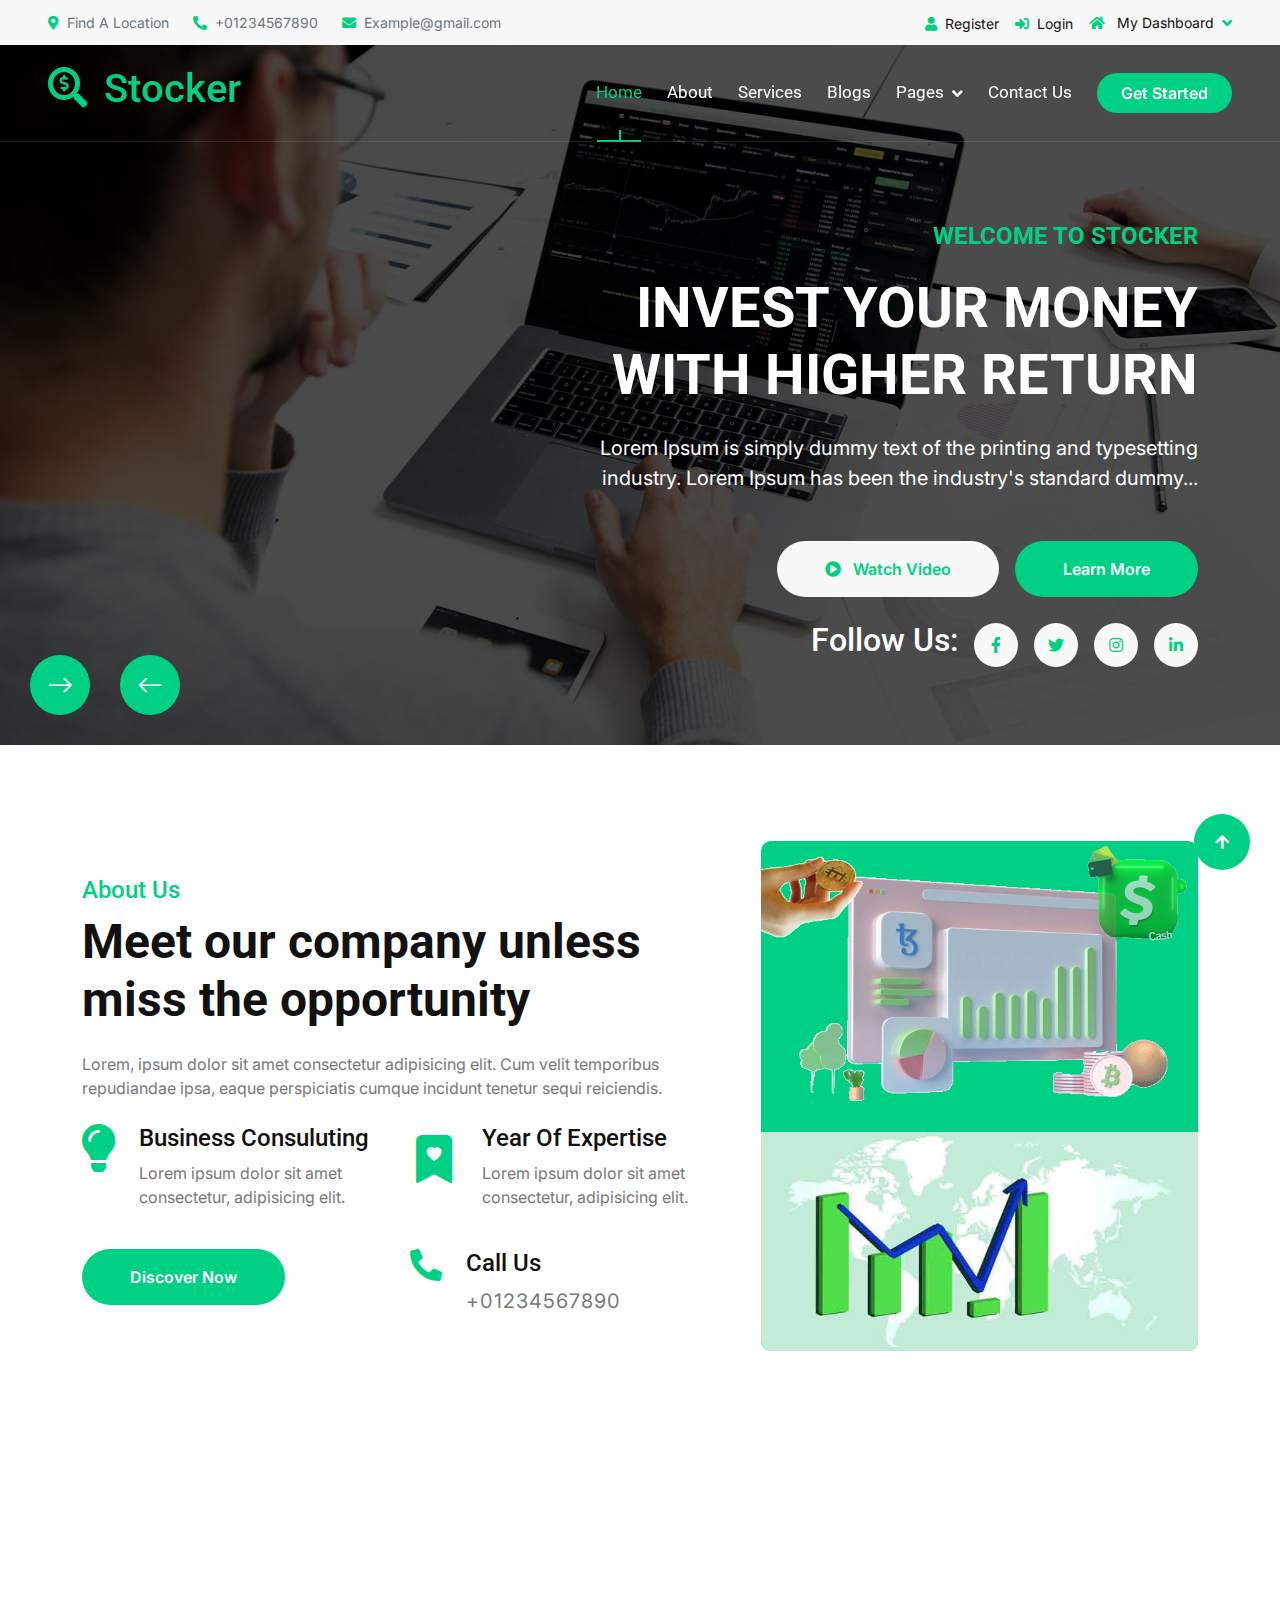
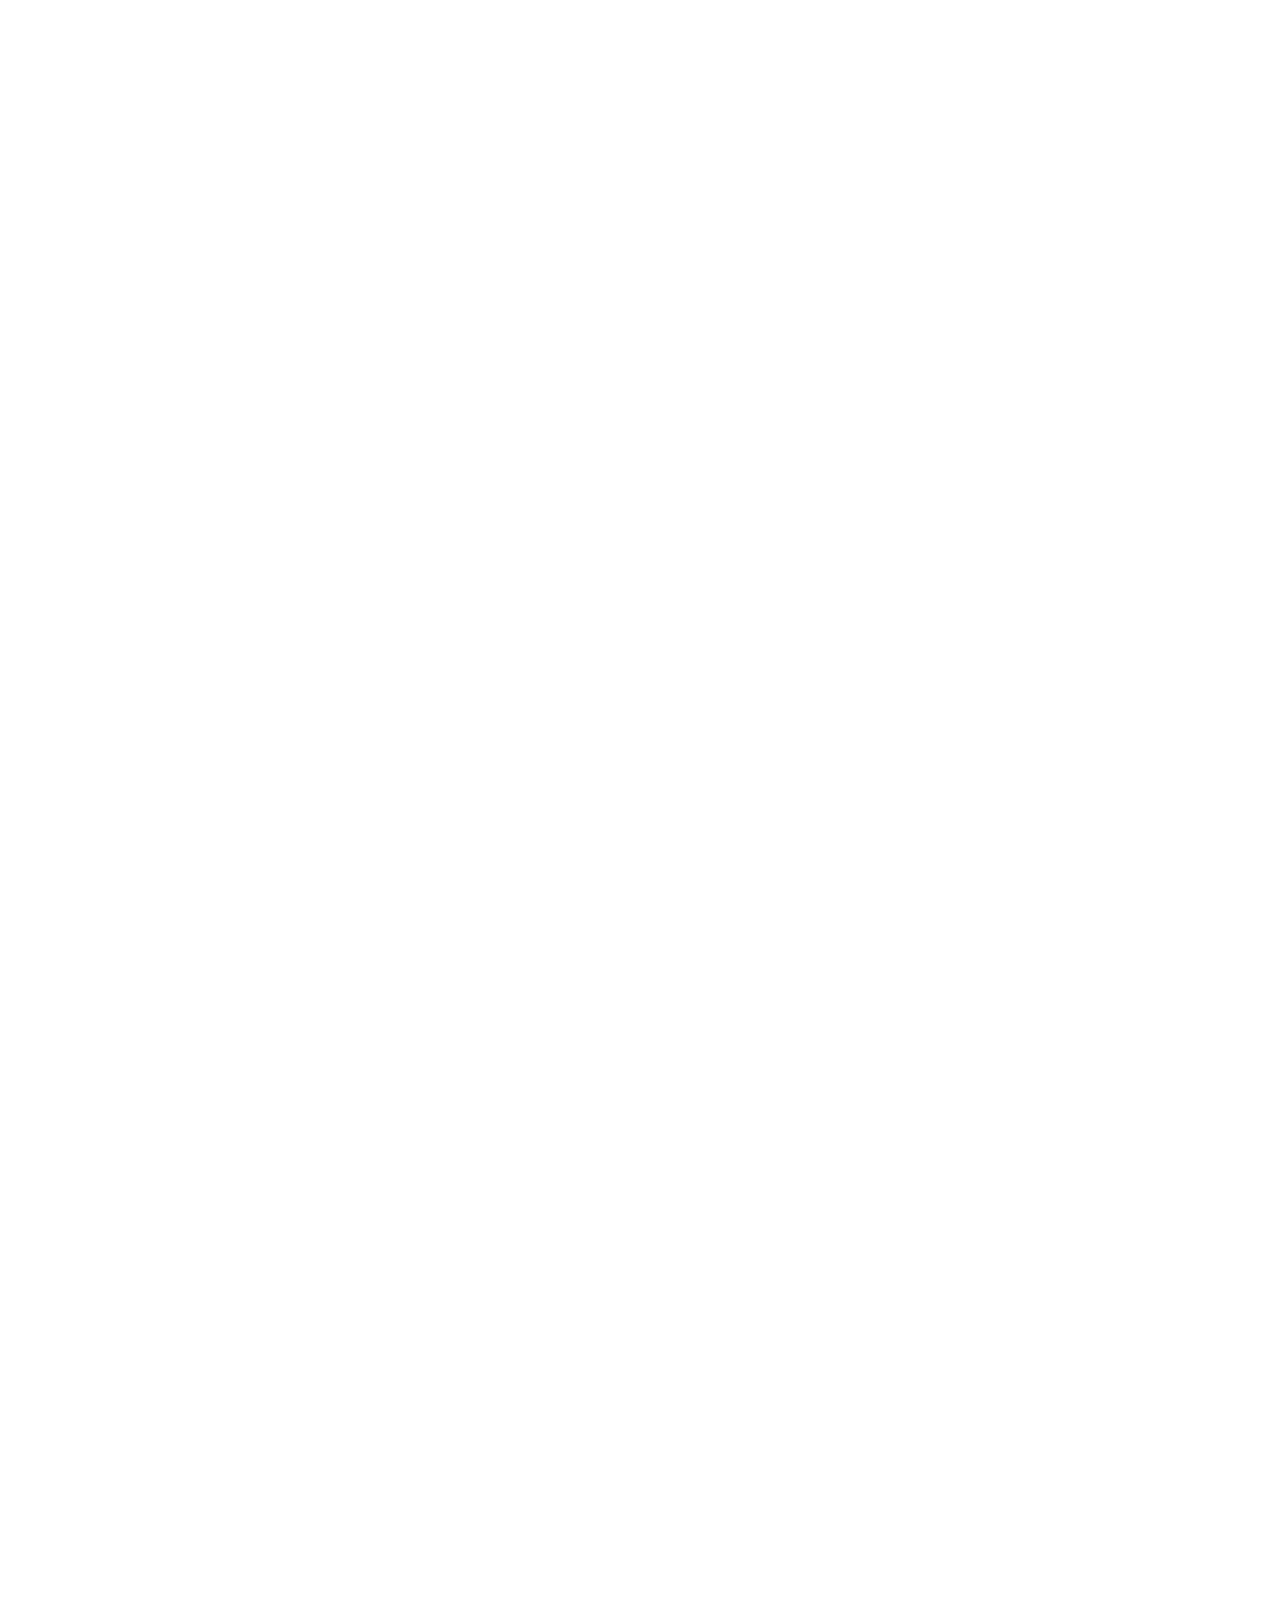
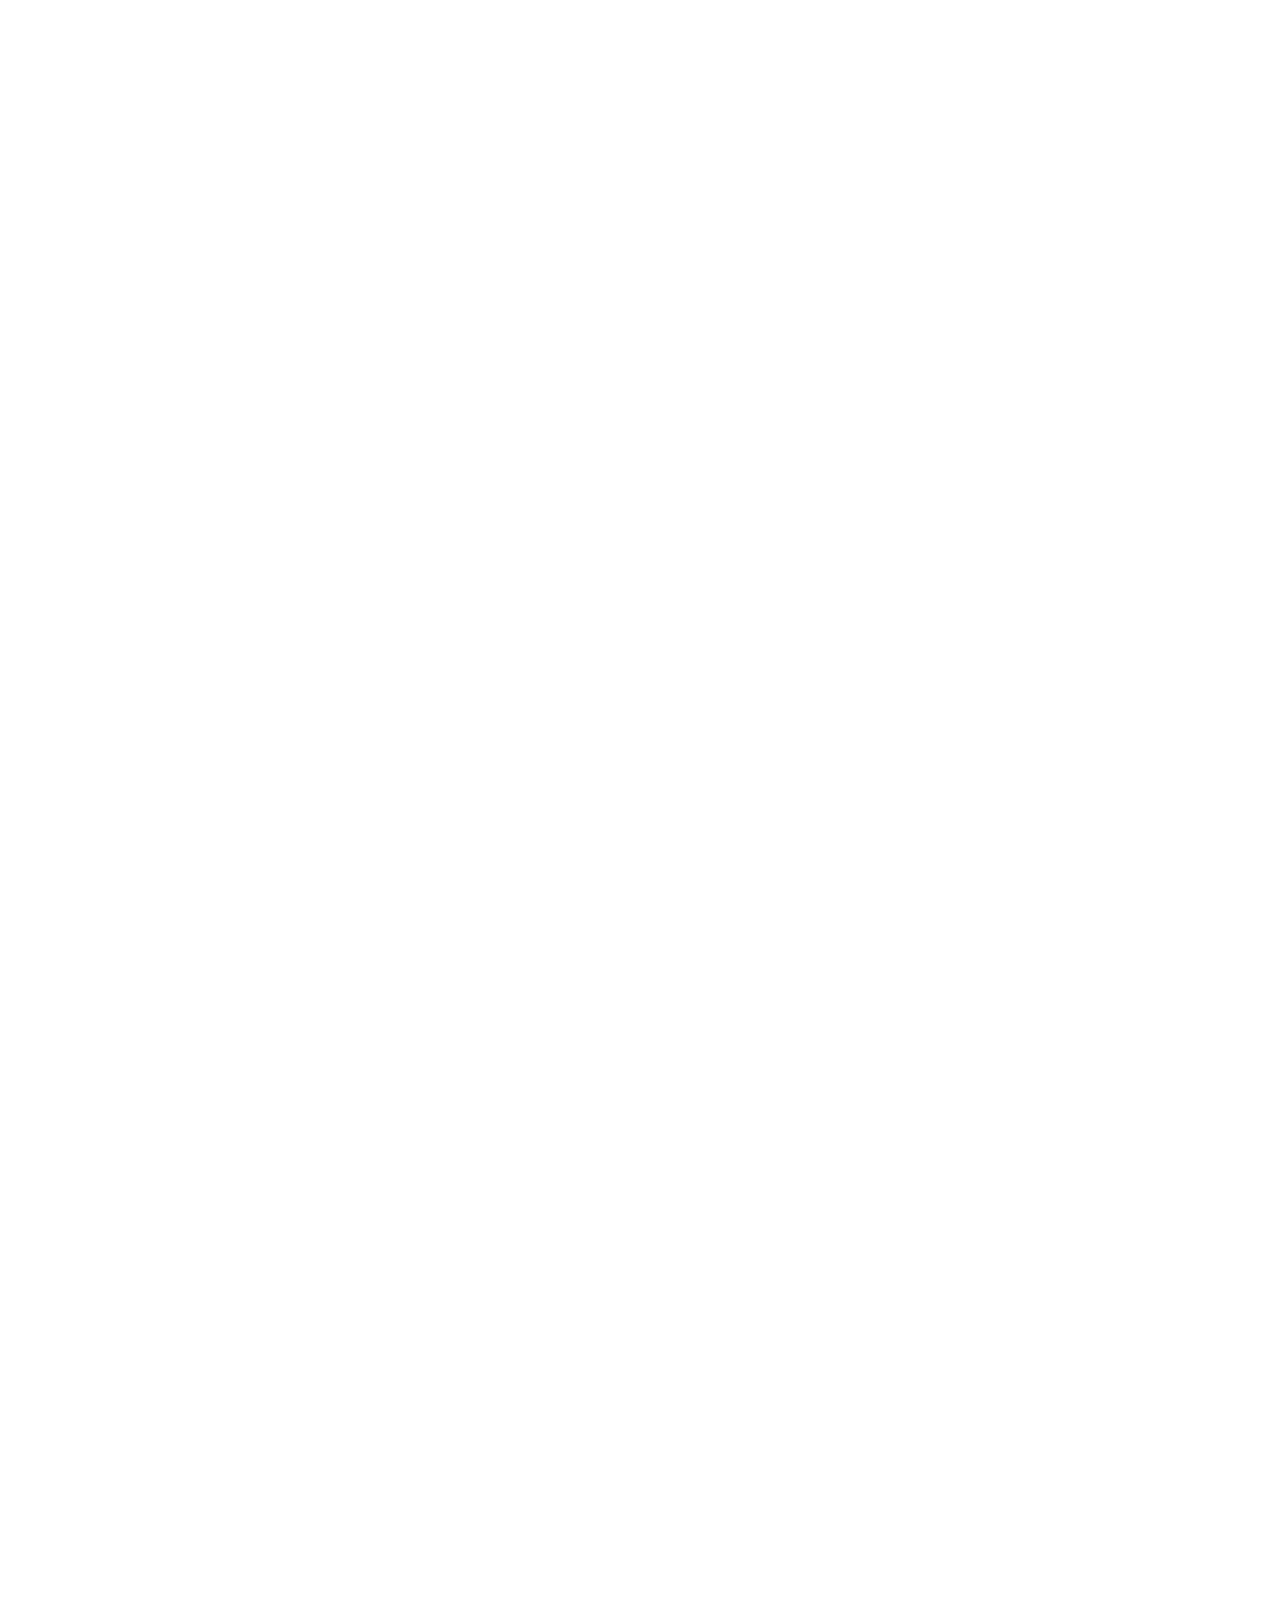
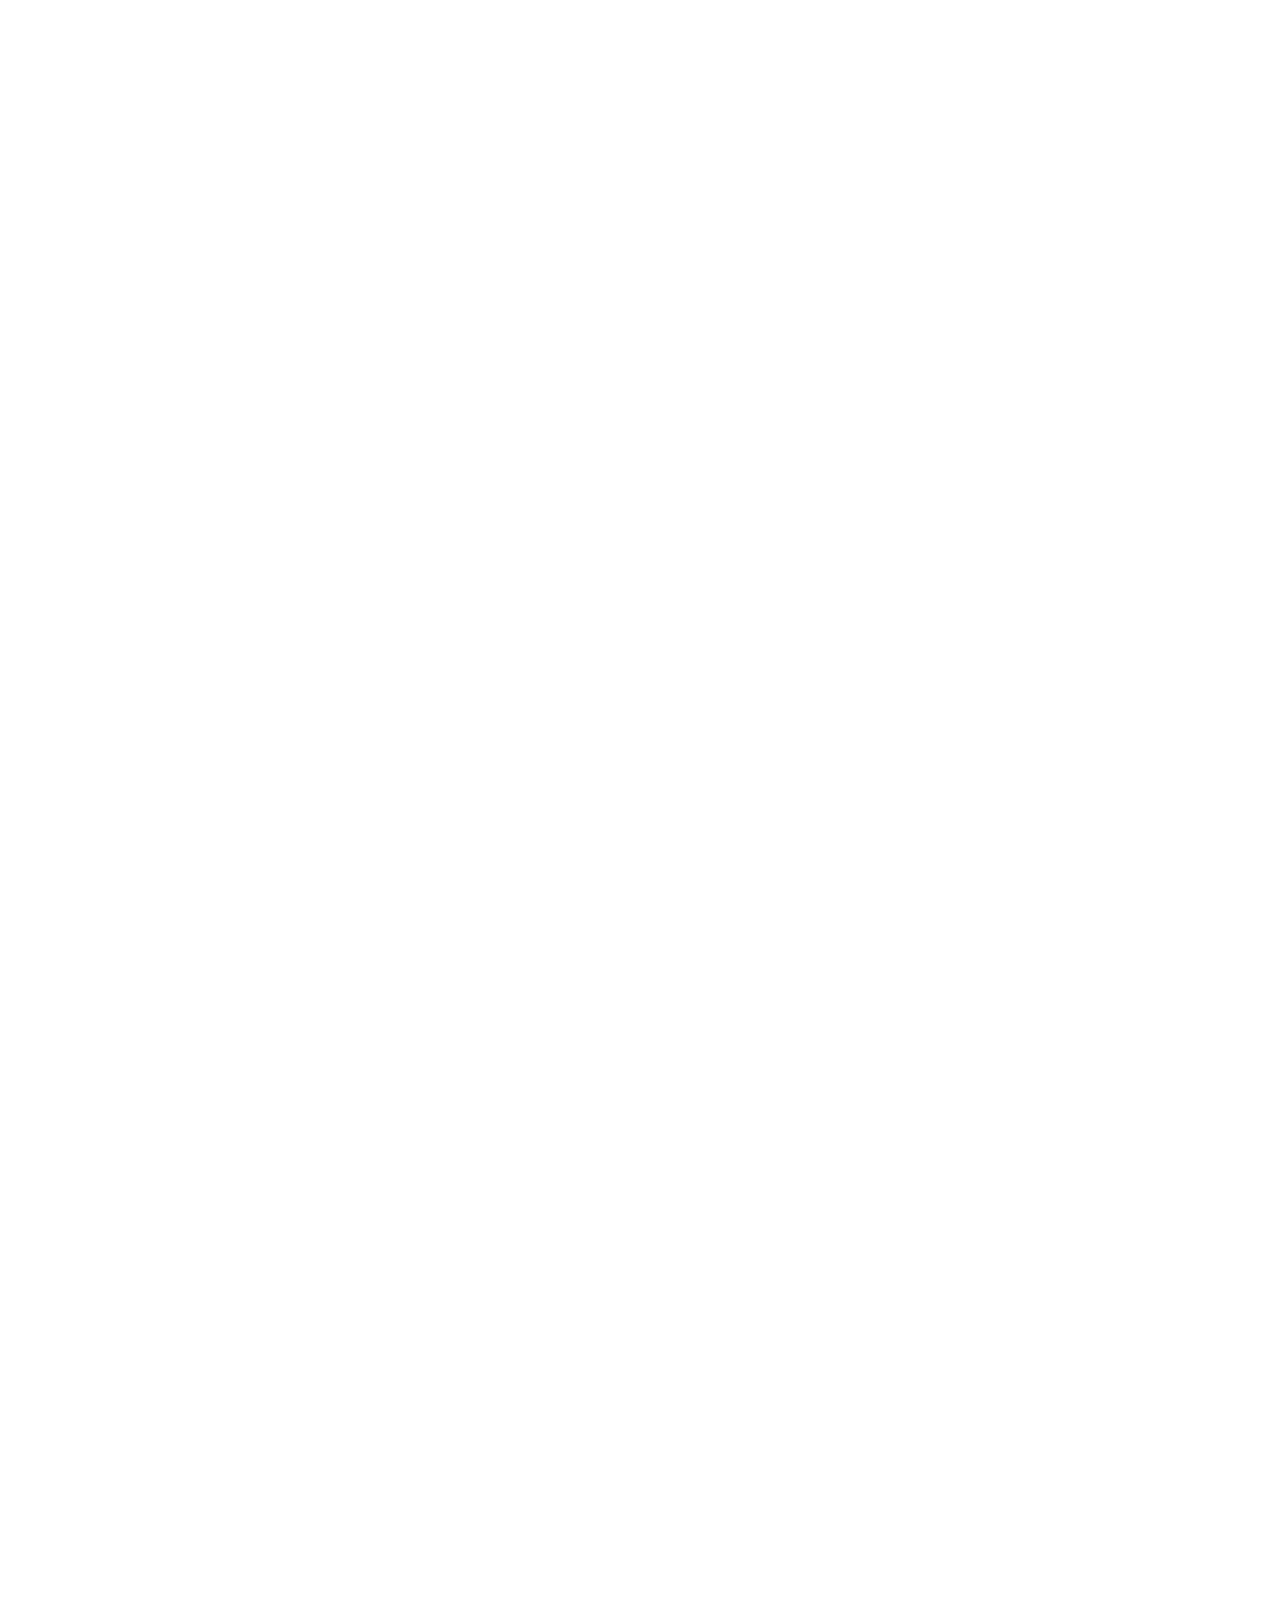
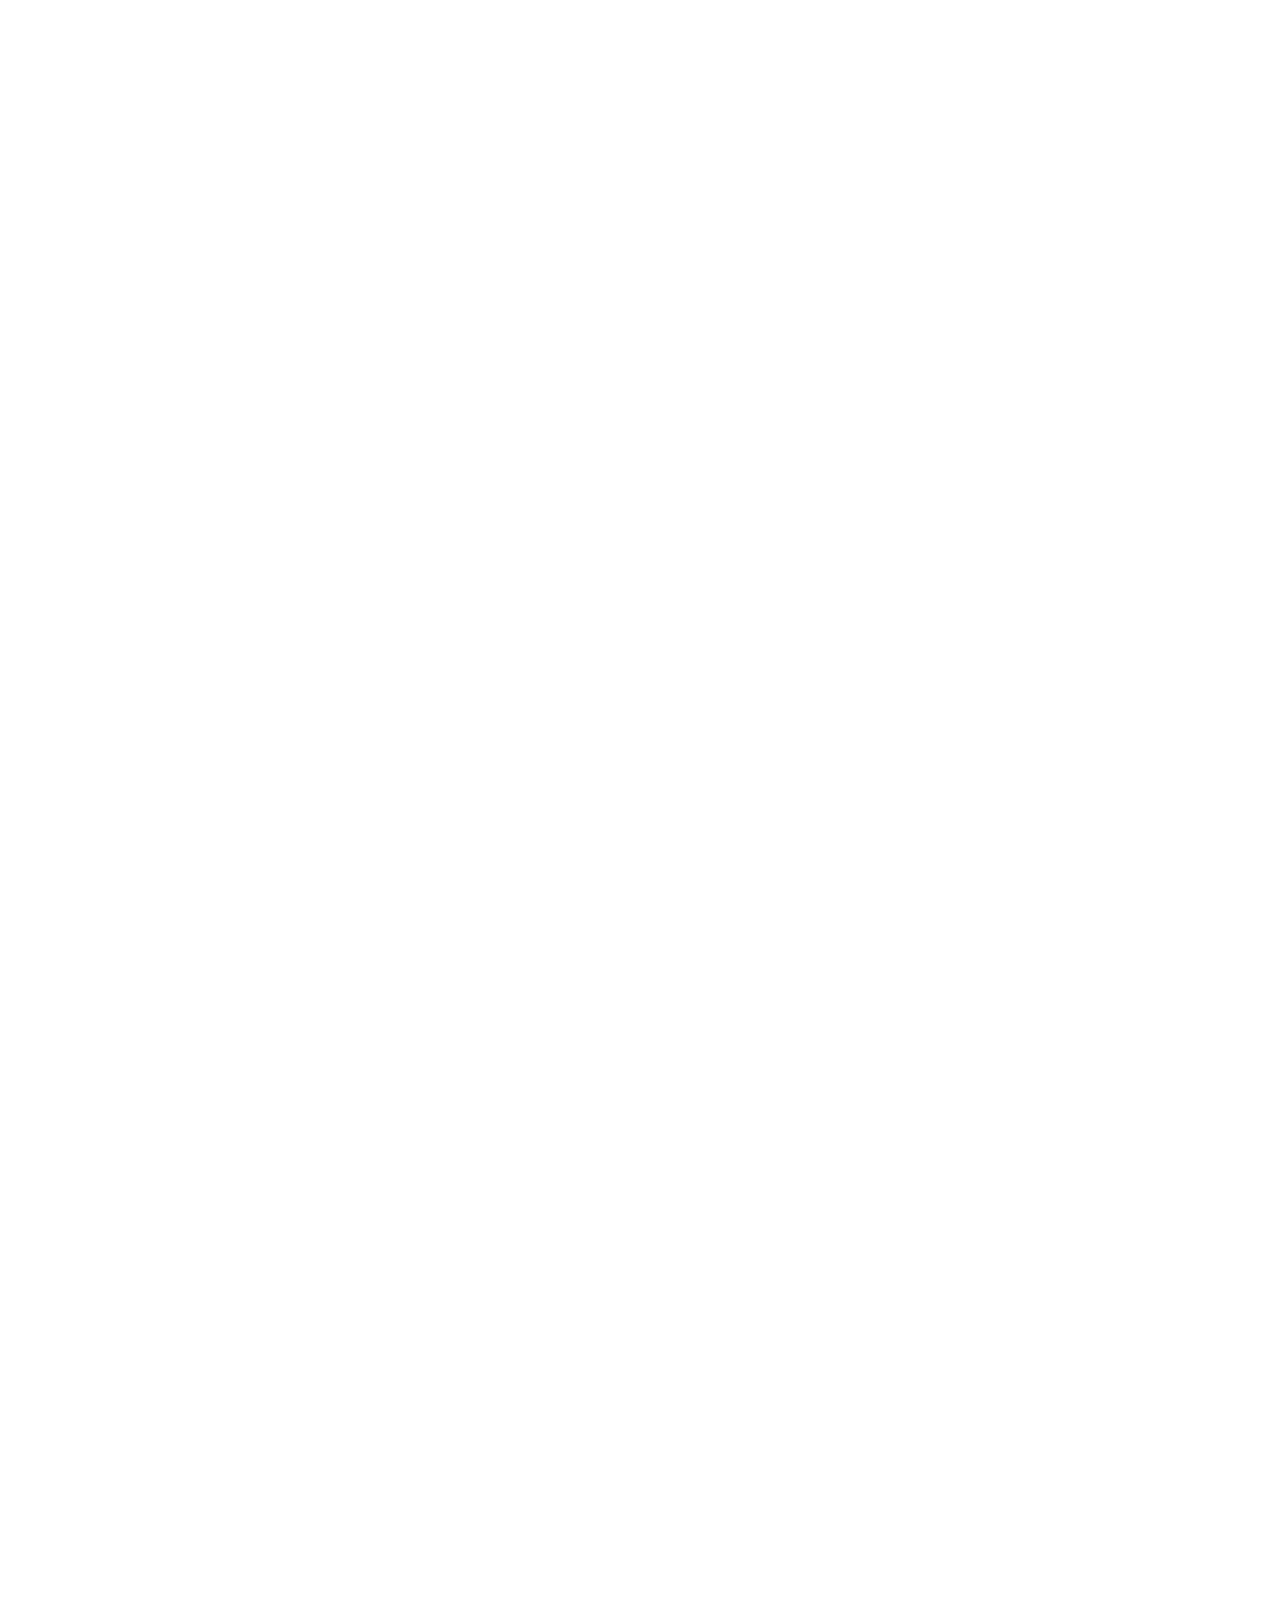
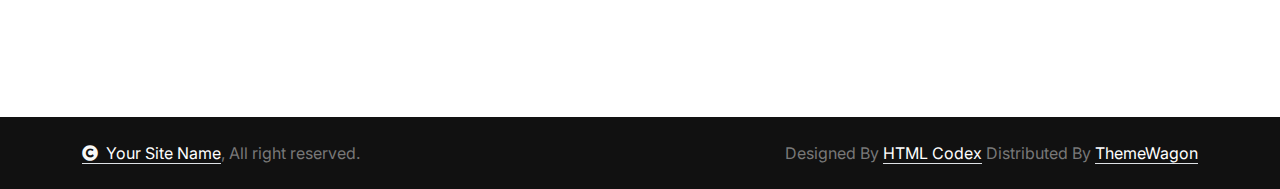
<file: index.html>
<!DOCTYPE html>
<html lang="en">

    <head>
        <meta charset="utf-8">
        <title>Stocker - Stock Market Website Template</title>
        <meta content="width=device-width, initial-scale=1.0" name="viewport">
        <meta content="" name="keywords">
        <meta content="" name="description">

        <!-- Google Web Fonts -->
        <link rel="preconnect" href="https://fonts.googleapis.com">
        <link rel="preconnect" href="https://fonts.gstatic.com" crossorigin>
        <link href="https://fonts.googleapis.com/css2?family=Inter:wght@100..900&family=Roboto:wght@400;500;700;900&display=swap" rel="stylesheet"> 

        <!-- Icon Font Stylesheet -->
        <link rel="stylesheet" href="https://use.fontawesome.com/releases/v5.15.4/css/all.css"/>
        <link href="https://cdn.jsdelivr.net/npm/bootstrap-icons@1.4.1/font/bootstrap-icons.css" rel="stylesheet">

        <!-- Libraries Stylesheet -->
        <link rel="stylesheet" href="lib/animate/animate.min.css"/>
        <link href="lib/lightbox/css/lightbox.min.css" rel="stylesheet">
        <link href="lib/owlcarousel/assets/owl.carousel.min.css" rel="stylesheet">


        <!-- Customized Bootstrap Stylesheet -->
        <link href="css/bootstrap.min.css" rel="stylesheet">

        <!-- Template Stylesheet -->
        <link href="css/style.css" rel="stylesheet">
    </head>

    <body>

        <!-- Spinner Start -->
        <div id="spinner" class="show bg-white position-fixed translate-middle w-100 vh-100 top-50 start-50 d-flex align-items-center justify-content-center">
            <div class="spinner-border text-primary" style="width: 3rem; height: 3rem;" role="status">
                <span class="sr-only">Loading...</span>
            </div>
        </div>
        <!-- Spinner End -->

        <!-- Topbar Start -->
        <div class="container-fluid topbar bg-light px-5 d-none d-lg-block">
            <div class="row gx-0 align-items-center">
                <div class="col-lg-8 text-center text-lg-start mb-2 mb-lg-0">
                    <div class="d-flex flex-wrap">
                        <a href="#" class="text-muted small me-4"><i class="fas fa-map-marker-alt text-primary me-2"></i>Find A Location</a>
                        <a href="tel:+01234567890" class="text-muted small me-4"><i class="fas fa-phone-alt text-primary me-2"></i>+01234567890</a>
                        <a href="mailto:example@gmail.com" class="text-muted small me-0"><i class="fas fa-envelope text-primary me-2"></i>Example@gmail.com</a>
                    </div>
                </div>
                <div class="col-lg-4 text-center text-lg-end">
                    <div class="d-inline-flex align-items-center" style="height: 45px;">
                        <a href="#"><small class="me-3 text-dark"><i class="fa fa-user text-primary me-2"></i>Register</small></a>
                        <a href="#"><small class="me-3 text-dark"><i class="fa fa-sign-in-alt text-primary me-2"></i>Login</small></a>
                        <div class="dropdown">
                            <a href="#" class="dropdown-toggle text-dark" data-bs-toggle="dropdown"><small><i class="fa fa-home text-primary me-2"></i> My Dashboard</small></a>
                            <div class="dropdown-menu rounded">
                                <a href="#" class="dropdown-item"><i class="fas fa-user-alt me-2"></i> My Profile</a>
                                <a href="#" class="dropdown-item"><i class="fas fa-comment-alt me-2"></i> Inbox</a>
                                <a href="#" class="dropdown-item"><i class="fas fa-bell me-2"></i> Notifications</a>
                                <a href="#" class="dropdown-item"><i class="fas fa-cog me-2"></i> Account Settings</a>
                                <a href="#" class="dropdown-item"><i class="fas fa-power-off me-2"></i> Log Out</a>
                            </div>
                        </div>
                    </div>
                </div>
            </div>
        </div>
        <!-- Topbar End -->

        <!-- Navbar & Hero Start -->
        <div class="container-fluid position-relative p-0">
            <nav class="navbar navbar-expand-lg navbar-light px-4 px-lg-5 py-3 py-lg-0">
                <a href="" class="navbar-brand p-0">
                    <h1 class="text-primary"><i class="fas fa-search-dollar me-3"></i>Stocker</h1>
                    <!-- <img src="img/logo.png" alt="Logo"> -->
                </a>
                <button class="navbar-toggler" type="button" data-bs-toggle="collapse" data-bs-target="#navbarCollapse">
                    <span class="fa fa-bars"></span>
                </button>
                <div class="collapse navbar-collapse" id="navbarCollapse">
                    <div class="navbar-nav ms-auto py-0">
                        <a href="index.html" class="nav-item nav-link active">Home</a>
                        <a href="about.html" class="nav-item nav-link">About</a>
                        <a href="service.html" class="nav-item nav-link">Services</a>
                        <a href="blog.html" class="nav-item nav-link">Blogs</a>
                        <div class="nav-item dropdown">
                            <a href="#" class="nav-link" data-bs-toggle="dropdown">
                                <span class="dropdown-toggle">Pages</span>
                            </a>
                            <div class="dropdown-menu m-0">
                                <a href="feature.html" class="dropdown-item">Our Features</a>
                                <a href="team.html" class="dropdown-item">Our team</a>
                                <a href="testimonial.html" class="dropdown-item">Testimonial</a>
                                <a href="offer.html" class="dropdown-item">Our offer</a>
                                <a href="FAQ.html" class="dropdown-item">FAQs</a>
                                <a href="404.html" class="dropdown-item">404 Page</a>
                            </div>
                        </div>
                        <a href="contact.html" class="nav-item nav-link">Contact Us</a>
                    </div>
                    <a href="#" class="btn btn-primary rounded-pill py-2 px-4 my-3 my-lg-0 flex-shrink-0">Get Started</a>
                </div>
            </nav>

            <!-- Carousel Start -->
            <div class="header-carousel owl-carousel">
                <div class="header-carousel-item">
                    <img src="img/carousel-1.jpg" class="img-fluid w-100" alt="Image">
                    <div class="carousel-caption">
                        <div class="container">
                            <div class="row gy-0 gx-5">
                                <div class="col-lg-0 col-xl-5"></div>
                                <div class="col-xl-7 animated fadeInLeft">
                                    <div class="text-sm-center text-md-end">
                                        <h4 class="text-primary text-uppercase fw-bold mb-4">Welcome To Stocker</h4>
                                        <h1 class="display-4 text-uppercase text-white mb-4">Invest your money with higher return</h1>
                                        <p class="mb-5 fs-5">Lorem Ipsum is simply dummy text of the printing and typesetting industry. Lorem Ipsum has been the industry's standard dummy... 
                                        </p>
                                        <div class="d-flex justify-content-center justify-content-md-end flex-shrink-0 mb-4">
                                            <a class="btn btn-light rounded-pill py-3 px-4 px-md-5 me-2" href="#"><i class="fas fa-play-circle me-2"></i> Watch Video</a>
                                            <a class="btn btn-primary rounded-pill py-3 px-4 px-md-5 ms-2" href="#">Learn More</a>
                                        </div>
                                        <div class="d-flex align-items-center justify-content-center justify-content-md-end">
                                            <h2 class="text-white me-2">Follow Us:</h2>
                                            <div class="d-flex justify-content-end ms-2">
                                                <a class="btn btn-md-square btn-light rounded-circle me-2" href=""><i class="fab fa-facebook-f"></i></a>
                                                <a class="btn btn-md-square btn-light rounded-circle mx-2" href=""><i class="fab fa-twitter"></i></a>
                                                <a class="btn btn-md-square btn-light rounded-circle mx-2" href=""><i class="fab fa-instagram"></i></a>
                                                <a class="btn btn-md-square btn-light rounded-circle ms-2" href=""><i class="fab fa-linkedin-in"></i></a>
                                            </div>
                                        </div>
                                    </div>
                                </div>
                            </div>
                        </div>
                    </div>
                </div>
                <div class="header-carousel-item">
                    <img src="img/carousel-2.jpg" class="img-fluid w-100" alt="Image">
                    <div class="carousel-caption">
                        <div class="container">
                            <div class="row g-5">
                                <div class="col-12 animated fadeInUp">
                                    <div class="text-center">
                                        <h4 class="text-primary text-uppercase fw-bold mb-4">Welcome To Stocker</h4>
                                        <h1 class="display-4 text-uppercase text-white mb-4">Invest your money with higher return</h1>
                                        <p class="mb-5 fs-5">Lorem Ipsum is simply dummy text of the printing and typesetting industry. Lorem Ipsum has been the industry's standard dummy... 
                                        </p>
                                        <div class="d-flex justify-content-center flex-shrink-0 mb-4">
                                            <a class="btn btn-light rounded-pill py-3 px-4 px-md-5 me-2" href="#"><i class="fas fa-play-circle me-2"></i> Watch Video</a>
                                            <a class="btn btn-primary rounded-pill py-3 px-4 px-md-5 ms-2" href="#">Learn More</a>
                                        </div>
                                        <div class="d-flex align-items-center justify-content-center">
                                            <h2 class="text-white me-2">Follow Us:</h2>
                                            <div class="d-flex justify-content-end ms-2">
                                                <a class="btn btn-md-square btn-light rounded-circle me-2" href=""><i class="fab fa-facebook-f"></i></a>
                                                <a class="btn btn-md-square btn-light rounded-circle mx-2" href=""><i class="fab fa-twitter"></i></a>
                                                <a class="btn btn-md-square btn-light rounded-circle mx-2" href=""><i class="fab fa-instagram"></i></a>
                                                <a class="btn btn-md-square btn-light rounded-circle ms-2" href=""><i class="fab fa-linkedin-in"></i></a>
                                            </div>
                                        </div>
                                    </div>
                                </div>
                            </div>
                        </div>
                    </div>
                </div>
            </div>
            <!-- Carousel End -->
        </div>
        <!-- Navbar & Hero End -->


        <!-- Abvout Start -->
        <div class="container-fluid about py-5">
            <div class="container py-5">
                <div class="row g-5 align-items-center">
                    <div class="col-xl-7 wow fadeInLeft" data-wow-delay="0.2s">
                        <div>
                            <h4 class="text-primary">About Us</h4>
                            <h1 class="display-5 mb-4">Meet our company unless miss the opportunity</h1>
                            <p class="mb-4">Lorem, ipsum dolor sit amet consectetur adipisicing elit. Cum velit temporibus repudiandae ipsa, eaque perspiciatis cumque incidunt tenetur sequi reiciendis.
                            </p>
                            <div class="row g-4">
                                <div class="col-md-6 col-lg-6 col-xl-6">
                                    <div class="d-flex">
                                        <div><i class="fas fa-lightbulb fa-3x text-primary"></i></div>
                                        <div class="ms-4">
                                            <h4>Business Consuluting</h4>
                                            <p>Lorem ipsum dolor sit amet consectetur, adipisicing elit.</p>
                                        </div>
                                    </div>
                                </div>
                                <div class="col-md-6 col-lg-6 col-xl-6">
                                    <div class="d-flex">
                                        <div><i class="bi bi-bookmark-heart-fill fa-3x text-primary"></i></div>
                                        <div class="ms-4">
                                            <h4>Year Of Expertise</h4>
                                            <p>Lorem ipsum dolor sit amet consectetur, adipisicing elit.</p>
                                        </div>
                                    </div>
                                </div>
                                <div class="col-sm-6">
                                    <a href="#" class="btn btn-primary rounded-pill py-3 px-5 flex-shrink-0">Discover Now</a>
                                </div>
                                <div class="col-sm-6">
                                    <div class="d-flex">
                                        <i class="fas fa-phone-alt fa-2x text-primary me-4"></i>
                                        <div>
                                            <h4>Call Us</h4>
                                            <p class="mb-0 fs-5" style="letter-spacing: 1px;">+01234567890</p>
                                        </div>
                                    </div>
                                </div>
                            </div>
                        </div>
                    </div>
                    <div class="col-xl-5 wow fadeInRight" data-wow-delay="0.2s">
                        <div class="bg-primary rounded position-relative overflow-hidden">
                            <img src="img/about-2.png" class="img-fluid rounded w-100" alt="">
                            
                            <div class="" style="position: absolute; top: -15px; right: -15px;">
                                <img src="img/about-3.png" class="img-fluid" style="width: 150px; height: 150px; opacity: 0.7;" alt="">
                            </div>
                            <div class="" style="position: absolute; top: -20px; left: 10px; transform: rotate(90deg);">
                                <img src="img/about-4.png" class="img-fluid" style="width: 100px; height: 150px; opacity: 0.9;" alt="">
                            </div>
                            <div class="rounded-bottom">
                                <img src="img/about-5.jpg" class="img-fluid rounded-bottom w-100" alt="">
                            </div>
                        </div>
                    </div>
                </div>
            </div>
        </div>
        <!-- About End -->

        <!-- Services Start -->
        <div class="container-fluid service pb-5">
            <div class="container pb-5">
                <div class="text-center mx-auto pb-5 wow fadeInUp" data-wow-delay="0.2s" style="max-width: 800px;">
                    <h4 class="text-primary">Our Services</h4>
                    <h1 class="display-5 mb-4">We Services provided best offer</h1>
                    <p class="mb-0">Lorem ipsum dolor, sit amet consectetur adipisicing elit. Tenetur adipisci facilis cupiditate recusandae aperiam temporibus corporis itaque quis facere, numquam, ad culpa deserunt sint dolorem autem obcaecati, ipsam mollitia hic.
                    </p>
                </div>
                <div class="row g-4">
                    <div class="col-md-6 col-lg-4 wow fadeInUp" data-wow-delay="0.2s">
                        <div class="service-item">
                            <div class="service-img">
                                <img src="img/service-1.jpg" class="img-fluid rounded-top w-100" alt="Image">
                            </div>
                            <div class="rounded-bottom p-4">
                                <a href="#" class="h4 d-inline-block mb-4"> Strategy Consulting</a>
                                <p class="mb-4">Lorem ipsum dolor sit amet consectetur adipisicing elit. Tenetur, sint? Excepturi facilis neque nesciunt similique officiis veritatis,
                                </p>
                                <a class="btn btn-primary rounded-pill py-2 px-4" href="#">Learn More</a>
                            </div>
                        </div>
                    </div>
                    <div class="col-md-6 col-lg-4 wow fadeInUp" data-wow-delay="0.4s">
                        <div class="service-item">
                            <div class="service-img">
                                <img src="img/service-2.jpg" class="img-fluid rounded-top w-100" alt="Image">
                            </div>
                            <div class="rounded-bottom p-4">
                                <a href="#" class="h4 d-inline-block mb-4">Financial Advisory</a>
                                <p class="mb-4">Lorem ipsum dolor sit amet consectetur adipisicing elit. Tenetur, sint? Excepturi facilis neque nesciunt similique officiis veritatis,
                                </p>
                                <a class="btn btn-primary rounded-pill py-2 px-4" href="#">Learn More</a>
                            </div>
                        </div>
                    </div>
                    <div class="col-md-6 col-lg-4 wow fadeInUp" data-wow-delay="0.6s">
                        <div class="service-item">
                            <div class="service-img">
                                <img src="img/service-3.jpg" class="img-fluid rounded-top w-100" alt="Image">
                            </div>
                            <div class="rounded-bottom p-4">
                                <a href="#" class="h4 d-inline-block mb-4">Managements</a>
                                <p class="mb-4">Lorem ipsum dolor sit amet consectetur adipisicing elit. Tenetur, sint? Excepturi facilis neque nesciunt similique officiis veritatis,
                                </p>
                                <a class="btn btn-primary rounded-pill py-2 px-4" href="#">Learn More</a>
                            </div>
                        </div>
                    </div>
                    <div class="col-md-6 col-lg-4 wow fadeInUp" data-wow-delay="0.2s">
                        <div class="service-item">
                            <div class="service-img">
                                <img src="img/service-4.jpg" class="img-fluid rounded-top w-100" alt="Image">
                            </div>
                            <div class="rounded-bottom p-4">
                                <a href="#" class="h4 d-inline-block mb-4">Supply Optimization</a>
                                <p class="mb-4">Lorem ipsum dolor sit amet consectetur adipisicing elit. Tenetur, sint? Excepturi facilis neque nesciunt similique officiis veritatis,
                                </p>
                                <a class="btn btn-primary rounded-pill py-2 px-4" href="#">Learn More</a>
                            </div>
                        </div>
                    </div>
                    <div class="col-md-6 col-lg-4 wow fadeInUp" data-wow-delay="0.4s">
                        <div class="service-item">
                            <div class="service-img">
                                <img src="img/service-5.jpg" class="img-fluid rounded-top w-100" alt="Image">
                            </div>
                            <div class="rounded-bottom p-4">
                                <a href="#" class="h4 d-inline-block mb-4">Hr Consulting</a>
                                <p class="mb-4">Lorem ipsum dolor sit amet consectetur adipisicing elit. Tenetur, sint? Excepturi facilis neque nesciunt similique officiis veritatis,
                                </p>
                                <a class="btn btn-primary rounded-pill py-2 px-4" href="#">Learn More</a>
                            </div>
                        </div>
                    </div>
                    <div class="col-md-6 col-lg-4 wow fadeInUp" data-wow-delay="0.6s">
                        <div class="service-item">
                            <div class="service-img">
                                <img src="img/service-6.jpg" class="img-fluid rounded-top w-100" alt="Image">
                            </div>
                            <div class="rounded-bottom p-4">
                                <a href="#" class="h4 d-inline-block mb-4">Marketing Consulting</a>
                                <p class="mb-4">Lorem ipsum dolor sit amet consectetur adipisicing elit. Tenetur, sint? Excepturi facilis neque nesciunt similique officiis veritatis,
                                </p>
                                <a class="btn btn-primary rounded-pill py-2 px-4" href="#">Learn More</a>
                            </div>
                        </div>
                    </div>
                </div>
            </div>
        </div>
        <!-- Services End -->

        <!-- Features Start -->
        <div class="container-fluid feature pb-5">
            <div class="container pb-5">
                <div class="text-center mx-auto pb-5 wow fadeInUp" data-wow-delay="0.2s" style="max-width: 800px;">
                    <h4 class="text-primary">Our Features</h4>
                    <h1 class="display-5 mb-4">Connecting businesses, ideas, and people for greater impact.</h1>
                    <p class="mb-0">Lorem ipsum dolor, sit amet consectetur adipisicing elit. Tenetur adipisci facilis cupiditate recusandae aperiam temporibus corporis itaque quis facere, numquam, ad culpa deserunt sint dolorem autem obcaecati, ipsam mollitia hic.
                    </p>
                </div>
                <div class="row g-4">
                    <div class="col-md-6 col-lg-6 col-xl-3 wow fadeInUp" data-wow-delay="0.2s">
                        <div class="feature-item p-4">
                            <div class="feature-icon p-4 mb-4">
                                <i class="fas fa-chart-line fa-4x text-primary"></i>
                            </div>
                            <h4>Global Management</h4>
                            <p class="mb-4">Lorem ipsum dolor sit amet consectetur adipisicing elit. Ea hic laborum odit pariatur...
                            </p>
                            <a class="btn btn-primary rounded-pill py-2 px-4" href="#">Learn More</a>
                        </div>
                    </div>
                    <div class="col-md-6 col-lg-6 col-xl-3 wow fadeInUp" data-wow-delay="0.4s">
                        <div class="feature-item p-4">
                            <div class="feature-icon p-4 mb-4">
                                <i class="fas fa-university fa-4x text-primary"></i>
                            </div>
                            <h4>Corporate Banking</h4>
                            <p class="mb-4">Lorem ipsum dolor sit amet consectetur adipisicing elit. Ea hic laborum odit pariatur...
                            </p>
                            <a class="btn btn-primary rounded-pill py-2 px-4" href="#">Learn More</a>
                        </div>
                    </div>
                    <div class="col-md-6 col-lg-6 col-xl-3 wow fadeInUp" data-wow-delay="0.6s">
                        <div class="feature-item p-4">
                            <div class="feature-icon p-4 mb-4">
                                <i class="fas fa-file-alt fa-4x text-primary"></i>
                            </div>
                            <h4>Asset Management</h4>
                            <p class="mb-4">Lorem ipsum dolor sit amet consectetur adipisicing elit. Ea hic laborum odit pariatur...
                            </p>
                            <a class="btn btn-primary rounded-pill py-2 px-4" href="#">Learn More</a>
                        </div>
                    </div>
                    <div class="col-md-6 col-lg-6 col-xl-3 wow fadeInUp" data-wow-delay="0.8s">
                        <div class="feature-item p-4">
                            <div class="feature-icon p-4 mb-4">
                                <i class="fas fa-hand-holding-usd fa-4x text-primary"></i>
                            </div>
                            <h4>Investment Bank</h4>
                            <p class="mb-4">Lorem ipsum dolor sit amet consectetur adipisicing elit. Ea hic laborum odit pariatur...
                            </p>
                            <a class="btn btn-primary rounded-pill py-2 px-4" href="#">Learn More</a>
                        </div>
                    </div>
                </div>
            </div>
        </div>
        <!-- Features End -->


        <!-- Offer Start -->
        <div class="container-fluid offer-section pb-5">
            <div class="container pb-5">
                <div class="text-center mx-auto pb-5 wow fadeInUp" data-wow-delay="0.2s" style="max-width: 800px;">
                    <h4 class="text-primary">Our Offer</h4>
                    <h1 class="display-5 mb-4">Benefits We offer</h1>
                    <p class="mb-0">Lorem ipsum dolor, sit amet consectetur adipisicing elit. Tenetur adipisci facilis cupiditate recusandae aperiam temporibus corporis itaque quis facere, numquam, ad culpa deserunt sint dolorem autem obcaecati, ipsam mollitia hic.
                    </p>
                </div>
                <div class="row g-5 align-items-center">
                    <div class="col-xl-5 wow fadeInLeft" data-wow-delay="0.2s">
                        <div class="nav nav-pills bg-light rounded p-5">
                            <a class="accordion-link p-4 active mb-4" data-bs-toggle="pill" href="#collapseOne">
                                <h5 class="mb-0">Lending money for investment of your new projects</h5>
                            </a>
                            <a class="accordion-link p-4 mb-4" data-bs-toggle="pill" href="#collapseTwo">
                                <h5 class="mb-0">Lending money for investment of your new projects</h5>
                            </a>
                            <a class="accordion-link p-4 mb-4" data-bs-toggle="pill" href="#collapseThree">
                                <h5 class="mb-0">Mobile payment is more flexible and easy for all investors</h5>
                            </a>
                            <a class="accordion-link p-4 mb-0" data-bs-toggle="pill" href="#collapseFour">
                                <h5 class="mb-0">all transaction is kept free for the member of pro traders</h5>
                            </a>
                        </div>
                    </div>
                    <div class="col-xl-7 wow fadeInRight" data-wow-delay="0.4s">
                        <div class="tab-content">
                            <div id="collapseOne" class="tab-pane fade show p-0 active">
                                <div class="row g-4">
                                    <div class="col-md-7">
                                        <img src="img/offer-1.jpg" class="img-fluid w-100 rounded" alt="">
                                    </div>
                                    <div class="col-md-5">
                                        <h1 class="display-5 mb-4">The stock market provides a venue...</h1>
                                        <p class="mb-4">Lorem ipsum dolor sit amet consectetur adipisicing elit. Corporis amet sequi molestiae tenetur eum mollitia, blanditiis, magnam illo magni error dolore unde perspiciatis tempore et totam corrupti dignissimos aut praesentium?
                                        </p>
                                        <a class="btn btn-primary rounded-pill py-2 px-4" href="#">Learn More</a>
                                    </div>
                                </div>
                            </div>
                            <div id="collapseTwo" class="tab-pane fade show p-0">
                                <div class="row g-4">
                                    <div class="col-md-7">
                                        <img src="img/offer-2.jpg" class="img-fluid w-100 rounded" alt="">
                                    </div>
                                    <div class="col-md-5">
                                        <h1 class="display-5 mb-4">The stock market provides a venue...</h1>
                                        <p class="mb-4">Lorem ipsum dolor sit amet consectetur adipisicing elit. Corporis amet sequi molestiae tenetur eum mollitia, blanditiis, magnam illo magni error dolore unde perspiciatis tempore et totam corrupti dignissimos aut praesentium?
                                        </p>
                                        <a class="btn btn-primary rounded-pill py-2 px-4" href="#">Learn More</a>
                                    </div>
                                </div>
                            </div>
                            <div id="collapseThree" class="tab-pane fade show p-0">
                                <div class="row g-4">
                                    <div class="col-md-7">
                                        <img src="img/offer-3.jpg" class="img-fluid w-100 rounded" alt="">
                                    </div>
                                    <div class="col-md-5">
                                        <h1 class="display-5 mb-4">The stock market provides a venue...</h1>
                                        <p class="mb-4">Lorem ipsum dolor sit amet consectetur adipisicing elit. Corporis amet sequi molestiae tenetur eum mollitia, blanditiis, magnam illo magni error dolore unde perspiciatis tempore et totam corrupti dignissimos aut praesentium?
                                        </p>
                                        <a class="btn btn-primary rounded-pill py-2 px-4" href="#">Learn More</a>
                                    </div>
                                </div>
                            </div>
                            <div id="collapseFour" class="tab-pane fade show p-0">
                                <div class="row g-4">
                                    <div class="col-md-7">
                                        <img src="img/offer-4.jpg" class="img-fluid w-100 rounded" alt="">
                                    </div>
                                    <div class="col-md-5">
                                        <h1 class="display-5 mb-4">The stock market provides a venue...</h1>
                                        <p class="mb-4">Lorem ipsum dolor sit amet consectetur adipisicing elit. Corporis amet sequi molestiae tenetur eum mollitia, blanditiis, magnam illo magni error dolore unde perspiciatis tempore et totam corrupti dignissimos aut praesentium?
                                        </p>
                                        <a class="btn btn-primary rounded-pill py-2 px-4" href="#">Learn More</a>
                                    </div>
                                </div>
                            </div>
                        </div>
                    </div>
                </div>
            </div>
        </div>
        <!-- Offer End -->

        <!-- Blog Start -->
        <div class="container-fluid blog pb-5">
            <div class="container pb-5">
                <div class="text-center mx-auto pb-5 wow fadeInUp" data-wow-delay="0.2s" style="max-width: 800px;">
                    <h4 class="text-primary">Our Blog & News</h4>
                    <h1 class="display-5 mb-4">Articles For Pro Traders</h1>
                    <p class="mb-0">Lorem ipsum dolor, sit amet consectetur adipisicing elit. Tenetur adipisci facilis cupiditate recusandae aperiam temporibus corporis itaque quis facere, numquam, ad culpa deserunt sint dolorem autem obcaecati, ipsam mollitia hic.
                    </p>
                </div>
                <div class="owl-carousel blog-carousel wow fadeInUp" data-wow-delay="0.2s">
                    <div class="blog-item p-4">
                        <div class="blog-img mb-4">
                            <img src="img/service-1.jpg" class="img-fluid w-100 rounded" alt="">
                            <div class="blog-title">
                                <a href="#" class="btn">Dividend Stocks</a>
                            </div>
                        </div>
                        <a href="#" class="h4 d-inline-block mb-3">Options Trading Business?</a>
                        <p class="mb-4">Lorem, ipsum dolor sit amet consectetur adipisicing elit. Dolore aut aliquam suscipit error corporis accusamus labore....
                        </p>
                        <div class="d-flex align-items-center">
                            <img src="img/testimonial-1.jpg" class="img-fluid rounded-circle" style="width: 60px; height: 60px;" alt="">
                            <div class="ms-3">
                                <h5>Admin</h5>
                                <p class="mb-0">October 9, 2025</p>
                            </div>
                        </div>
                    </div>
                    <div class="blog-item p-4">
                        <div class="blog-img mb-4">
                            <img src="img/service-2.jpg" class="img-fluid w-100 rounded" alt="">
                            <div class="blog-title">
                                <a href="#" class="btn">Non-Dividend Stocks</a>
                            </div>
                        </div>
                        <a href="#" class="h4 d-inline-block mb-3">Options Trading Business?</a>
                        <p class="mb-4">Lorem, ipsum dolor sit amet consectetur adipisicing elit. Dolore aut aliquam suscipit error corporis accusamus labore....
                        </p>
                        <div class="d-flex align-items-center">
                            <img src="img/testimonial-2.jpg" class="img-fluid rounded-circle" style="width: 60px; height: 60px;" alt="">
                            <div class="ms-3">
                                <h5>Admin</h5>
                                <p class="mb-0">October 9, 2025</p>
                            </div>
                        </div>
                    </div>
                    <div class="blog-item p-4">
                        <div class="blog-img mb-4">
                            <img src="img/service-3.jpg" class="img-fluid w-100 rounded" alt="">
                            <div class="blog-title">
                                <a href="#" class="btn">Dividend Stocks</a>
                            </div>
                        </div>
                        <a href="#" class="h4 d-inline-block mb-3">Options Trading Business?</a>
                        <p class="mb-4">Lorem, ipsum dolor sit amet consectetur adipisicing elit. Dolore aut aliquam suscipit error corporis accusamus labore....
                        </p>
                        <div class="d-flex align-items-center">
                            <img src="img/testimonial-3.jpg" class="img-fluid rounded-circle" style="width: 60px; height: 60px;" alt="">
                            <div class="ms-3">
                                <h5>Admin</h5>
                                <p class="mb-0">October 9, 2025</p>
                            </div>
                        </div>
                    </div>
                    <div class="blog-item p-4">
                        <div class="blog-img mb-4">
                            <img src="img/service-4.jpg" class="img-fluid w-100 rounded" alt="">
                            <div class="blog-title">
                                <a href="#" class="btn">Non-Dividend Stocks</a>
                            </div>
                        </div>
                        <a href="#" class="h4 d-inline-block mb-3">Options Trading Business?</a>
                        <p class="mb-4">Lorem, ipsum dolor sit amet consectetur adipisicing elit. Dolore aut aliquam suscipit error corporis accusamus labore....
                        </p>
                        <div class="d-flex align-items-center">
                            <img src="img/testimonial-1.jpg" class="img-fluid rounded-circle" style="width: 60px; height: 60px;" alt="">
                            <div class="ms-3">
                                <h5>Admin</h5>
                                <p class="mb-0">October 9, 2025</p>
                            </div>
                        </div>
                    </div>
                </div>
            </div>
        </div>
        <!-- Blog End -->


        <!-- FAQs Start -->
        <div class="container-fluid faq-section pb-5">
            <div class="container pb-5 overflow-hidden">
                <div class="text-center mx-auto pb-5 wow fadeInUp" data-wow-delay="0.2s" style="max-width: 800px;">
                    <h4 class="text-primary">FAQs</h4>
                    <h1 class="display-5 mb-4">Frequently Asked Questions</h1>
                    <p class="mb-0">Lorem ipsum dolor, sit amet consectetur adipisicing elit. Tenetur adipisci facilis cupiditate recusandae aperiam temporibus corporis itaque quis facere, numquam, ad culpa deserunt sint dolorem autem obcaecati, ipsam mollitia hic.
                    </p>
                </div>
                <div class="row g-5 align-items-center">
                    <div class="col-lg-6 wow fadeInLeft" data-wow-delay="0.2s">
                        <div class="accordion accordion-flush bg-light rounded p-5" id="accordionFlushSection">
                            <div class="accordion-item rounded-top">
                                <h2 class="accordion-header" id="flush-headingOne">
                                    <button class="accordion-button collapsed rounded-top" type="button" data-bs-toggle="collapse" data-bs-target="#flush-collapseOne" aria-expanded="false" aria-controls="flush-collapseOne">
                                    What Does This Tool Do?
                                    </button>
                                </h2>
                                <div id="flush-collapseOne" class="accordion-collapse collapse" aria-labelledby="flush-headingOne" data-bs-parent="#accordionFlushSection">
                                    <div class="accordion-body">Placeholder content for this accordion, which is intended to demonstrate the <code>.accordion-flush</code> class. This is the first item's accordion body.</div>
                                </div>
                            </div>
                            <div class="accordion-item">
                                <h2 class="accordion-header" id="flush-headingTwo">
                                    <button class="accordion-button collapsed" type="button" data-bs-toggle="collapse" data-bs-target="#flush-collapseTwo" aria-expanded="false" aria-controls="flush-collapseTwo">
                                    What Are The Disadvantages Of Online Trading?
                                    </button>
                                </h2>
                                <div id="flush-collapseTwo" class="accordion-collapse collapse" aria-labelledby="flush-headingTwo" data-bs-parent="#accordionFlushSection">
                                    <div class="accordion-body">Placeholder content for this accordion, which is intended to demonstrate the <code>.accordion-flush</code> class. This is the second item's accordion body. Let's imagine this being filled with some actual content.</div>
                                </div>
                            </div>
                            <div class="accordion-item">
                                <h2 class="accordion-header" id="flush-headingThree">
                                    <button class="accordion-button collapsed" type="button" data-bs-toggle="collapse" data-bs-target="#flush-collapseThree" aria-expanded="false" aria-controls="flush-collapseThree">
                                    Is Online Trading Safe?
                                    </button>
                                </h2>
                                <div id="flush-collapseThree" class="accordion-collapse collapse" aria-labelledby="flush-headingThree" data-bs-parent="#accordionFlushSection">
                                    <div class="accordion-body">Placeholder content for this accordion, which is intended to demonstrate the <code>.accordion-flush</code> class. This is the second item's accordion body. Let's imagine this being filled with some actual content.</div>
                                </div>
                            </div>
                            <div class="accordion-item">
                                <h2 class="accordion-header" id="flush-headingFour">
                                    <button class="accordion-button collapsed" type="button" data-bs-toggle="collapse" data-bs-target="#flush-collapseFour" aria-expanded="false" aria-controls="flush-collapseFour">
                                    What Is Online Trading, And How Dose It Work?
                                    </button>
                                </h2>
                                <div id="flush-collapseFour" class="accordion-collapse collapse" aria-labelledby="flush-headingFour" data-bs-parent="#accordionFlushSection">
                                    <div class="accordion-body">Placeholder content for this accordion, which is intended to demonstrate the <code>.accordion-flush</code> class. This is the second item's accordion body. Let's imagine this being filled with some actual content.</div>
                                </div>
                            </div>
                            <div class="accordion-item">
                                <h2 class="accordion-header" id="flush-headingFive">
                                    <button class="accordion-button collapsed" type="button" data-bs-toggle="collapse" data-bs-target="#flush-collapseFive" aria-expanded="false" aria-controls="flush-collapseFive">
                                    Which App Is Best For Online Trading?
                                    </button>
                                </h2>
                                <div id="flush-collapseFive" class="accordion-collapse collapse" aria-labelledby="flush-headingFive" data-bs-parent="#accordionFlushSection">
                                    <div class="accordion-body">Placeholder content for this accordion, which is intended to demonstrate the <code>.accordion-flush</code> class. This is the second item's accordion body. Let's imagine this being filled with some actual content.</div>
                                </div>
                            </div>
                            <div class="accordion-item rounded-bottom">
                                <h2 class="accordion-header" id="flush-headingSix">
                                    <button class="accordion-button collapsed" type="button" data-bs-toggle="collapse" data-bs-target="#flush-collapseSix" aria-expanded="false" aria-controls="flush-collapseSix">
                                    How To Create A Trading Account?
                                    </button>
                                </h2>
                                <div id="flush-collapseSix" class="accordion-collapse collapse" aria-labelledby="flush-headingSix" data-bs-parent="#accordionFlushSection">
                                    <div class="accordion-body">Placeholder content for this accordion, which is intended to demonstrate the <code>.accordion-flush</code> class. This is the third item's accordion body. Nothing more exciting happening here in terms of content, but just filling up the space to make it look, at least at first glance, a bit more representative of how this would look in a real-world application.</div>
                                </div>
                            </div>
                        </div>
                    </div>
                    <div class="col-lg-6 wow fadeInRight" data-wow-delay="0.2s">
                        <div class="bg-primary rounded">
                            <img src="img/about-2.png" class="img-fluid w-100" alt="">
                        </div>
                    </div>
                </div>
            </div>
        </div>
        <!-- FAQs End -->


        <!-- Team Start -->
        <div class="container-fluid team pb-5">
            <div class="container pb-5">
                <div class="text-center mx-auto pb-5 wow fadeInUp" data-wow-delay="0.2s" style="max-width: 800px;">
                    <h4 class="text-primary">Our Team</h4>
                    <h1 class="display-5 mb-4">Meet Our Advisers</h1>
                    <p class="mb-0">Lorem ipsum dolor, sit amet consectetur adipisicing elit. Tenetur adipisci facilis cupiditate recusandae aperiam temporibus corporis itaque quis facere, numquam, ad culpa deserunt sint dolorem autem obcaecati, ipsam mollitia hic.
                    </p>
                </div>
                <div class="row g-4">
                    <div class="col-md-6 col-lg-6 col-xl-3 wow fadeInUp" data-wow-delay="0.2s">
                        <div class="team-item">
                            <div class="team-img">
                                <img src="img/team-1.jpg" class="img-fluid" alt="">
                            </div>
                            <div class="team-title">
                                <h4 class="mb-0">David James</h4>
                                <p class="mb-0">Profession</p>
                            </div>
                            <div class="team-icon">
                                <a class="btn btn-primary btn-sm-square rounded-circle me-3" href=""><i class="fab fa-facebook-f"></i></a>
                                <a class="btn btn-primary btn-sm-square rounded-circle me-3" href=""><i class="fab fa-twitter"></i></a>
                                <a class="btn btn-primary btn-sm-square rounded-circle me-3" href=""><i class="fab fa-linkedin-in"></i></a>
                                <a class="btn btn-primary btn-sm-square rounded-circle me-0" href=""><i class="fab fa-instagram"></i></a>
                            </div>
                        </div>
                    </div>
                    <div class="col-md-6 col-lg-6 col-xl-3 wow fadeInUp" data-wow-delay="0.4s">
                        <div class="team-item">
                            <div class="team-img">
                                <img src="img/team-2.jpg" class="img-fluid" alt="">
                            </div>
                            <div class="team-title">
                                <h4 class="mb-0">David James</h4>
                                <p class="mb-0">Profession</p>
                            </div>
                            <div class="team-icon">
                                <a class="btn btn-primary btn-sm-square rounded-circle me-3" href=""><i class="fab fa-facebook-f"></i></a>
                                <a class="btn btn-primary btn-sm-square rounded-circle me-3" href=""><i class="fab fa-twitter"></i></a>
                                <a class="btn btn-primary btn-sm-square rounded-circle me-3" href=""><i class="fab fa-linkedin-in"></i></a>
                                <a class="btn btn-primary btn-sm-square rounded-circle me-0" href=""><i class="fab fa-instagram"></i></a>
                            </div>
                        </div>
                    </div>
                    <div class="col-md-6 col-lg-6 col-xl-3 wow fadeInUp" data-wow-delay="0.6s">
                        <div class="team-item">
                            <div class="team-img">
                                <img src="img/team-3.jpg" class="img-fluid" alt="">
                            </div>
                            <div class="team-title">
                                <h4 class="mb-0">David James</h4>
                                <p class="mb-0">Profession</p>
                            </div>
                            <div class="team-icon">
                                <a class="btn btn-primary btn-sm-square rounded-circle me-3" href=""><i class="fab fa-facebook-f"></i></a>
                                <a class="btn btn-primary btn-sm-square rounded-circle me-3" href=""><i class="fab fa-twitter"></i></a>
                                <a class="btn btn-primary btn-sm-square rounded-circle me-3" href=""><i class="fab fa-linkedin-in"></i></a>
                                <a class="btn btn-primary btn-sm-square rounded-circle me-0" href=""><i class="fab fa-instagram"></i></a>
                            </div>
                        </div>
                    </div>
                    <div class="col-md-6 col-lg-6 col-xl-3 wow fadeInUp" data-wow-delay="0.8s">
                        <div class="team-item">
                            <div class="team-img">
                                <img src="img/team-4.jpg" class="img-fluid" alt="">
                            </div>
                            <div class="team-title">
                                <h4 class="mb-0">David James</h4>
                                <p class="mb-0">Profession</p>
                            </div>
                            <div class="team-icon">
                                <a class="btn btn-primary btn-sm-square rounded-circle me-3" href=""><i class="fab fa-facebook-f"></i></a>
                                <a class="btn btn-primary btn-sm-square rounded-circle me-3" href=""><i class="fab fa-twitter"></i></a>
                                <a class="btn btn-primary btn-sm-square rounded-circle me-3" href=""><i class="fab fa-linkedin-in"></i></a>
                                <a class="btn btn-primary btn-sm-square rounded-circle me-0" href=""><i class="fab fa-instagram"></i></a>
                            </div>
                        </div>
                    </div>
                </div>
            </div>
        </div>
        <!-- Team End -->

        <!-- Testimonial Start -->
        <div class="container-fluid testimonial pb-5">
            <div class="container pb-5">
                <div class="text-center mx-auto pb-5 wow fadeInUp" data-wow-delay="0.2s" style="max-width: 800px;">
                    <h4 class="text-primary">Testimonial</h4>
                    <h1 class="display-5 mb-4">Our Clients Riviews</h1>
                    <p class="mb-0">Lorem ipsum dolor, sit amet consectetur adipisicing elit. Tenetur adipisci facilis cupiditate recusandae aperiam temporibus corporis itaque quis facere, numquam, ad culpa deserunt sint dolorem autem obcaecati, ipsam mollitia hic.
                    </p>
                </div>
                <div class="owl-carousel testimonial-carousel wow fadeInUp" data-wow-delay="0.2s">
                    <div class="testimonial-item">
                        <div class="testimonial-quote-left">
                            <i class="fas fa-quote-left fa-2x"></i>
                        </div>
                        <div class="testimonial-img">
                            <img src="img/testimonial-1.jpg" class="img-fluid" alt="Image">
                        </div>
                        <div class="testimonial-text">
                            <p class="mb-0">Lorem ipsum dolor sit amet consectetur adipisicing elit. Facilis blanditiis excepturi quisquam temporibus voluptatum reprehenderit culpa, quasi corrupti laborum accusamus.
                            </p>
                        </div>
                        <div class="testimonial-title">
                            <div>
                                <h4 class="mb-0">Person Name</h4>
                                <p class="mb-0">Profession</p>
                            </div>
                            <div class="d-flex text-primary">
                                <i class="fas fa-star"></i>
                                <i class="fas fa-star"></i>
                                <i class="fas fa-star"></i>
                                <i class="fas fa-star"></i>
                                <i class="fas fa-star"></i>
                            </div>
                        </div>
                        <div class="testimonial-quote-right">
                            <i class="fas fa-quote-right fa-2x"></i>
                        </div>
                    </div>
                    <div class="testimonial-item">
                        <div class="testimonial-quote-left">
                            <i class="fas fa-quote-left fa-2x"></i>
                        </div>
                        <div class="testimonial-img">
                            <img src="img/testimonial-2.jpg" class="img-fluid" alt="Image">
                        </div>
                        <div class="testimonial-text">
                            <p class="mb-0">Lorem ipsum dolor sit amet consectetur adipisicing elit. Facilis blanditiis excepturi quisquam temporibus voluptatum reprehenderit culpa, quasi corrupti laborum accusamus.
                            </p>
                        </div>
                        <div class="testimonial-title">
                            <div>
                                <h4 class="mb-0">Person Name</h4>
                                <p class="mb-0">Profession</p>
                            </div>
                            <div class="d-flex text-primary">
                                <i class="fas fa-star"></i>
                                <i class="fas fa-star"></i>
                                <i class="fas fa-star"></i>
                                <i class="fas fa-star"></i>
                                <i class="fas fa-star"></i>
                            </div>
                        </div>
                        <div class="testimonial-quote-right">
                            <i class="fas fa-quote-right fa-2x"></i>
                        </div>
                    </div>
                    <div class="testimonial-item">
                        <div class="testimonial-quote-left">
                            <i class="fas fa-quote-left fa-2x"></i>
                        </div>
                        <div class="testimonial-img">
                            <img src="img/testimonial-3.jpg" class="img-fluid" alt="Image">
                        </div>
                        <div class="testimonial-text">
                            <p class="mb-0">Lorem ipsum dolor sit amet consectetur adipisicing elit. Facilis blanditiis excepturi quisquam temporibus voluptatum reprehenderit culpa, quasi corrupti laborum accusamus.
                            </p>
                        </div>
                        <div class="testimonial-title">
                            <div>
                                <h4 class="mb-0">Person Name</h4>
                                <p class="mb-0">Profession</p>
                            </div>
                            <div class="d-flex text-primary">
                                <i class="fas fa-star"></i>
                                <i class="fas fa-star"></i>
                                <i class="fas fa-star"></i>
                                <i class="fas fa-star"></i>
                                <i class="fas fa-star"></i>
                            </div>
                        </div>
                        <div class="testimonial-quote-right">
                            <i class="fas fa-quote-right fa-2x"></i>
                        </div>
                    </div>
                    <div class="testimonial-item">
                        <div class="testimonial-quote-left">
                            <i class="fas fa-quote-left fa-2x"></i>
                        </div>
                        <div class="testimonial-img">
                            <img src="img/testimonial-2.jpg" class="img-fluid" alt="Image">
                        </div>
                        <div class="testimonial-text">
                            <p class="mb-0">Lorem ipsum dolor sit amet consectetur adipisicing elit. Facilis blanditiis excepturi quisquam temporibus voluptatum reprehenderit culpa, quasi corrupti laborum accusamus.
                            </p>
                        </div>
                        <div class="testimonial-title">
                            <div>
                                <h4 class="mb-0">Person Name</h4>
                                <p class="mb-0">Profession</p>
                            </div>
                            <div class="d-flex text-primary">
                                <i class="fas fa-star"></i>
                                <i class="fas fa-star"></i>
                                <i class="fas fa-star"></i>
                                <i class="fas fa-star"></i>
                                <i class="fas fa-star"></i>
                            </div>
                        </div>
                        <div class="testimonial-quote-right">
                            <i class="fas fa-quote-right fa-2x"></i>
                        </div>
                    </div>
                </div>
            </div>
        </div>
        <!-- Testimonial End -->

        <!-- Footer Start -->
        <div class="container-fluid footer py-5 wow fadeIn" data-wow-delay="0.2s">
            <div class="container py-5 border-start-0 border-end-0" style="border: 1px solid; border-color: rgb(255, 255, 255, 0.08);">
                <div class="row g-5">
                    <div class="col-md-6 col-lg-6 col-xl-4">
                        <div class="footer-item">
                            <a href="index.html" class="p-0">
                                <h4 class="text-white"><i class="fas fa-search-dollar me-3"></i>Stocker</h4>
                                <!-- <img src="img/logo.png" alt="Logo"> -->
                            </a>
                            <p class="mb-4">Dolor amet sit justo amet elitr clita ipsum elitr est.Lorem ipsum dolor sit amet, consectetur adipiscing...</p>
                            <div class="d-flex">
                                <a href="#" class="bg-primary d-flex rounded align-items-center py-2 px-3 me-2">
                                    <i class="fas fa-apple-alt text-white"></i>
                                    <div class="ms-3">
                                        <small class="text-white">Download on the</small>
                                        <h6 class="text-white">App Store</h6>
                                    </div>
                                </a>
                                <a href="#" class="bg-dark d-flex rounded align-items-center py-2 px-3 ms-2">
                                    <i class="fas fa-play text-primary"></i>
                                    <div class="ms-3">
                                        <small class="text-white">Get it on</small>
                                        <h6 class="text-white">Google Play</h6>
                                    </div>
                                </a>
                            </div>
                        </div>
                    </div>
                    <div class="col-md-6 col-lg-6 col-xl-2">
                        <div class="footer-item">
                            <h4 class="text-white mb-4">Quick Links</h4>
                            <a href="#"><i class="fas fa-angle-right me-2"></i> About Us</a>
                            <a href="#"><i class="fas fa-angle-right me-2"></i> Feature</a>
                            <a href="#"><i class="fas fa-angle-right me-2"></i> Attractions</a>
                            <a href="#"><i class="fas fa-angle-right me-2"></i> Tickets</a>
                            <a href="#"><i class="fas fa-angle-right me-2"></i> Blog</a>
                            <a href="#"><i class="fas fa-angle-right me-2"></i> Contact us</a>
                        </div>
                    </div>
                    <div class="col-md-6 col-lg-6 col-xl-3">
                        <div class="footer-item">
                            <h4 class="text-white mb-4">Support</h4>
                            <a href="#"><i class="fas fa-angle-right me-2"></i> Privacy Policy</a>
                            <a href="#"><i class="fas fa-angle-right me-2"></i> Terms & Conditions</a>
                            <a href="#"><i class="fas fa-angle-right me-2"></i> Disclaimer</a>
                            <a href="#"><i class="fas fa-angle-right me-2"></i> Support</a>
                            <a href="#"><i class="fas fa-angle-right me-2"></i> FAQ</a>
                            <a href="#"><i class="fas fa-angle-right me-2"></i> Help</a>
                        </div>
                    </div>
                    <div class="col-md-6 col-lg-6 col-xl-3">
                        <div class="footer-item">
                            <h4 class="text-white mb-4">Contact Info</h4>
                            <div class="d-flex align-items-center">
                                <i class="fas fa-map-marker-alt text-primary me-3"></i>
                                <p class="text-white mb-0">123 Street New York.USA</p>
                            </div>
                            <div class="d-flex align-items-center">
                                <i class="fas fa-envelope text-primary me-3"></i>
                                <p class="text-white mb-0">info@example.com</p>
                            </div>
                            <div class="d-flex align-items-center">
                                <i class="fa fa-phone-alt text-primary me-3"></i>
                                <p class="text-white mb-0">(+012) 3456 7890</p>
                            </div>
                            <div class="d-flex align-items-center mb-4">
                                <i class="fab fa-firefox-browser text-primary me-3"></i>
                                <p class="text-white mb-0">Yoursite@ex.com</p>
                            </div>
                            <div class="d-flex">
                                <a class="btn btn-primary btn-sm-square rounded-circle me-3" href="#"><i class="fab fa-facebook-f text-white"></i></a>
                                <a class="btn btn-primary btn-sm-square rounded-circle me-3" href="#"><i class="fab fa-twitter text-white"></i></a>
                                <a class="btn btn-primary btn-sm-square rounded-circle me-3" href="#"><i class="fab fa-instagram text-white"></i></a>
                                <a class="btn btn-primary btn-sm-square rounded-circle me-0" href="#"><i class="fab fa-linkedin-in text-white"></i></a>
                            </div>
                        </div>
                    </div>
                </div>
            </div>
        </div>
        <!-- Footer End -->
        
        <!-- Copyright Start -->
        <div class="container-fluid copyright py-4">
            <div class="container">
                <div class="row g-4 align-items-center">
                    <div class="col-md-6 text-center text-md-start mb-md-0">
                        <span class="text-body"><a href="#" class="border-bottom text-white"><i class="fas fa-copyright text-light me-2"></i>Your Site Name</a>, All right reserved.</span>
                    </div>
                    <div class="col-md-6 text-center text-md-end text-body">
                        <!--/*** This template is free as long as you keep the below author’s credit link/attribution link/backlink. ***/-->
                        <!--/*** If you'd like to use the template without the below author’s credit link/attribution link/backlink, ***/-->
                        <!--/*** you can purchase the Credit Removal License from "https://htmlcodex.com/credit-removal". ***/-->
                        Designed By <a class="border-bottom text-white" href="https://htmlcodex.com">HTML Codex</a> Distributed By <a class="border-bottom text-white" href="https://themewagon.com">ThemeWagon</a>
                    </div>
                </div>
            </div>
        </div>
        <!-- Copyright End -->


        <!-- Back to Top -->
        <a href="#" class="btn btn-primary btn-lg-square rounded-circle back-to-top"><i class="fa fa-arrow-up"></i></a>   

        
        <!-- JavaScript Libraries -->
        <script src="https://ajax.googleapis.com/ajax/libs/jquery/3.6.4/jquery.min.js"></script>
        <script src="https://cdn.jsdelivr.net/npm/bootstrap@5.0.0/dist/js/bootstrap.bundle.min.js"></script>
        <script src="lib/wow/wow.min.js"></script>
        <script src="lib/easing/easing.min.js"></script>
        <script src="lib/waypoints/waypoints.min.js"></script>
        <script src="lib/counterup/counterup.min.js"></script>
        <script src="lib/lightbox/js/lightbox.min.js"></script>
        <script src="lib/owlcarousel/owl.carousel.min.js"></script>
        

        <!-- Template Javascript -->
        <script src="js/main.js"></script>
    </body>

</html>
</file>
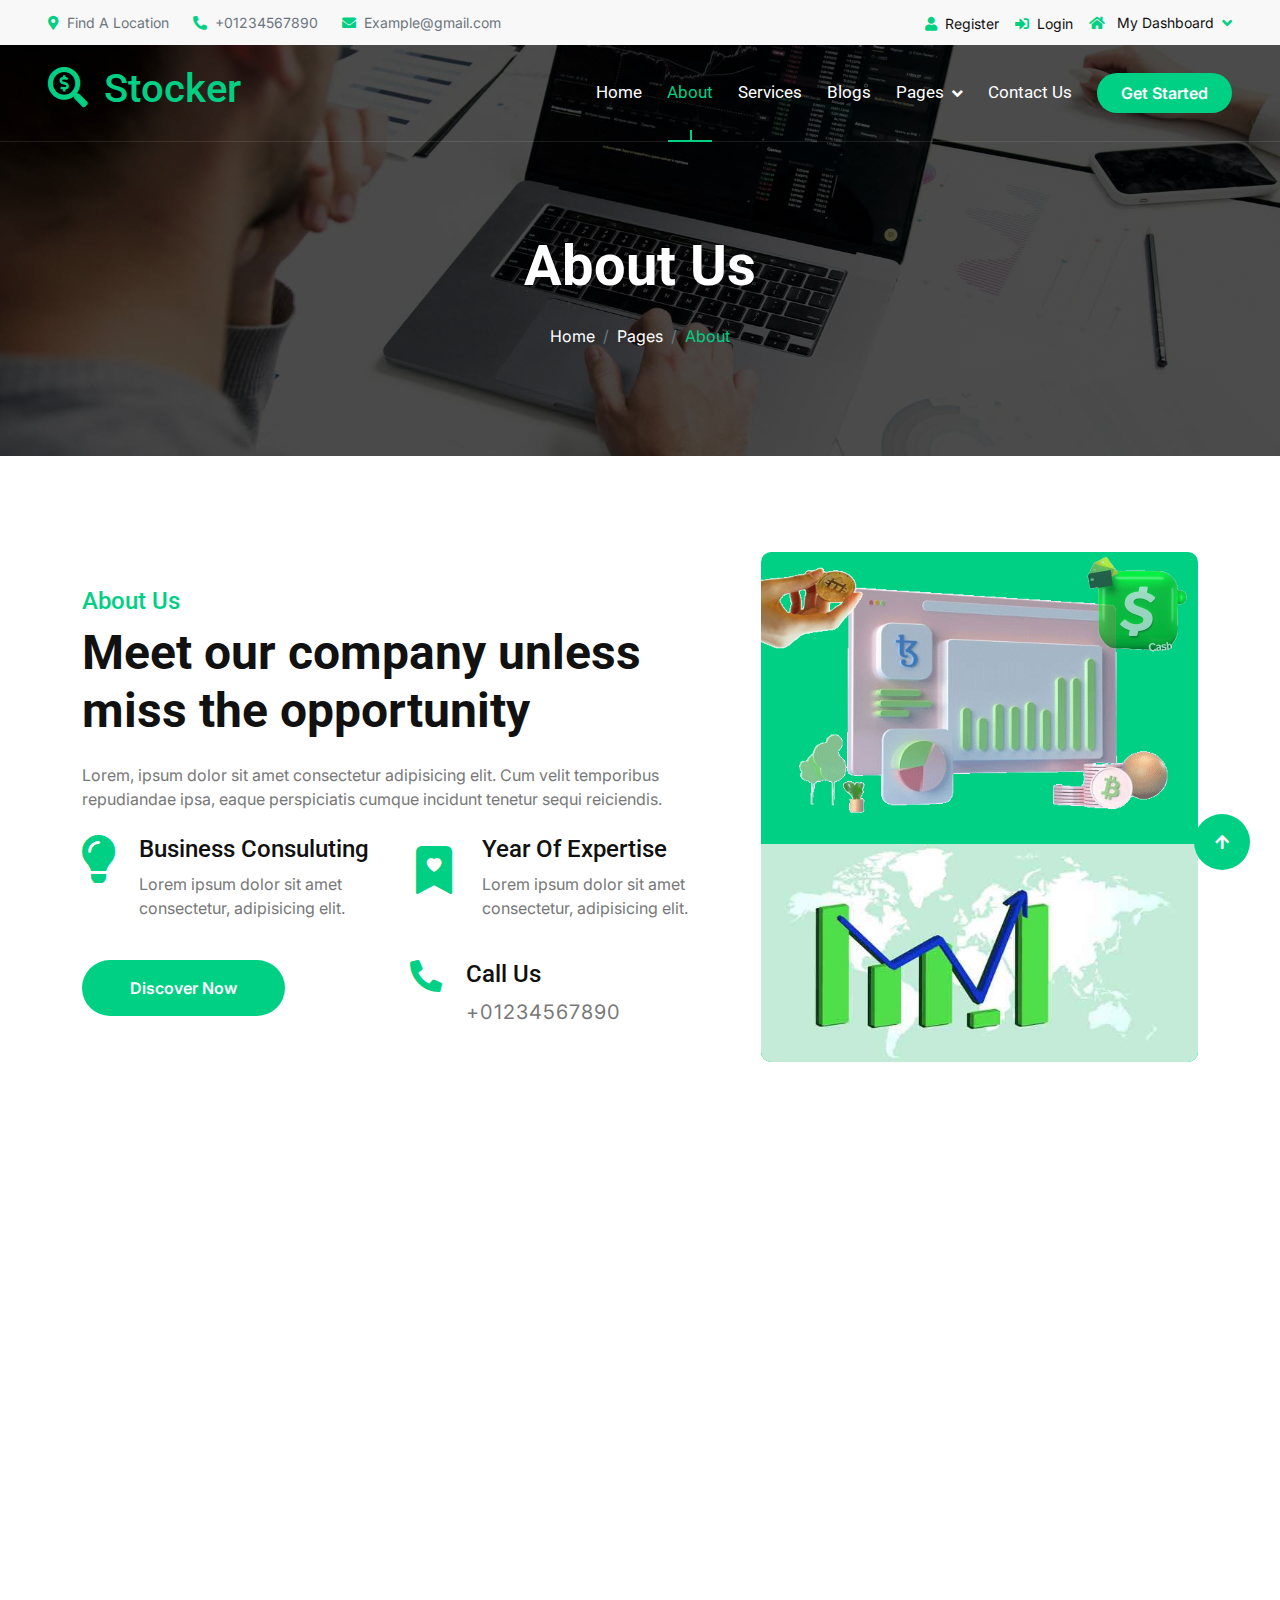
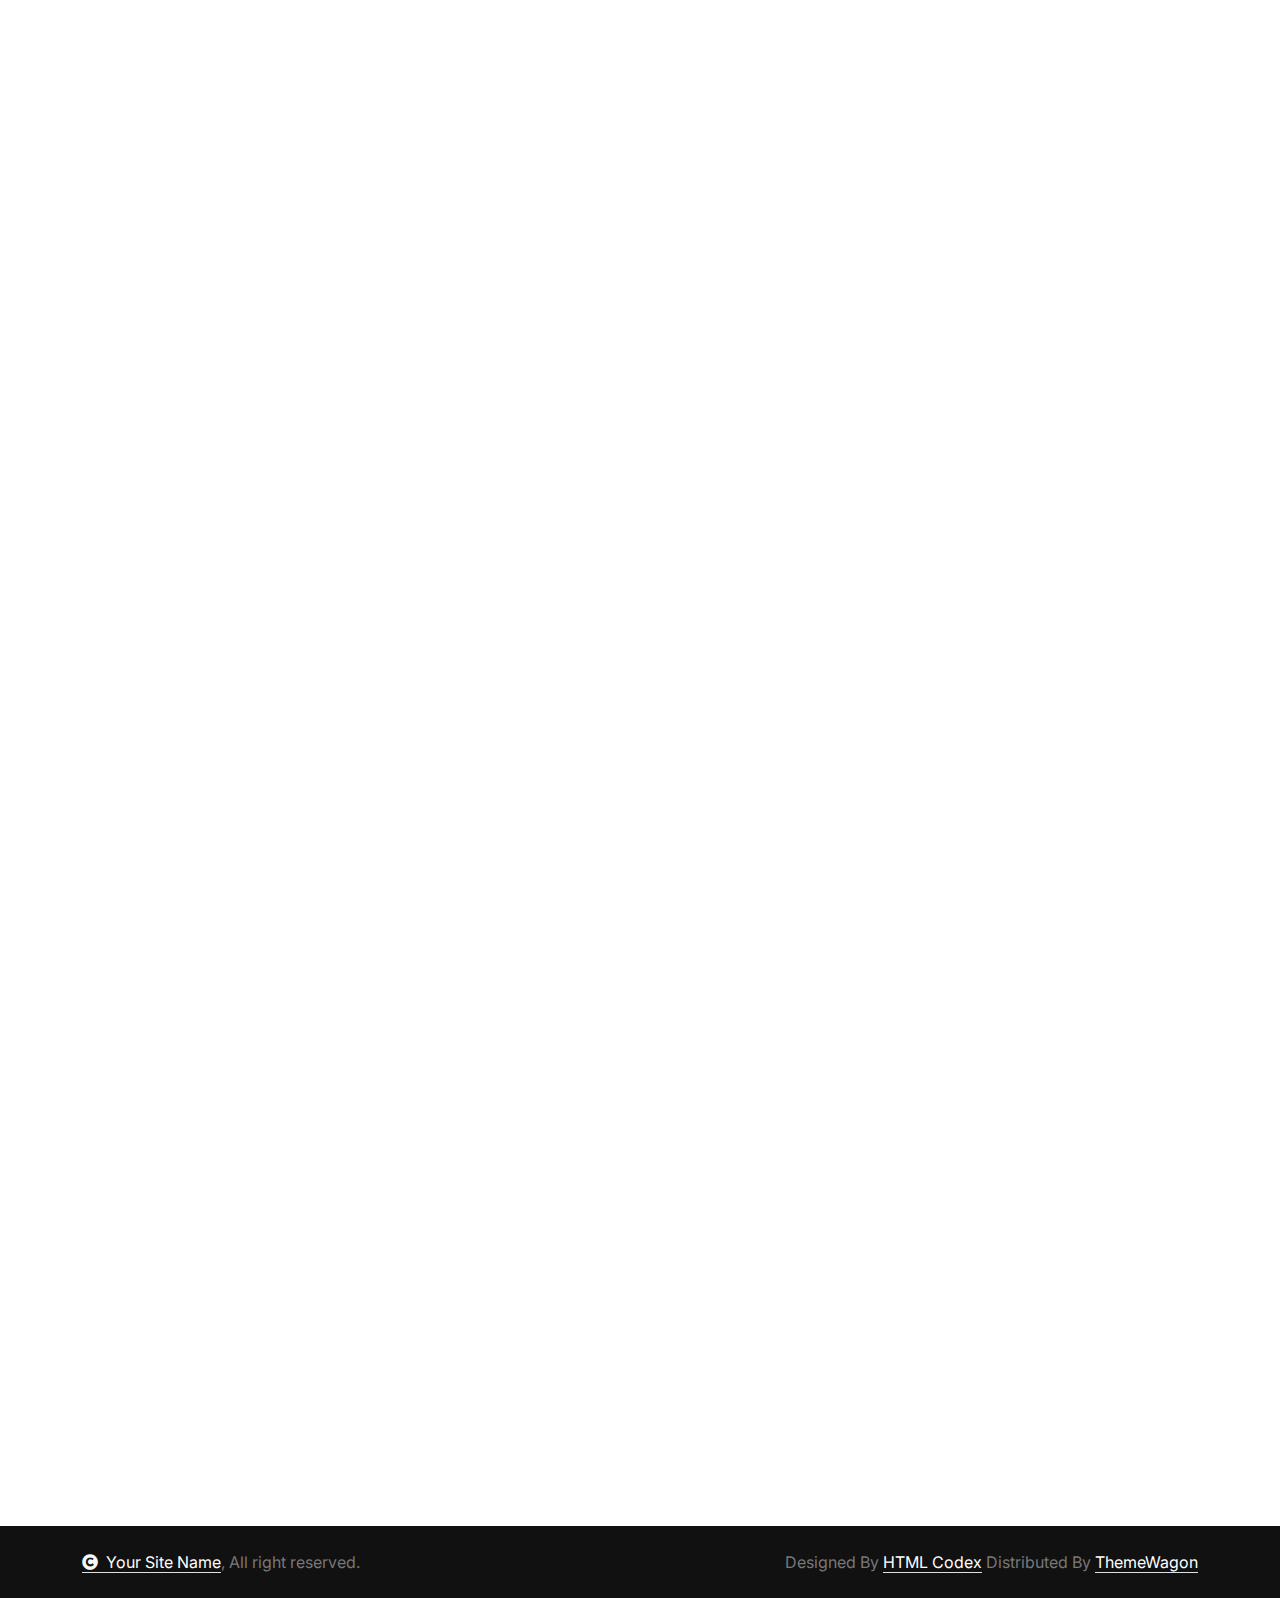
<file: about.html>
<!DOCTYPE html>
<html lang="en">

    <head>
        <meta charset="utf-8">
        <title>Stocker - Stock Market Website Template</title>
        <meta content="width=device-width, initial-scale=1.0" name="viewport">
        <meta content="" name="keywords">
        <meta content="" name="description">

        <!-- Google Web Fonts -->
        <link rel="preconnect" href="https://fonts.googleapis.com">
        <link rel="preconnect" href="https://fonts.gstatic.com" crossorigin>
        <link href="https://fonts.googleapis.com/css2?family=Inter:wght@100..900&family=Roboto:wght@400;500;700;900&display=swap" rel="stylesheet"> 

        <!-- Icon Font Stylesheet -->
        <link rel="stylesheet" href="https://use.fontawesome.com/releases/v5.15.4/css/all.css"/>
        <link href="https://cdn.jsdelivr.net/npm/bootstrap-icons@1.4.1/font/bootstrap-icons.css" rel="stylesheet">

        <!-- Libraries Stylesheet -->
        <link href="lib/animate/animate.min.css" rel="stylesheet">
        <link href="lib/lightbox/css/lightbox.min.css" rel="stylesheet">
        <link href="lib/owlcarousel/assets/owl.carousel.min.css" rel="stylesheet">


        <!-- Customized Bootstrap Stylesheet -->
        <link href="css/bootstrap.min.css" rel="stylesheet">

        <!-- Template Stylesheet -->
        <link href="css/style.css" rel="stylesheet">
    </head>

    <body>

        <!-- Spinner Start -->
        <div id="spinner" class="show bg-white position-fixed translate-middle w-100 vh-100 top-50 start-50 d-flex align-items-center justify-content-center">
            <div class="spinner-border text-primary" style="width: 3rem; height: 3rem;" role="status">
                <span class="sr-only">Loading...</span>
            </div>
        </div>
        <!-- Spinner End -->

        <!-- Topbar Start -->
        <div class="container-fluid topbar bg-light px-5 d-none d-lg-block">
            <div class="row gx-0 align-items-center">
                <div class="col-lg-8 text-center text-lg-start mb-2 mb-lg-0">
                    <div class="d-flex flex-wrap">
                        <a href="#" class="text-muted small me-4"><i class="fas fa-map-marker-alt text-primary me-2"></i>Find A Location</a>
                        <a href="tel:+01234567890" class="text-muted small me-4"><i class="fas fa-phone-alt text-primary me-2"></i>+01234567890</a>
                        <a href="mailto:example@gmail.com" class="text-muted small me-0"><i class="fas fa-envelope text-primary me-2"></i>Example@gmail.com</a>
                    </div>
                </div>
                <div class="col-lg-4 text-center text-lg-end">
                    <div class="d-inline-flex align-items-center" style="height: 45px;">
                        <a href="#"><small class="me-3 text-dark"><i class="fa fa-user text-primary me-2"></i>Register</small></a>
                        <a href="#"><small class="me-3 text-dark"><i class="fa fa-sign-in-alt text-primary me-2"></i>Login</small></a>
                        <div class="dropdown">
                            <a href="#" class="dropdown-toggle text-dark" data-bs-toggle="dropdown"><small><i class="fa fa-home text-primary me-2"></i> My Dashboard</small></a>
                            <div class="dropdown-menu rounded">
                                <a href="#" class="dropdown-item"><i class="fas fa-user-alt me-2"></i> My Profile</a>
                                <a href="#" class="dropdown-item"><i class="fas fa-comment-alt me-2"></i> Inbox</a>
                                <a href="#" class="dropdown-item"><i class="fas fa-bell me-2"></i> Notifications</a>
                                <a href="#" class="dropdown-item"><i class="fas fa-cog me-2"></i> Account Settings</a>
                                <a href="#" class="dropdown-item"><i class="fas fa-power-off me-2"></i> Log Out</a>
                            </div>
                        </div>
                    </div>
                </div>
            </div>
        </div>
        <!-- Topbar End -->

        <!-- Navbar & Hero Start -->
        <div class="container-fluid position-relative p-0">
            <nav class="navbar navbar-expand-lg navbar-light px-4 px-lg-5 py-3 py-lg-0">
                <a href="" class="navbar-brand p-0">
                    <h1 class="text-primary"><i class="fas fa-search-dollar me-3"></i>Stocker</h1>
                    <!-- <img src="img/logo.png" alt="Logo"> -->
                </a>
                <button class="navbar-toggler" type="button" data-bs-toggle="collapse" data-bs-target="#navbarCollapse">
                    <span class="fa fa-bars"></span>
                </button>
                <div class="collapse navbar-collapse" id="navbarCollapse">
                    <div class="navbar-nav ms-auto py-0">
                        <a href="index.html" class="nav-item nav-link">Home</a>
                        <a href="about.html" class="nav-item nav-link active">About</a>
                        <a href="service.html" class="nav-item nav-link">Services</a>
                        <a href="blog.html" class="nav-item nav-link">Blogs</a>
                        <div class="nav-item dropdown">
                            <a href="#" class="nav-link" data-bs-toggle="dropdown">
                                <span class="dropdown-toggle">Pages</span>
                            </a>
                            <div class="dropdown-menu m-0">
                                <a href="feature.html" class="dropdown-item">Our Features</a>
                                <a href="team.html" class="dropdown-item">Our team</a>
                                <a href="testimonial.html" class="dropdown-item">Testimonial</a>
                                <a href="offer.html" class="dropdown-item">Our offer</a>
                                <a href="FAQ.html" class="dropdown-item">FAQs</a>
                                <a href="404.html" class="dropdown-item">404 Page</a>
                            </div>
                        </div>
                        <a href="contact.html" class="nav-item nav-link">Contact Us</a>
                    </div>
                    <a href="#" class="btn btn-primary rounded-pill py-2 px-4 my-3 my-lg-0 flex-shrink-0">Get Started</a>
                </div>
            </nav>

            <!-- Header Start -->
            <div class="container-fluid bg-breadcrumb">
                <div class="container text-center py-5" style="max-width: 900px;">
                    <h4 class="text-white display-4 mb-4 wow fadeInDown" data-wow-delay="0.1s">About Us</h4>
                    <ol class="breadcrumb d-flex justify-content-center mb-0 wow fadeInDown" data-wow-delay="0.3s">
                        <li class="breadcrumb-item"><a href="index.html">Home</a></li>
                        <li class="breadcrumb-item"><a href="#">Pages</a></li>
                        <li class="breadcrumb-item active text-primary">About</li>
                    </ol>    
                </div>
            </div>
            <!-- Header End -->
        </div>
        <!-- Navbar & Hero End -->


        <!-- Abvout Start -->
        <div class="container-fluid about py-5">
            <div class="container py-5">
                <div class="row g-5 align-items-center">
                    <div class="col-xl-7 wow fadeInLeft" data-wow-delay="0.2s">
                        <div>
                            <h4 class="text-primary">About Us</h4>
                            <h1 class="display-5 mb-4">Meet our company unless miss the opportunity</h1>
                            <p class="mb-4">Lorem, ipsum dolor sit amet consectetur adipisicing elit. Cum velit temporibus repudiandae ipsa, eaque perspiciatis cumque incidunt tenetur sequi reiciendis.
                            </p>
                            <div class="row g-4">
                                <div class="col-md-6 col-lg-6 col-xl-6">
                                    <div class="d-flex">
                                        <div><i class="fas fa-lightbulb fa-3x text-primary"></i></div>
                                        <div class="ms-4">
                                            <h4>Business Consuluting</h4>
                                            <p>Lorem ipsum dolor sit amet consectetur, adipisicing elit.</p>
                                        </div>
                                    </div>
                                </div>
                                <div class="col-md-6 col-lg-6 col-xl-6">
                                    <div class="d-flex">
                                        <div><i class="bi bi-bookmark-heart-fill fa-3x text-primary"></i></div>
                                        <div class="ms-4">
                                            <h4>Year Of Expertise</h4>
                                            <p>Lorem ipsum dolor sit amet consectetur, adipisicing elit.</p>
                                        </div>
                                    </div>
                                </div>
                                <div class="col-sm-6">
                                    <a href="#" class="btn btn-primary rounded-pill py-3 px-5 flex-shrink-0">Discover Now</a>
                                </div>
                                <div class="col-sm-6">
                                    <div class="d-flex">
                                        <i class="fas fa-phone-alt fa-2x text-primary me-4"></i>
                                        <div>
                                            <h4>Call Us</h4>
                                            <p class="mb-0 fs-5" style="letter-spacing: 1px;">+01234567890</p>
                                        </div>
                                    </div>
                                </div>
                            </div>
                        </div>
                    </div>
                    <div class="col-xl-5 wow fadeInRight" data-wow-delay="0.2s">
                        <div class="bg-primary rounded position-relative overflow-hidden">
                            <img src="img/about-2.png" class="img-fluid rounded w-100" alt="">
                            
                            <div class="" style="position: absolute; top: -15px; right: -15px;">
                                <img src="img/about-3.png" class="img-fluid" style="width: 150px; height: 150px; opacity: 0.7;" alt="">
                            </div>
                            <div class="" style="position: absolute; top: -20px; left: 10px; transform: rotate(90deg);">
                                <img src="img/about-4.png" class="img-fluid" style="width: 100px; height: 150px; opacity: 0.9;" alt="">
                            </div>
                            <div class="rounded-bottom">
                                <img src="img/about-5.jpg" class="img-fluid rounded-bottom w-100" alt="">
                            </div>
                        </div>
                    </div>
                </div>
            </div>
        </div>
        <!-- About End -->

        <!-- Features Start -->
        <div class="container-fluid feature pb-5">
            <div class="container pb-5">
                <div class="text-center mx-auto pb-5 wow fadeInUp" data-wow-delay="0.2s" style="max-width: 800px;">
                    <h4 class="text-primary">Our Features</h4>
                    <h1 class="display-5 mb-4">Connecting businesses, ideas, and people for greater impact.</h1>
                    <p class="mb-0">Lorem ipsum dolor, sit amet consectetur adipisicing elit. Tenetur adipisci facilis cupiditate recusandae aperiam temporibus corporis itaque quis facere, numquam, ad culpa deserunt sint dolorem autem obcaecati, ipsam mollitia hic.
                    </p>
                </div>
                <div class="row g-4">
                    <div class="col-md-6 col-lg-6 col-xl-3 wow fadeInUp" data-wow-delay="0.2s">
                        <div class="feature-item p-4">
                            <div class="feature-icon p-4 mb-4">
                                <i class="fas fa-chart-line fa-4x text-primary"></i>
                            </div>
                            <h4>Global Management</h4>
                            <p class="mb-4">Lorem ipsum dolor sit amet consectetur adipisicing elit. Ea hic laborum odit pariatur...
                            </p>
                            <a class="btn btn-primary rounded-pill py-2 px-4" href="#">Learn More</a>
                        </div>
                    </div>
                    <div class="col-md-6 col-lg-6 col-xl-3 wow fadeInUp" data-wow-delay="0.4s">
                        <div class="feature-item p-4">
                            <div class="feature-icon p-4 mb-4">
                                <i class="fas fa-university fa-4x text-primary"></i>
                            </div>
                            <h4>Corporate Banking</h4>
                            <p class="mb-4">Lorem ipsum dolor sit amet consectetur adipisicing elit. Ea hic laborum odit pariatur...
                            </p>
                            <a class="btn btn-primary rounded-pill py-2 px-4" href="#">Learn More</a>
                        </div>
                    </div>
                    <div class="col-md-6 col-lg-6 col-xl-3 wow fadeInUp" data-wow-delay="0.6s">
                        <div class="feature-item p-4">
                            <div class="feature-icon p-4 mb-4">
                                <i class="fas fa-file-alt fa-4x text-primary"></i>
                            </div>
                            <h4>Asset Management</h4>
                            <p class="mb-4">Lorem ipsum dolor sit amet consectetur adipisicing elit. Ea hic laborum odit pariatur...
                            </p>
                            <a class="btn btn-primary rounded-pill py-2 px-4" href="#">Learn More</a>
                        </div>
                    </div>
                    <div class="col-md-6 col-lg-6 col-xl-3 wow fadeInUp" data-wow-delay="0.8s">
                        <div class="feature-item p-4">
                            <div class="feature-icon p-4 mb-4">
                                <i class="fas fa-hand-holding-usd fa-4x text-primary"></i>
                            </div>
                            <h4>Investment Bank</h4>
                            <p class="mb-4">Lorem ipsum dolor sit amet consectetur adipisicing elit. Ea hic laborum odit pariatur...
                            </p>
                            <a class="btn btn-primary rounded-pill py-2 px-4" href="#">Learn More</a>
                        </div>
                    </div>
                </div>
            </div>
        </div>
        <!-- Features End -->

        <!-- Team Start -->
        <div class="container-fluid team pb-5">
            <div class="container pb-5">
                <div class="text-center mx-auto pb-5 wow fadeInUp" data-wow-delay="0.2s" style="max-width: 800px;">
                    <h4 class="text-primary">Our Team</h4>
                    <h1 class="display-5 mb-4">Meet Our Advisers</h1>
                    <p class="mb-0">Lorem ipsum dolor, sit amet consectetur adipisicing elit. Tenetur adipisci facilis cupiditate recusandae aperiam temporibus corporis itaque quis facere, numquam, ad culpa deserunt sint dolorem autem obcaecati, ipsam mollitia hic.
                    </p>
                </div>
                <div class="row g-4">
                    <div class="col-md-6 col-lg-6 col-xl-3 wow fadeInUp" data-wow-delay="0.2s">
                        <div class="team-item">
                            <div class="team-img">
                                <img src="img/team-1.jpg" class="img-fluid" alt="">
                            </div>
                            <div class="team-title">
                                <h4 class="mb-0">David James</h4>
                                <p class="mb-0">Profession</p>
                            </div>
                            <div class="team-icon">
                                <a class="btn btn-primary btn-sm-square rounded-circle me-3" href=""><i class="fab fa-facebook-f"></i></a>
                                <a class="btn btn-primary btn-sm-square rounded-circle me-3" href=""><i class="fab fa-twitter"></i></a>
                                <a class="btn btn-primary btn-sm-square rounded-circle me-3" href=""><i class="fab fa-linkedin-in"></i></a>
                                <a class="btn btn-primary btn-sm-square rounded-circle me-0" href=""><i class="fab fa-instagram"></i></a>
                            </div>
                        </div>
                    </div>
                    <div class="col-md-6 col-lg-6 col-xl-3 wow fadeInUp" data-wow-delay="0.4s">
                        <div class="team-item">
                            <div class="team-img">
                                <img src="img/team-2.jpg" class="img-fluid" alt="">
                            </div>
                            <div class="team-title">
                                <h4 class="mb-0">David James</h4>
                                <p class="mb-0">Profession</p>
                            </div>
                            <div class="team-icon">
                                <a class="btn btn-primary btn-sm-square rounded-circle me-3" href=""><i class="fab fa-facebook-f"></i></a>
                                <a class="btn btn-primary btn-sm-square rounded-circle me-3" href=""><i class="fab fa-twitter"></i></a>
                                <a class="btn btn-primary btn-sm-square rounded-circle me-3" href=""><i class="fab fa-linkedin-in"></i></a>
                                <a class="btn btn-primary btn-sm-square rounded-circle me-0" href=""><i class="fab fa-instagram"></i></a>
                            </div>
                        </div>
                    </div>
                    <div class="col-md-6 col-lg-6 col-xl-3 wow fadeInUp" data-wow-delay="0.6s">
                        <div class="team-item">
                            <div class="team-img">
                                <img src="img/team-3.jpg" class="img-fluid" alt="">
                            </div>
                            <div class="team-title">
                                <h4 class="mb-0">David James</h4>
                                <p class="mb-0">Profession</p>
                            </div>
                            <div class="team-icon">
                                <a class="btn btn-primary btn-sm-square rounded-circle me-3" href=""><i class="fab fa-facebook-f"></i></a>
                                <a class="btn btn-primary btn-sm-square rounded-circle me-3" href=""><i class="fab fa-twitter"></i></a>
                                <a class="btn btn-primary btn-sm-square rounded-circle me-3" href=""><i class="fab fa-linkedin-in"></i></a>
                                <a class="btn btn-primary btn-sm-square rounded-circle me-0" href=""><i class="fab fa-instagram"></i></a>
                            </div>
                        </div>
                    </div>
                    <div class="col-md-6 col-lg-6 col-xl-3 wow fadeInUp" data-wow-delay="0.8s">
                        <div class="team-item">
                            <div class="team-img">
                                <img src="img/team-4.jpg" class="img-fluid" alt="">
                            </div>
                            <div class="team-title">
                                <h4 class="mb-0">David James</h4>
                                <p class="mb-0">Profession</p>
                            </div>
                            <div class="team-icon">
                                <a class="btn btn-primary btn-sm-square rounded-circle me-3" href=""><i class="fab fa-facebook-f"></i></a>
                                <a class="btn btn-primary btn-sm-square rounded-circle me-3" href=""><i class="fab fa-twitter"></i></a>
                                <a class="btn btn-primary btn-sm-square rounded-circle me-3" href=""><i class="fab fa-linkedin-in"></i></a>
                                <a class="btn btn-primary btn-sm-square rounded-circle me-0" href=""><i class="fab fa-instagram"></i></a>
                            </div>
                        </div>
                    </div>
                </div>
            </div>
        </div>
        <!-- Team End -->

        <!-- Footer Start -->
        <div class="container-fluid footer py-5 wow fadeIn" data-wow-delay="0.2s">
            <div class="container py-5 border-start-0 border-end-0" style="border: 1px solid; border-color: rgb(255, 255, 255, 0.08);">
                <div class="row g-5">
                    <div class="col-md-6 col-lg-6 col-xl-4">
                        <div class="footer-item">
                            <a href="index.html" class="p-0">
                                <h4 class="text-white"><i class="fas fa-search-dollar me-3"></i>Stocker</h4>
                                <!-- <img src="img/logo.png" alt="Logo"> -->
                            </a>
                            <p class="mb-4">Dolor amet sit justo amet elitr clita ipsum elitr est.Lorem ipsum dolor sit amet, consectetur adipiscing...</p>
                            <div class="d-flex">
                                <a href="#" class="bg-primary d-flex rounded align-items-center py-2 px-3 me-2">
                                    <i class="fas fa-apple-alt text-white"></i>
                                    <div class="ms-3">
                                        <small class="text-white">Download on the</small>
                                        <h6 class="text-white">App Store</h6>
                                    </div>
                                </a>
                                <a href="#" class="bg-dark d-flex rounded align-items-center py-2 px-3 ms-2">
                                    <i class="fas fa-play text-primary"></i>
                                    <div class="ms-3">
                                        <small class="text-white">Get it on</small>
                                        <h6 class="text-white">Google Play</h6>
                                    </div>
                                </a>
                            </div>
                        </div>
                    </div>
                    <div class="col-md-6 col-lg-6 col-xl-2">
                        <div class="footer-item">
                            <h4 class="text-white mb-4">Quick Links</h4>
                            <a href="#"><i class="fas fa-angle-right me-2"></i> About Us</a>
                            <a href="#"><i class="fas fa-angle-right me-2"></i> Feature</a>
                            <a href="#"><i class="fas fa-angle-right me-2"></i> Attractions</a>
                            <a href="#"><i class="fas fa-angle-right me-2"></i> Tickets</a>
                            <a href="#"><i class="fas fa-angle-right me-2"></i> Blog</a>
                            <a href="#"><i class="fas fa-angle-right me-2"></i> Contact us</a>
                        </div>
                    </div>
                    <div class="col-md-6 col-lg-6 col-xl-3">
                        <div class="footer-item">
                            <h4 class="text-white mb-4">Support</h4>
                            <a href="#"><i class="fas fa-angle-right me-2"></i> Privacy Policy</a>
                            <a href="#"><i class="fas fa-angle-right me-2"></i> Terms & Conditions</a>
                            <a href="#"><i class="fas fa-angle-right me-2"></i> Disclaimer</a>
                            <a href="#"><i class="fas fa-angle-right me-2"></i> Support</a>
                            <a href="#"><i class="fas fa-angle-right me-2"></i> FAQ</a>
                            <a href="#"><i class="fas fa-angle-right me-2"></i> Help</a>
                        </div>
                    </div>
                    <div class="col-md-6 col-lg-6 col-xl-3">
                        <div class="footer-item">
                            <h4 class="text-white mb-4">Contact Info</h4>
                            <div class="d-flex align-items-center">
                                <i class="fas fa-map-marker-alt text-primary me-3"></i>
                                <p class="text-white mb-0">123 Street New York.USA</p>
                            </div>
                            <div class="d-flex align-items-center">
                                <i class="fas fa-envelope text-primary me-3"></i>
                                <p class="text-white mb-0">info@example.com</p>
                            </div>
                            <div class="d-flex align-items-center">
                                <i class="fa fa-phone-alt text-primary me-3"></i>
                                <p class="text-white mb-0">(+012) 3456 7890</p>
                            </div>
                            <div class="d-flex align-items-center mb-4">
                                <i class="fab fa-firefox-browser text-primary me-3"></i>
                                <p class="text-white mb-0">Yoursite@ex.com</p>
                            </div>
                            <div class="d-flex">
                                <a class="btn btn-primary btn-sm-square rounded-circle me-3" href="#"><i class="fab fa-facebook-f text-white"></i></a>
                                <a class="btn btn-primary btn-sm-square rounded-circle me-3" href="#"><i class="fab fa-twitter text-white"></i></a>
                                <a class="btn btn-primary btn-sm-square rounded-circle me-3" href="#"><i class="fab fa-instagram text-white"></i></a>
                                <a class="btn btn-primary btn-sm-square rounded-circle me-0" href="#"><i class="fab fa-linkedin-in text-white"></i></a>
                            </div>
                        </div>
                    </div>
                </div>
            </div>
        </div>
        <!-- Footer End -->
        
        <!-- Copyright Start -->
        <div class="container-fluid copyright py-4">
            <div class="container">
                <div class="row g-4 align-items-center">
                    <div class="col-md-6 text-center text-md-start mb-md-0">
                        <span class="text-body"><a href="#" class="border-bottom text-white"><i class="fas fa-copyright text-light me-2"></i>Your Site Name</a>, All right reserved.</span>
                    </div>
                    <div class="col-md-6 text-center text-md-end text-body">
                        <!--/*** This template is free as long as you keep the below author’s credit link/attribution link/backlink. ***/-->
                        <!--/*** If you'd like to use the template without the below author’s credit link/attribution link/backlink, ***/-->
                        <!--/*** you can purchase the Credit Removal License from "https://htmlcodex.com/credit-removal". ***/-->
                        Designed By <a class="border-bottom text-white" href="https://htmlcodex.com">HTML Codex</a> Distributed By <a class="border-bottom text-white" href="https://themewagon.com">ThemeWagon</a>
                    </div>
                </div>
            </div>
        </div>
        <!-- Copyright End -->


        <!-- Back to Top -->
        <a href="#" class="btn btn-primary btn-lg-square rounded-circle back-to-top"><i class="fa fa-arrow-up"></i></a>   

        
        <!-- JavaScript Libraries -->
        <script src="https://ajax.googleapis.com/ajax/libs/jquery/3.6.4/jquery.min.js"></script>
        <script src="https://cdn.jsdelivr.net/npm/bootstrap@5.0.0/dist/js/bootstrap.bundle.min.js"></script>
        <script src="lib/wow/wow.min.js"></script>
        <script src="lib/easing/easing.min.js"></script>
        <script src="lib/waypoints/waypoints.min.js"></script>
        <script src="lib/counterup/counterup.min.js"></script>
        <script src="lib/lightbox/js/lightbox.min.js"></script>
        <script src="lib/owlcarousel/owl.carousel.min.js"></script>
        

        <!-- Template Javascript -->
        <script src="js/main.js"></script>
    </body>

</html>
</file>
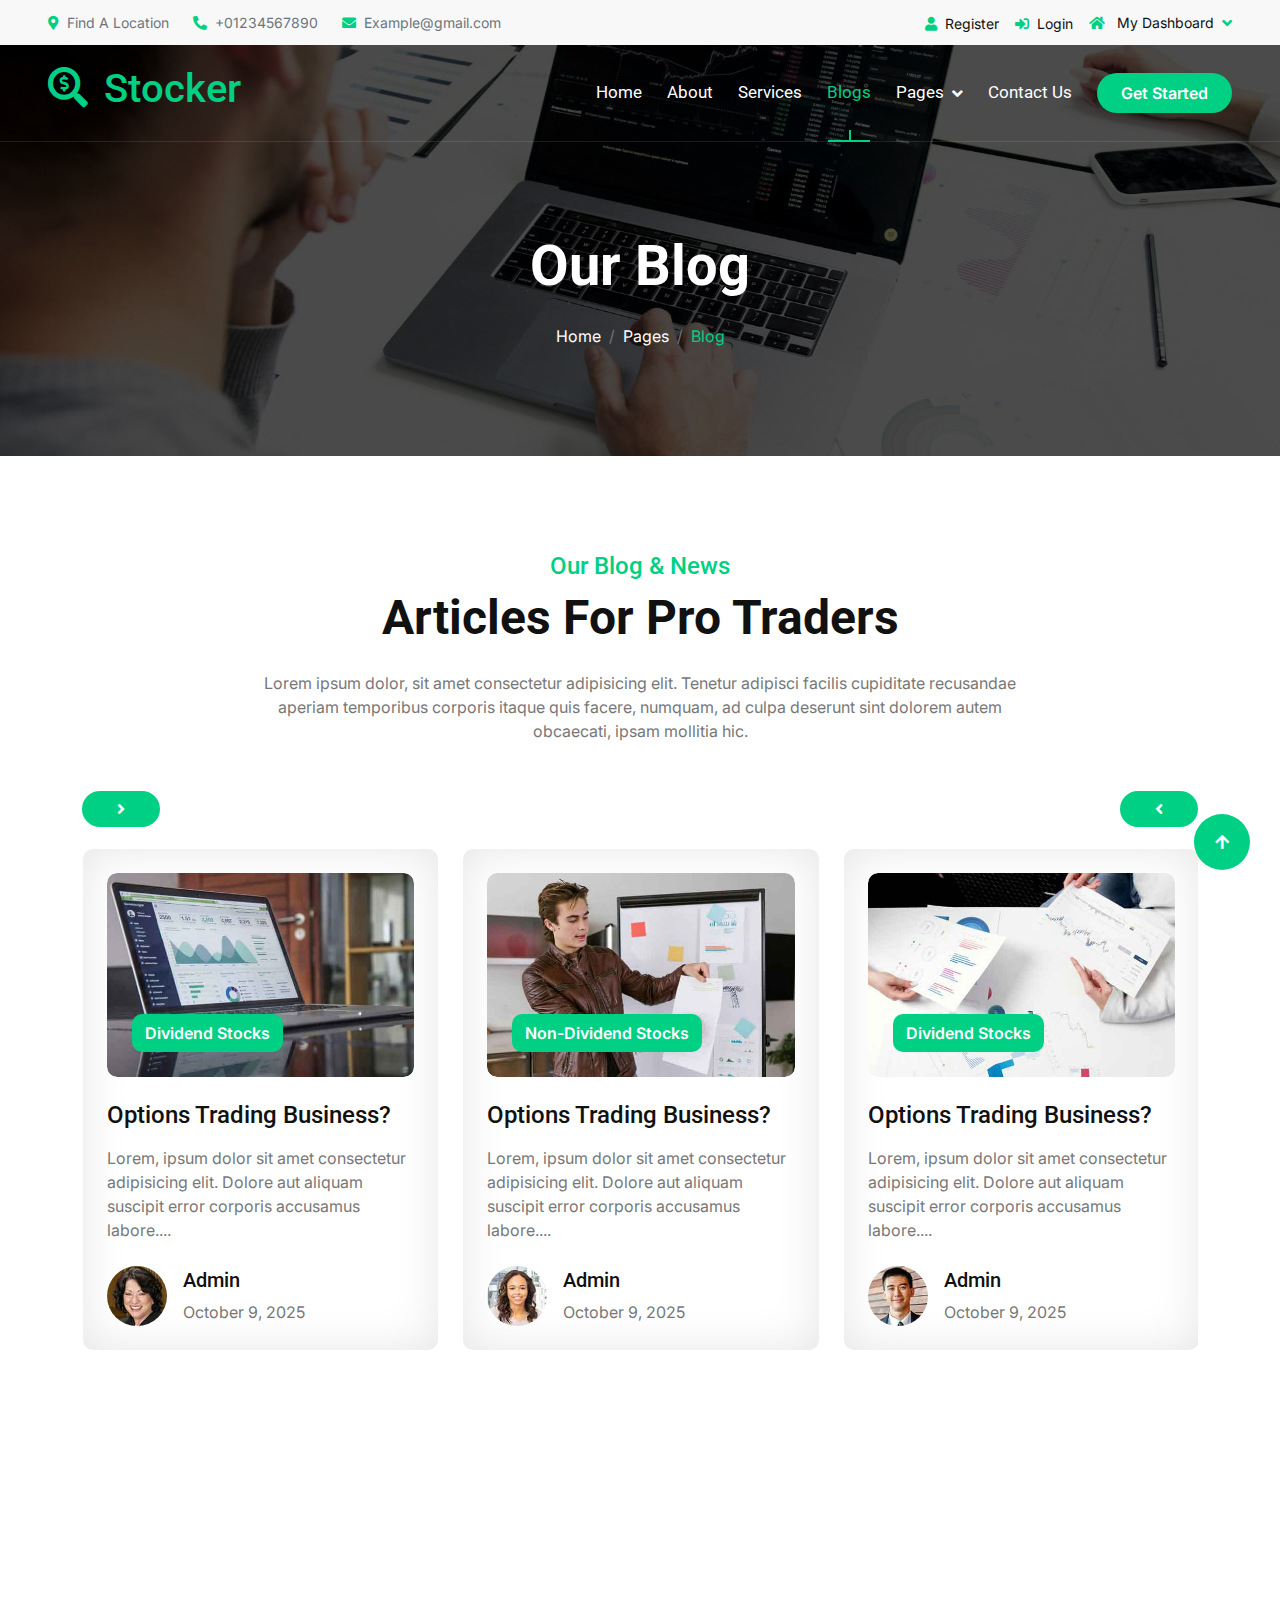
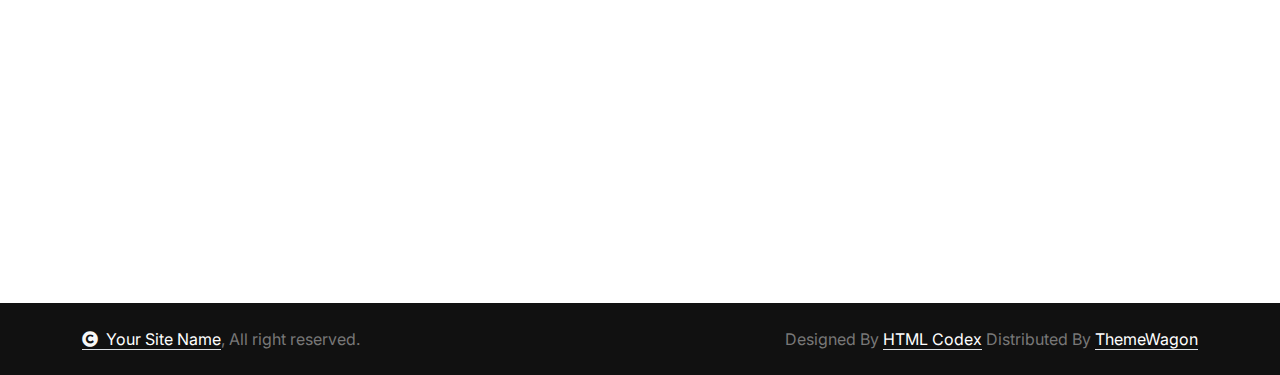
<file: blog.html>
<!DOCTYPE html>
<html lang="en">

    <head>
        <meta charset="utf-8">
        <title>Stocker - Stock Market Website Template</title>
        <meta content="width=device-width, initial-scale=1.0" name="viewport">
        <meta content="" name="keywords">
        <meta content="" name="description">

        <!-- Google Web Fonts -->
        <link rel="preconnect" href="https://fonts.googleapis.com">
        <link rel="preconnect" href="https://fonts.gstatic.com" crossorigin>
        <link href="https://fonts.googleapis.com/css2?family=Inter:wght@100..900&family=Roboto:wght@400;500;700;900&display=swap" rel="stylesheet"> 

        <!-- Icon Font Stylesheet -->
        <link rel="stylesheet" href="https://use.fontawesome.com/releases/v5.15.4/css/all.css"/>
        <link href="https://cdn.jsdelivr.net/npm/bootstrap-icons@1.4.1/font/bootstrap-icons.css" rel="stylesheet">

        <!-- Libraries Stylesheet -->
        <link href="lib/animate/animate.min.css" rel="stylesheet">
        <link href="lib/lightbox/css/lightbox.min.css" rel="stylesheet">
        <link href="lib/owlcarousel/assets/owl.carousel.min.css" rel="stylesheet">


        <!-- Customized Bootstrap Stylesheet -->
        <link href="css/bootstrap.min.css" rel="stylesheet">

        <!-- Template Stylesheet -->
        <link href="css/style.css" rel="stylesheet">
    </head>

    <body>

        <!-- Spinner Start -->
        <div id="spinner" class="show bg-white position-fixed translate-middle w-100 vh-100 top-50 start-50 d-flex align-items-center justify-content-center">
            <div class="spinner-border text-primary" style="width: 3rem; height: 3rem;" role="status">
                <span class="sr-only">Loading...</span>
            </div>
        </div>
        <!-- Spinner End -->

        <!-- Topbar Start -->
        <div class="container-fluid topbar bg-light px-5 d-none d-lg-block">
            <div class="row gx-0 align-items-center">
                <div class="col-lg-8 text-center text-lg-start mb-2 mb-lg-0">
                    <div class="d-flex flex-wrap">
                        <a href="#" class="text-muted small me-4"><i class="fas fa-map-marker-alt text-primary me-2"></i>Find A Location</a>
                        <a href="tel:+01234567890" class="text-muted small me-4"><i class="fas fa-phone-alt text-primary me-2"></i>+01234567890</a>
                        <a href="mailto:example@gmail.com" class="text-muted small me-0"><i class="fas fa-envelope text-primary me-2"></i>Example@gmail.com</a>
                    </div>
                </div>
                <div class="col-lg-4 text-center text-lg-end">
                    <div class="d-inline-flex align-items-center" style="height: 45px;">
                        <a href="#"><small class="me-3 text-dark"><i class="fa fa-user text-primary me-2"></i>Register</small></a>
                        <a href="#"><small class="me-3 text-dark"><i class="fa fa-sign-in-alt text-primary me-2"></i>Login</small></a>
                        <div class="dropdown">
                            <a href="#" class="dropdown-toggle text-dark" data-bs-toggle="dropdown"><small><i class="fa fa-home text-primary me-2"></i> My Dashboard</small></a>
                            <div class="dropdown-menu rounded">
                                <a href="#" class="dropdown-item"><i class="fas fa-user-alt me-2"></i> My Profile</a>
                                <a href="#" class="dropdown-item"><i class="fas fa-comment-alt me-2"></i> Inbox</a>
                                <a href="#" class="dropdown-item"><i class="fas fa-bell me-2"></i> Notifications</a>
                                <a href="#" class="dropdown-item"><i class="fas fa-cog me-2"></i> Account Settings</a>
                                <a href="#" class="dropdown-item"><i class="fas fa-power-off me-2"></i> Log Out</a>
                            </div>
                        </div>
                    </div>
                </div>
            </div>
        </div>
        <!-- Topbar End -->

        <!-- Navbar & Hero Start -->
        <div class="container-fluid position-relative p-0">
            <nav class="navbar navbar-expand-lg navbar-light px-4 px-lg-5 py-3 py-lg-0">
                <a href="" class="navbar-brand p-0">
                    <h1 class="text-primary"><i class="fas fa-search-dollar me-3"></i>Stocker</h1>
                    <!-- <img src="img/logo.png" alt="Logo"> -->
                </a>
                <button class="navbar-toggler" type="button" data-bs-toggle="collapse" data-bs-target="#navbarCollapse">
                    <span class="fa fa-bars"></span>
                </button>
                <div class="collapse navbar-collapse" id="navbarCollapse">
                    <div class="navbar-nav ms-auto py-0">
                        <a href="index.html" class="nav-item nav-link">Home</a>
                        <a href="about.html" class="nav-item nav-link">About</a>
                        <a href="service.html" class="nav-item nav-link">Services</a>
                        <a href="blog.html" class="nav-item nav-link active">Blogs</a>
                        <div class="nav-item dropdown">
                            <a href="#" class="nav-link" data-bs-toggle="dropdown">
                                <span class="dropdown-toggle">Pages</span>
                            </a>
                            <div class="dropdown-menu m-0">
                                <a href="feature.html" class="dropdown-item">Our Features</a>
                                <a href="team.html" class="dropdown-item">Our team</a>
                                <a href="testimonial.html" class="dropdown-item">Testimonial</a>
                                <a href="offer.html" class="dropdown-item">Our offer</a>
                                <a href="FAQ.html" class="dropdown-item">FAQs</a>
                                <a href="404.html" class="dropdown-item">404 Page</a>
                            </div>
                        </div>
                        <a href="contact.html" class="nav-item nav-link">Contact Us</a>
                    </div>
                    <a href="#" class="btn btn-primary rounded-pill py-2 px-4 my-3 my-lg-0 flex-shrink-0">Get Started</a>
                </div>
            </nav>

            <!-- Header Start -->
            <div class="container-fluid bg-breadcrumb">
                <div class="container text-center py-5" style="max-width: 900px;">
                    <h4 class="text-white display-4 mb-4 wow fadeInDown" data-wow-delay="0.1s">Our Blog</h4>
                    <ol class="breadcrumb d-flex justify-content-center mb-0 wow fadeInDown" data-wow-delay="0.3s">
                        <li class="breadcrumb-item"><a href="index.html">Home</a></li>
                        <li class="breadcrumb-item"><a href="#">Pages</a></li>
                        <li class="breadcrumb-item active text-primary">Blog</li>
                    </ol>    
                </div>
            </div>
            <!-- Header End -->
        </div>
        <!-- Navbar & Hero End -->


        <!-- Blog Start -->
        <div class="container-fluid blog py-5">
            <div class="container py-5">
                <div class="text-center mx-auto pb-5 wow fadeInUp" data-wow-delay="0.2s" style="max-width: 800px;">
                    <h4 class="text-primary">Our Blog & News</h4>
                    <h1 class="display-5 mb-4">Articles For Pro Traders</h1>
                    <p class="mb-0">Lorem ipsum dolor, sit amet consectetur adipisicing elit. Tenetur adipisci facilis cupiditate recusandae aperiam temporibus corporis itaque quis facere, numquam, ad culpa deserunt sint dolorem autem obcaecati, ipsam mollitia hic.
                    </p>
                </div>
                <div class="owl-carousel blog-carousel wow fadeInUp" data-wow-delay="0.2s">
                    <div class="blog-item p-4">
                        <div class="blog-img mb-4">
                            <img src="img/service-1.jpg" class="img-fluid w-100 rounded" alt="">
                            <div class="blog-title">
                                <a href="#" class="btn">Dividend Stocks</a>
                            </div>
                        </div>
                        <a href="#" class="h4 d-inline-block mb-3">Options Trading Business?</a>
                        <p class="mb-4">Lorem, ipsum dolor sit amet consectetur adipisicing elit. Dolore aut aliquam suscipit error corporis accusamus labore....
                        </p>
                        <div class="d-flex align-items-center">
                            <img src="img/testimonial-1.jpg" class="img-fluid rounded-circle" style="width: 60px; height: 60px;" alt="">
                            <div class="ms-3">
                                <h5>Admin</h5>
                                <p class="mb-0">October 9, 2025</p>
                            </div>
                        </div>
                    </div>
                    <div class="blog-item p-4">
                        <div class="blog-img mb-4">
                            <img src="img/service-2.jpg" class="img-fluid w-100 rounded" alt="">
                            <div class="blog-title">
                                <a href="#" class="btn">Non-Dividend Stocks</a>
                            </div>
                        </div>
                        <a href="#" class="h4 d-inline-block mb-3">Options Trading Business?</a>
                        <p class="mb-4">Lorem, ipsum dolor sit amet consectetur adipisicing elit. Dolore aut aliquam suscipit error corporis accusamus labore....
                        </p>
                        <div class="d-flex align-items-center">
                            <img src="img/testimonial-2.jpg" class="img-fluid rounded-circle" style="width: 60px; height: 60px;" alt="">
                            <div class="ms-3">
                                <h5>Admin</h5>
                                <p class="mb-0">October 9, 2025</p>
                            </div>
                        </div>
                    </div>
                    <div class="blog-item p-4">
                        <div class="blog-img mb-4">
                            <img src="img/service-3.jpg" class="img-fluid w-100 rounded" alt="">
                            <div class="blog-title">
                                <a href="#" class="btn">Dividend Stocks</a>
                            </div>
                        </div>
                        <a href="#" class="h4 d-inline-block mb-3">Options Trading Business?</a>
                        <p class="mb-4">Lorem, ipsum dolor sit amet consectetur adipisicing elit. Dolore aut aliquam suscipit error corporis accusamus labore....
                        </p>
                        <div class="d-flex align-items-center">
                            <img src="img/testimonial-3.jpg" class="img-fluid rounded-circle" style="width: 60px; height: 60px;" alt="">
                            <div class="ms-3">
                                <h5>Admin</h5>
                                <p class="mb-0">October 9, 2025</p>
                            </div>
                        </div>
                    </div>
                    <div class="blog-item p-4">
                        <div class="blog-img mb-4">
                            <img src="img/service-4.jpg" class="img-fluid w-100 rounded" alt="">
                            <div class="blog-title">
                                <a href="#" class="btn">Non-Dividend Stocks</a>
                            </div>
                        </div>
                        <a href="#" class="h4 d-inline-block mb-3">Options Trading Business?</a>
                        <p class="mb-4">Lorem, ipsum dolor sit amet consectetur adipisicing elit. Dolore aut aliquam suscipit error corporis accusamus labore....
                        </p>
                        <div class="d-flex align-items-center">
                            <img src="img/testimonial-1.jpg" class="img-fluid rounded-circle" style="width: 60px; height: 60px;" alt="">
                            <div class="ms-3">
                                <h5>Admin</h5>
                                <p class="mb-0">October 9, 2025</p>
                            </div>
                        </div>
                    </div>
                </div>
            </div>
        </div>
        <!-- Blog End -->

        <!-- Footer Start -->
        <div class="container-fluid footer py-5 wow fadeIn" data-wow-delay="0.2s">
            <div class="container py-5 border-start-0 border-end-0" style="border: 1px solid; border-color: rgb(255, 255, 255, 0.08);">
                <div class="row g-5">
                    <div class="col-md-6 col-lg-6 col-xl-4">
                        <div class="footer-item">
                            <a href="index.html" class="p-0">
                                <h4 class="text-white"><i class="fas fa-search-dollar me-3"></i>Stocker</h4>
                                <!-- <img src="img/logo.png" alt="Logo"> -->
                            </a>
                            <p class="mb-4">Dolor amet sit justo amet elitr clita ipsum elitr est.Lorem ipsum dolor sit amet, consectetur adipiscing...</p>
                            <div class="d-flex">
                                <a href="#" class="bg-primary d-flex rounded align-items-center py-2 px-3 me-2">
                                    <i class="fas fa-apple-alt text-white"></i>
                                    <div class="ms-3">
                                        <small class="text-white">Download on the</small>
                                        <h6 class="text-white">App Store</h6>
                                    </div>
                                </a>
                                <a href="#" class="bg-dark d-flex rounded align-items-center py-2 px-3 ms-2">
                                    <i class="fas fa-play text-primary"></i>
                                    <div class="ms-3">
                                        <small class="text-white">Get it on</small>
                                        <h6 class="text-white">Google Play</h6>
                                    </div>
                                </a>
                            </div>
                        </div>
                    </div>
                    <div class="col-md-6 col-lg-6 col-xl-2">
                        <div class="footer-item">
                            <h4 class="text-white mb-4">Quick Links</h4>
                            <a href="#"><i class="fas fa-angle-right me-2"></i> About Us</a>
                            <a href="#"><i class="fas fa-angle-right me-2"></i> Feature</a>
                            <a href="#"><i class="fas fa-angle-right me-2"></i> Attractions</a>
                            <a href="#"><i class="fas fa-angle-right me-2"></i> Tickets</a>
                            <a href="#"><i class="fas fa-angle-right me-2"></i> Blog</a>
                            <a href="#"><i class="fas fa-angle-right me-2"></i> Contact us</a>
                        </div>
                    </div>
                    <div class="col-md-6 col-lg-6 col-xl-3">
                        <div class="footer-item">
                            <h4 class="text-white mb-4">Support</h4>
                            <a href="#"><i class="fas fa-angle-right me-2"></i> Privacy Policy</a>
                            <a href="#"><i class="fas fa-angle-right me-2"></i> Terms & Conditions</a>
                            <a href="#"><i class="fas fa-angle-right me-2"></i> Disclaimer</a>
                            <a href="#"><i class="fas fa-angle-right me-2"></i> Support</a>
                            <a href="#"><i class="fas fa-angle-right me-2"></i> FAQ</a>
                            <a href="#"><i class="fas fa-angle-right me-2"></i> Help</a>
                        </div>
                    </div>
                    <div class="col-md-6 col-lg-6 col-xl-3">
                        <div class="footer-item">
                            <h4 class="text-white mb-4">Contact Info</h4>
                            <div class="d-flex align-items-center">
                                <i class="fas fa-map-marker-alt text-primary me-3"></i>
                                <p class="text-white mb-0">123 Street New York.USA</p>
                            </div>
                            <div class="d-flex align-items-center">
                                <i class="fas fa-envelope text-primary me-3"></i>
                                <p class="text-white mb-0">info@example.com</p>
                            </div>
                            <div class="d-flex align-items-center">
                                <i class="fa fa-phone-alt text-primary me-3"></i>
                                <p class="text-white mb-0">(+012) 3456 7890</p>
                            </div>
                            <div class="d-flex align-items-center mb-4">
                                <i class="fab fa-firefox-browser text-primary me-3"></i>
                                <p class="text-white mb-0">Yoursite@ex.com</p>
                            </div>
                            <div class="d-flex">
                                <a class="btn btn-primary btn-sm-square rounded-circle me-3" href="#"><i class="fab fa-facebook-f text-white"></i></a>
                                <a class="btn btn-primary btn-sm-square rounded-circle me-3" href="#"><i class="fab fa-twitter text-white"></i></a>
                                <a class="btn btn-primary btn-sm-square rounded-circle me-3" href="#"><i class="fab fa-instagram text-white"></i></a>
                                <a class="btn btn-primary btn-sm-square rounded-circle me-0" href="#"><i class="fab fa-linkedin-in text-white"></i></a>
                            </div>
                        </div>
                    </div>
                </div>
            </div>
        </div>
        <!-- Footer End -->
        
        <!-- Copyright Start -->
        <div class="container-fluid copyright py-4">
            <div class="container">
                <div class="row g-4 align-items-center">
                    <div class="col-md-6 text-center text-md-start mb-md-0">
                        <span class="text-body"><a href="#" class="border-bottom text-white"><i class="fas fa-copyright text-light me-2"></i>Your Site Name</a>, All right reserved.</span>
                    </div>
                    <div class="col-md-6 text-center text-md-end text-body">
                        <!--/*** This template is free as long as you keep the below author’s credit link/attribution link/backlink. ***/-->
                        <!--/*** If you'd like to use the template without the below author’s credit link/attribution link/backlink, ***/-->
                        <!--/*** you can purchase the Credit Removal License from "https://htmlcodex.com/credit-removal". ***/-->
                        Designed By <a class="border-bottom text-white" href="https://htmlcodex.com">HTML Codex</a> Distributed By <a class="border-bottom text-white" href="https://themewagon.com">ThemeWagon</a>
                    </div>
                </div>
            </div>
        </div>
        <!-- Copyright End -->


        <!-- Back to Top -->
        <a href="#" class="btn btn-primary btn-lg-square rounded-circle back-to-top"><i class="fa fa-arrow-up"></i></a>   

        
        <!-- JavaScript Libraries -->
        <script src="https://ajax.googleapis.com/ajax/libs/jquery/3.6.4/jquery.min.js"></script>
        <script src="https://cdn.jsdelivr.net/npm/bootstrap@5.0.0/dist/js/bootstrap.bundle.min.js"></script>
        <script src="lib/wow/wow.min.js"></script>
        <script src="lib/easing/easing.min.js"></script>
        <script src="lib/waypoints/waypoints.min.js"></script>
        <script src="lib/counterup/counterup.min.js"></script>
        <script src="lib/lightbox/js/lightbox.min.js"></script>
        <script src="lib/owlcarousel/owl.carousel.min.js"></script>
        

        <!-- Template Javascript -->
        <script src="js/main.js"></script>
    </body>

</html>
</file>
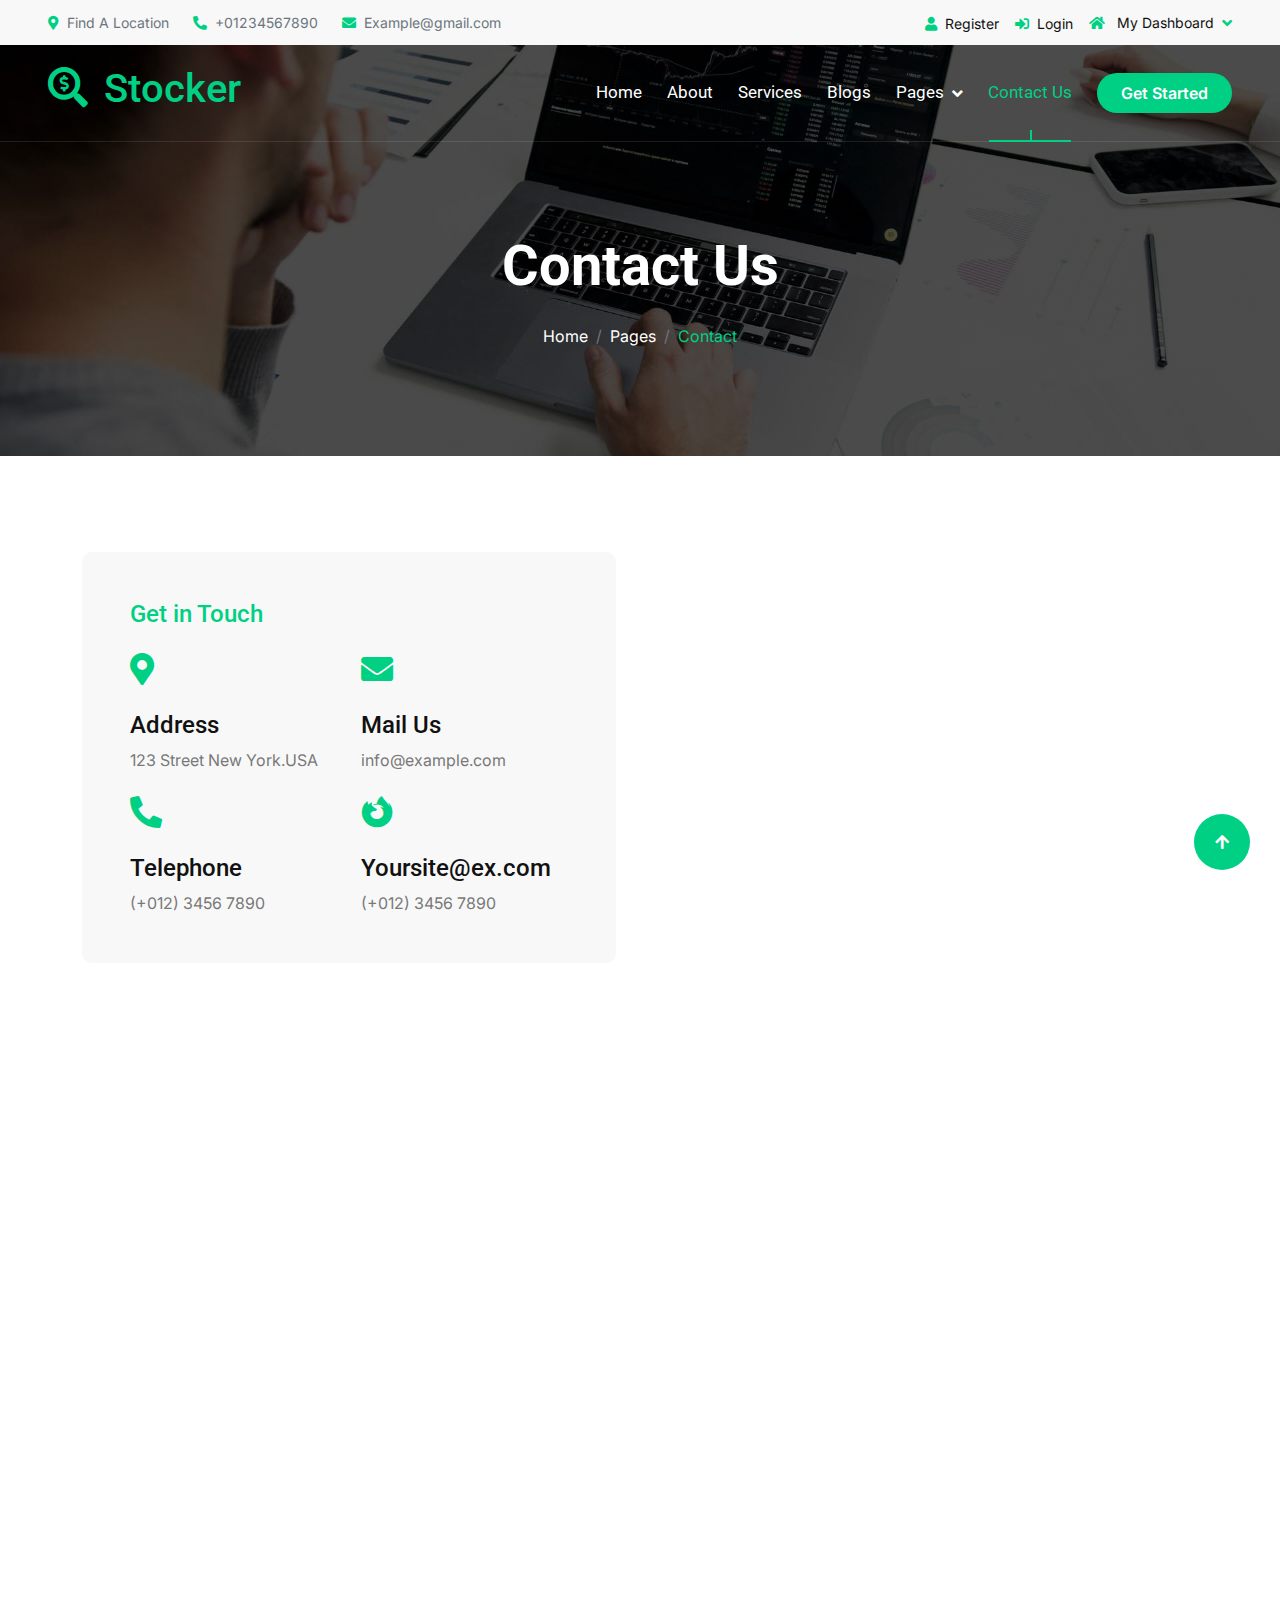
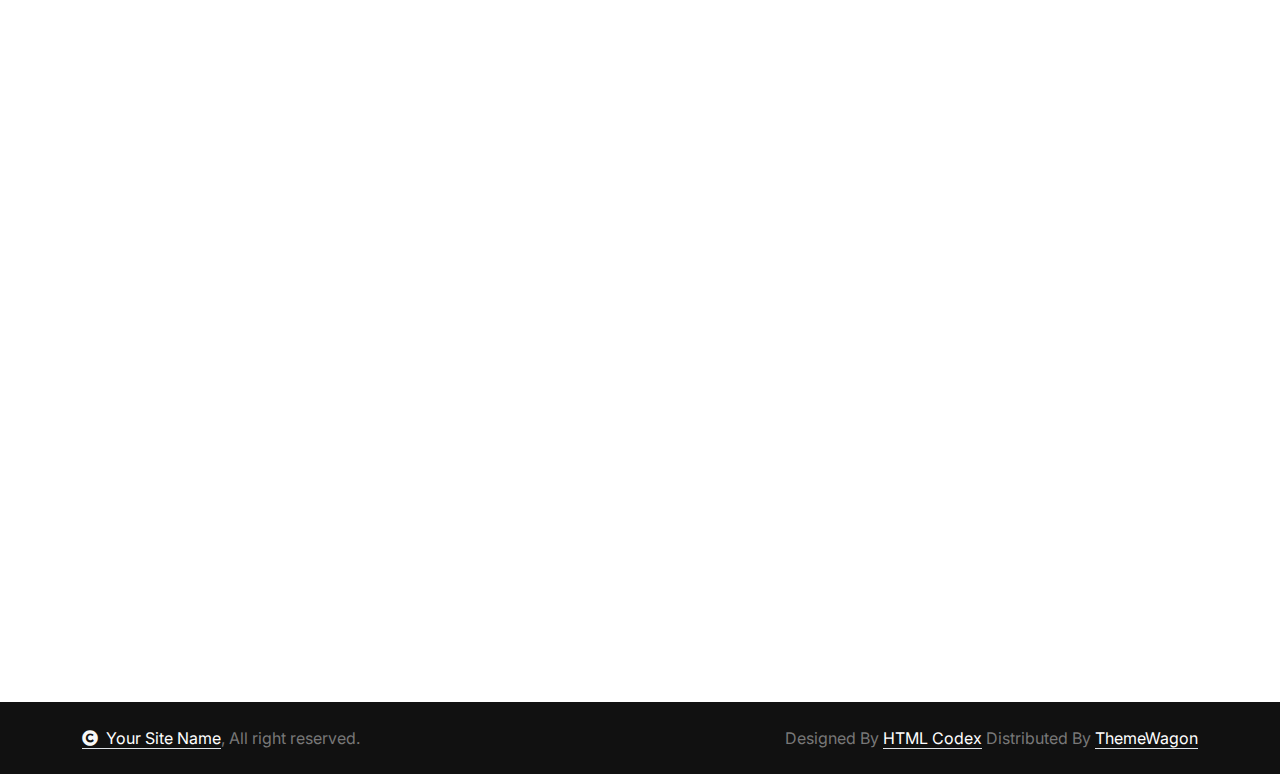
<file: contact.html>
<!DOCTYPE html>
<html lang="en">

    <head>
        <meta charset="utf-8">
        <title>Stocker - Stock Market Website Template</title>
        <meta content="width=device-width, initial-scale=1.0" name="viewport">
        <meta content="" name="keywords">
        <meta content="" name="description">

        <!-- Google Web Fonts -->
        <link rel="preconnect" href="https://fonts.googleapis.com">
        <link rel="preconnect" href="https://fonts.gstatic.com" crossorigin>
        <link href="https://fonts.googleapis.com/css2?family=Inter:wght@100..900&family=Roboto:wght@400;500;700;900&display=swap" rel="stylesheet"> 

        <!-- Icon Font Stylesheet -->
        <link rel="stylesheet" href="https://use.fontawesome.com/releases/v5.15.4/css/all.css"/>
        <link href="https://cdn.jsdelivr.net/npm/bootstrap-icons@1.4.1/font/bootstrap-icons.css" rel="stylesheet">

        <!-- Libraries Stylesheet -->
        <link href="lib/animate/animate.min.css" rel="stylesheet">
        <link href="lib/lightbox/css/lightbox.min.css" rel="stylesheet">
        <link href="lib/owlcarousel/assets/owl.carousel.min.css" rel="stylesheet">


        <!-- Customized Bootstrap Stylesheet -->
        <link href="css/bootstrap.min.css" rel="stylesheet">

        <!-- Template Stylesheet -->
        <link href="css/style.css" rel="stylesheet">
    </head>

    <body>

        <!-- Spinner Start -->
        <div id="spinner" class="show bg-white position-fixed translate-middle w-100 vh-100 top-50 start-50 d-flex align-items-center justify-content-center">
            <div class="spinner-border text-primary" style="width: 3rem; height: 3rem;" role="status">
                <span class="sr-only">Loading...</span>
            </div>
        </div>
        <!-- Spinner End -->

        <!-- Topbar Start -->
        <div class="container-fluid topbar bg-light px-5 d-none d-lg-block">
            <div class="row gx-0 align-items-center">
                <div class="col-lg-8 text-center text-lg-start mb-2 mb-lg-0">
                    <div class="d-flex flex-wrap">
                        <a href="#" class="text-muted small me-4"><i class="fas fa-map-marker-alt text-primary me-2"></i>Find A Location</a>
                        <a href="tel:+01234567890" class="text-muted small me-4"><i class="fas fa-phone-alt text-primary me-2"></i>+01234567890</a>
                        <a href="mailto:example@gmail.com" class="text-muted small me-0"><i class="fas fa-envelope text-primary me-2"></i>Example@gmail.com</a>
                    </div>
                </div>
                <div class="col-lg-4 text-center text-lg-end">
                    <div class="d-inline-flex align-items-center" style="height: 45px;">
                        <a href="#"><small class="me-3 text-dark"><i class="fa fa-user text-primary me-2"></i>Register</small></a>
                        <a href="#"><small class="me-3 text-dark"><i class="fa fa-sign-in-alt text-primary me-2"></i>Login</small></a>
                        <div class="dropdown">
                            <a href="#" class="dropdown-toggle text-dark" data-bs-toggle="dropdown"><small><i class="fa fa-home text-primary me-2"></i> My Dashboard</small></a>
                            <div class="dropdown-menu rounded">
                                <a href="#" class="dropdown-item"><i class="fas fa-user-alt me-2"></i> My Profile</a>
                                <a href="#" class="dropdown-item"><i class="fas fa-comment-alt me-2"></i> Inbox</a>
                                <a href="#" class="dropdown-item"><i class="fas fa-bell me-2"></i> Notifications</a>
                                <a href="#" class="dropdown-item"><i class="fas fa-cog me-2"></i> Account Settings</a>
                                <a href="#" class="dropdown-item"><i class="fas fa-power-off me-2"></i> Log Out</a>
                            </div>
                        </div>
                    </div>
                </div>
            </div>
        </div>
        <!-- Topbar End -->

        <!-- Navbar & Hero Start -->
        <div class="container-fluid position-relative p-0">
            <nav class="navbar navbar-expand-lg navbar-light px-4 px-lg-5 py-3 py-lg-0">
                <a href="" class="navbar-brand p-0">
                    <h1 class="text-primary"><i class="fas fa-search-dollar me-3"></i>Stocker</h1>
                    <!-- <img src="img/logo.png" alt="Logo"> -->
                </a>
                <button class="navbar-toggler" type="button" data-bs-toggle="collapse" data-bs-target="#navbarCollapse">
                    <span class="fa fa-bars"></span>
                </button>
                <div class="collapse navbar-collapse" id="navbarCollapse">
                    <div class="navbar-nav ms-auto py-0">
                        <a href="index.html" class="nav-item nav-link">Home</a>
                        <a href="about.html" class="nav-item nav-link">About</a>
                        <a href="service.html" class="nav-item nav-link">Services</a>
                        <a href="blog.html" class="nav-item nav-link">Blogs</a>
                        <div class="nav-item dropdown">
                            <a href="#" class="nav-link" data-bs-toggle="dropdown">
                                <span class="dropdown-toggle">Pages</span>
                            </a>
                            <div class="dropdown-menu m-0">
                                <a href="feature.html" class="dropdown-item">Our Features</a>
                                <a href="team.html" class="dropdown-item">Our team</a>
                                <a href="testimonial.html" class="dropdown-item">Testimonial</a>
                                <a href="offer.html" class="dropdown-item">Our offer</a>
                                <a href="FAQ.html" class="dropdown-item">FAQs</a>
                                <a href="404.html" class="dropdown-item">404 Page</a>
                            </div>
                        </div>
                        <a href="contact.html" class="nav-item nav-link active">Contact Us</a>
                    </div>
                    <a href="#" class="btn btn-primary rounded-pill py-2 px-4 my-3 my-lg-0 flex-shrink-0">Get Started</a>
                </div>
            </nav>

            <!-- Header Start -->
            <div class="container-fluid bg-breadcrumb">
                <div class="container text-center py-5" style="max-width: 900px;">
                    <h4 class="text-white display-4 mb-4 wow fadeInDown" data-wow-delay="0.1s">Contact Us</h4>
                    <ol class="breadcrumb d-flex justify-content-center mb-0 wow fadeInDown" data-wow-delay="0.3s">
                        <li class="breadcrumb-item"><a href="index.html">Home</a></li>
                        <li class="breadcrumb-item"><a href="#">Pages</a></li>
                        <li class="breadcrumb-item active text-primary">Contact</li>
                    </ol>    
                </div>
            </div>
            <!-- Header End -->
        </div>
        <!-- Navbar & Hero End -->

        <!-- Contact Start -->
        <div class="container-fluid contact py-5">
            <div class="container py-5">
                <div class="row g-5">
                    <div class="col-xl-6">
                        <div class="wow fadeInUp" data-wow-delay="0.2s">
                            <div class="bg-light rounded p-5 mb-5">
                                <h4 class="text-primary mb-4">Get in Touch</h4>
                                <div class="row g-4">
                                    <div class="col-md-6">
                                        <div class="contact-add-item">
                                            <div class="contact-icon text-primary mb-4">
                                                <i class="fas fa-map-marker-alt fa-2x"></i>
                                            </div>
                                            <div>
                                                <h4>Address</h4>
                                                <p class="mb-0">123 Street New York.USA</p>
                                            </div>
                                        </div>
                                    </div>
                                    <div class="col-md-6">
                                        <div class="contact-add-item">
                                            <div class="contact-icon text-primary mb-4">
                                                <i class="fas fa-envelope fa-2x"></i>
                                            </div>
                                            <div>
                                                <h4>Mail Us</h4>
                                                <p class="mb-0">info@example.com</p>
                                            </div>
                                        </div>
                                    </div>
                                    <div class="col-md-6">
                                        <div class="contact-add-item">
                                            <div class="contact-icon text-primary mb-4">
                                                <i class="fa fa-phone-alt fa-2x"></i>
                                            </div>
                                            <div>
                                                <h4>Telephone</h4>
                                                <p class="mb-0">(+012) 3456 7890</p>
                                            </div>
                                        </div>
                                    </div>
                                    <div class="col-md-6">
                                        <div class="contact-add-item">
                                            <div class="contact-icon text-primary mb-4">
                                                <i class="fab fa-firefox-browser fa-2x"></i>
                                            </div>
                                            <div>
                                                <h4>Yoursite@ex.com</h4>
                                                <p class="mb-0">(+012) 3456 7890</p>
                                            </div>
                                        </div>
                                    </div>
                                </div>
                            </div>
                            <div class="bg-light p-5 rounded h-100 wow fadeInUp" data-wow-delay="0.2s">
                                <h4 class="text-primary">Send Your Message</h4>
                                <p class="mb-4">The contact form is currently inactive. Get a functional and working contact form with Ajax & PHP in a few minutes. Just copy and paste the files, add a little code and you're done. <a class="text-primary fw-bold" href="https://htmlcodex.com/contact-form">Download Now</a>.</p>
                                <form>
                                    <div class="row g-4">
                                        <div class="col-lg-12 col-xl-6">
                                            <div class="form-floating">
                                                <input type="text" class="form-control border-0" id="name" placeholder="Your Name">
                                                <label for="name">Your Name</label>
                                            </div>
                                        </div>
                                        <div class="col-lg-12 col-xl-6">
                                            <div class="form-floating">
                                                <input type="email" class="form-control border-0" id="email" placeholder="Your Email">
                                                <label for="email">Your Email</label>
                                            </div>
                                        </div>
                                        <div class="col-lg-12 col-xl-6">
                                            <div class="form-floating">
                                                <input type="phone" class="form-control border-0" id="phone" placeholder="Phone">
                                                <label for="phone">Your Phone</label>
                                            </div>
                                        </div>
                                        <div class="col-lg-12 col-xl-6">
                                            <div class="form-floating">
                                                <input type="text" class="form-control border-0" id="project" placeholder="Project">
                                                <label for="project">Your Project</label>
                                            </div>
                                        </div>
                                        <div class="col-12">
                                            <div class="form-floating">
                                                <input type="text" class="form-control border-0" id="subject" placeholder="Subject">
                                                <label for="subject">Subject</label>
                                            </div>
                                        </div>
                                        <div class="col-12">
                                            <div class="form-floating">
                                                <textarea class="form-control border-0" placeholder="Leave a message here" id="message" style="height: 160px"></textarea>
                                                <label for="message">Message</label>
                                            </div>

                                        </div>
                                        <div class="col-12">
                                            <button class="btn btn-primary w-100 py-3">Send Message</button>
                                        </div>
                                    </div>
                                </form>
                            </div>
                        </div>
                    </div>
                    <div class="col-xl-6 wow fadeInRight" data-wow-delay="0.2s">
                        <div class="rounded h-100">
                            <iframe class="rounded h-100 w-100" 
                            style="height: 400px;" src="https://www.google.com/maps/embed?pb=!1m18!1m12!1m3!1d387191.33750346623!2d-73.97968099999999!3d40.6974881!2m3!1f0!2f0!3f0!3m2!1i1024!2i768!4f13.1!3m3!1m2!1s0x89c24fa5d33f083b%3A0xc80b8f06e177fe62!2sNew%20York%2C%20NY%2C%20USA!5e0!3m2!1sen!2sbd!4v1694259649153!5m2!1sen!2sbd" 
                            loading="lazy" referrerpolicy="no-referrer-when-downgrade"></iframe>
                        </div>
                    </div>
                </div>
            </div>
        </div>
        <!-- Contact End -->

        <!-- Footer Start -->
        <div class="container-fluid footer py-5 wow fadeIn" data-wow-delay="0.2s">
            <div class="container py-5 border-start-0 border-end-0" style="border: 1px solid; border-color: rgb(255, 255, 255, 0.08);">
                <div class="row g-5">
                    <div class="col-md-6 col-lg-6 col-xl-4">
                        <div class="footer-item">
                            <a href="index.html" class="p-0">
                                <h4 class="text-white"><i class="fas fa-search-dollar me-3"></i>Stocker</h4>
                                <!-- <img src="img/logo.png" alt="Logo"> -->
                            </a>
                            <p class="mb-4">Dolor amet sit justo amet elitr clita ipsum elitr est.Lorem ipsum dolor sit amet, consectetur adipiscing...</p>
                            <div class="d-flex">
                                <a href="#" class="bg-primary d-flex rounded align-items-center py-2 px-3 me-2">
                                    <i class="fas fa-apple-alt text-white"></i>
                                    <div class="ms-3">
                                        <small class="text-white">Download on the</small>
                                        <h6 class="text-white">App Store</h6>
                                    </div>
                                </a>
                                <a href="#" class="bg-dark d-flex rounded align-items-center py-2 px-3 ms-2">
                                    <i class="fas fa-play text-primary"></i>
                                    <div class="ms-3">
                                        <small class="text-white">Get it on</small>
                                        <h6 class="text-white">Google Play</h6>
                                    </div>
                                </a>
                            </div>
                        </div>
                    </div>
                    <div class="col-md-6 col-lg-6 col-xl-2">
                        <div class="footer-item">
                            <h4 class="text-white mb-4">Quick Links</h4>
                            <a href="#"><i class="fas fa-angle-right me-2"></i> About Us</a>
                            <a href="#"><i class="fas fa-angle-right me-2"></i> Feature</a>
                            <a href="#"><i class="fas fa-angle-right me-2"></i> Attractions</a>
                            <a href="#"><i class="fas fa-angle-right me-2"></i> Tickets</a>
                            <a href="#"><i class="fas fa-angle-right me-2"></i> Blog</a>
                            <a href="#"><i class="fas fa-angle-right me-2"></i> Contact us</a>
                        </div>
                    </div>
                    <div class="col-md-6 col-lg-6 col-xl-3">
                        <div class="footer-item">
                            <h4 class="text-white mb-4">Support</h4>
                            <a href="#"><i class="fas fa-angle-right me-2"></i> Privacy Policy</a>
                            <a href="#"><i class="fas fa-angle-right me-2"></i> Terms & Conditions</a>
                            <a href="#"><i class="fas fa-angle-right me-2"></i> Disclaimer</a>
                            <a href="#"><i class="fas fa-angle-right me-2"></i> Support</a>
                            <a href="#"><i class="fas fa-angle-right me-2"></i> FAQ</a>
                            <a href="#"><i class="fas fa-angle-right me-2"></i> Help</a>
                        </div>
                    </div>
                    <div class="col-md-6 col-lg-6 col-xl-3">
                        <div class="footer-item">
                            <h4 class="text-white mb-4">Contact Info</h4>
                            <div class="d-flex align-items-center">
                                <i class="fas fa-map-marker-alt text-primary me-3"></i>
                                <p class="text-white mb-0">123 Street New York.USA</p>
                            </div>
                            <div class="d-flex align-items-center">
                                <i class="fas fa-envelope text-primary me-3"></i>
                                <p class="text-white mb-0">info@example.com</p>
                            </div>
                            <div class="d-flex align-items-center">
                                <i class="fa fa-phone-alt text-primary me-3"></i>
                                <p class="text-white mb-0">(+012) 3456 7890</p>
                            </div>
                            <div class="d-flex align-items-center mb-4">
                                <i class="fab fa-firefox-browser text-primary me-3"></i>
                                <p class="text-white mb-0">Yoursite@ex.com</p>
                            </div>
                            <div class="d-flex">
                                <a class="btn btn-primary btn-sm-square rounded-circle me-3" href="#"><i class="fab fa-facebook-f text-white"></i></a>
                                <a class="btn btn-primary btn-sm-square rounded-circle me-3" href="#"><i class="fab fa-twitter text-white"></i></a>
                                <a class="btn btn-primary btn-sm-square rounded-circle me-3" href="#"><i class="fab fa-instagram text-white"></i></a>
                                <a class="btn btn-primary btn-sm-square rounded-circle me-0" href="#"><i class="fab fa-linkedin-in text-white"></i></a>
                            </div>
                        </div>
                    </div>
                </div>
            </div>
        </div>
        <!-- Footer End -->
        
        <!-- Copyright Start -->
        <div class="container-fluid copyright py-4">
            <div class="container">
                <div class="row g-4 align-items-center">
                    <div class="col-md-6 text-center text-md-start mb-md-0">
                        <span class="text-body"><a href="#" class="border-bottom text-white"><i class="fas fa-copyright text-light me-2"></i>Your Site Name</a>, All right reserved.</span>
                    </div>
                    <div class="col-md-6 text-center text-md-end text-body">
                        <!--/*** This template is free as long as you keep the below author’s credit link/attribution link/backlink. ***/-->
                        <!--/*** If you'd like to use the template without the below author’s credit link/attribution link/backlink, ***/-->
                        <!--/*** you can purchase the Credit Removal License from "https://htmlcodex.com/credit-removal". ***/-->
                        Designed By <a class="border-bottom text-white" href="https://htmlcodex.com">HTML Codex</a> Distributed By <a class="border-bottom text-white" href="https://themewagon.com">ThemeWagon</a>
                    </div>
                </div>
            </div>
        </div>
        <!-- Copyright End -->


        <!-- Back to Top -->
        <a href="#" class="btn btn-primary btn-lg-square rounded-circle back-to-top"><i class="fa fa-arrow-up"></i></a>   

        
        <!-- JavaScript Libraries -->
        <script src="https://ajax.googleapis.com/ajax/libs/jquery/3.6.4/jquery.min.js"></script>
        <script src="https://cdn.jsdelivr.net/npm/bootstrap@5.0.0/dist/js/bootstrap.bundle.min.js"></script>
        <script src="lib/wow/wow.min.js"></script>
        <script src="lib/easing/easing.min.js"></script>
        <script src="lib/waypoints/waypoints.min.js"></script>
        <script src="lib/counterup/counterup.min.js"></script>
        <script src="lib/lightbox/js/lightbox.min.js"></script>
        <script src="lib/owlcarousel/owl.carousel.min.js"></script>
        

        <!-- Template Javascript -->
        <script src="js/main.js"></script>
    </body>

</html>
</file>
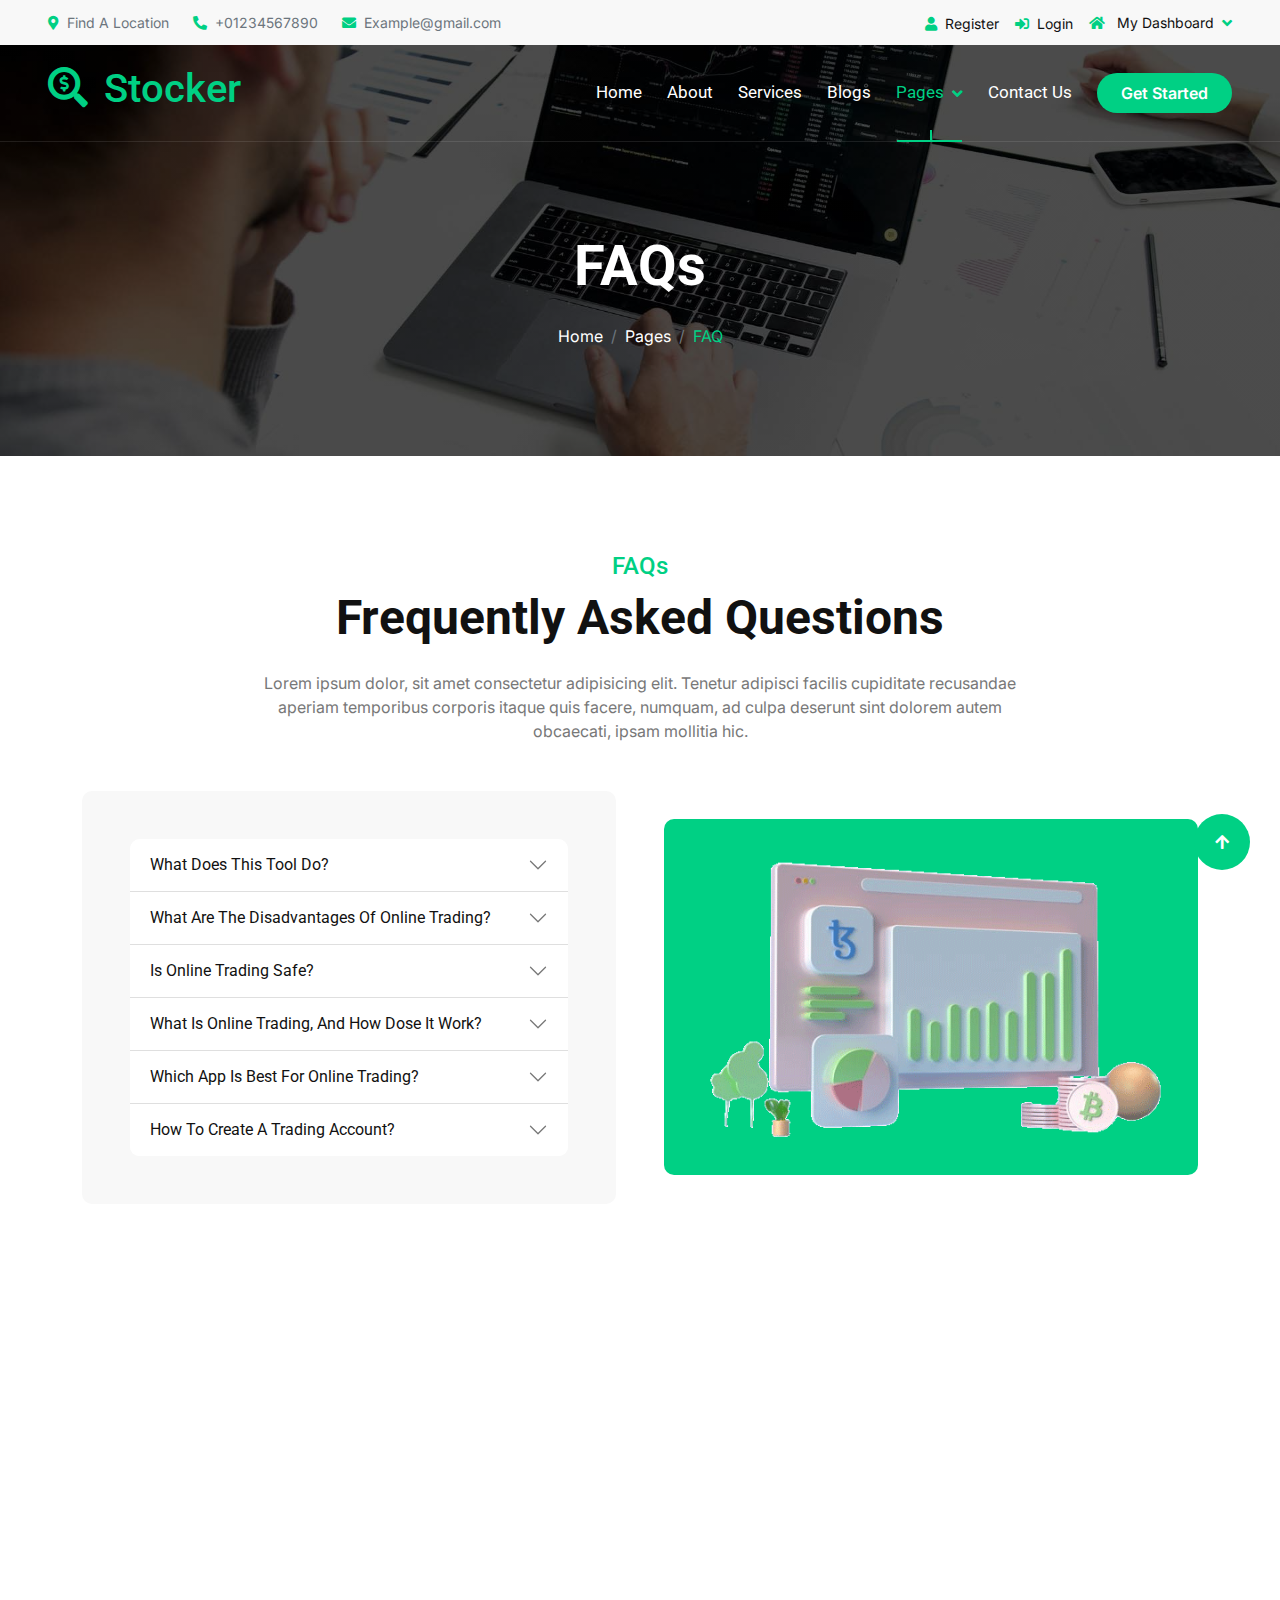
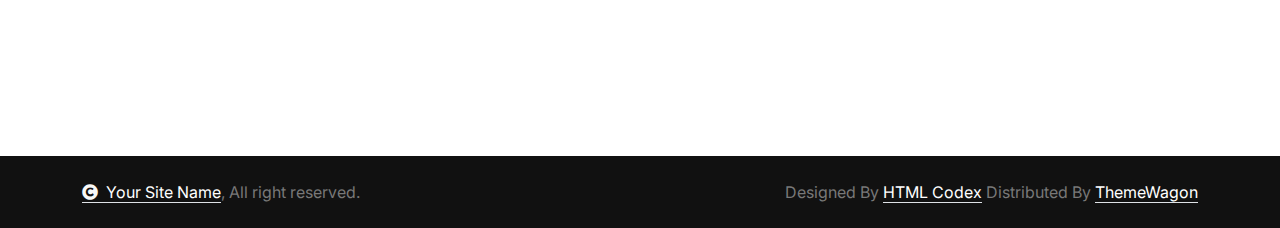
<file: FAQ.html>
<!DOCTYPE html>
<html lang="en">

    <head>
        <meta charset="utf-8">
        <title>Stocker - Stock Market Website Template</title>
        <meta content="width=device-width, initial-scale=1.0" name="viewport">
        <meta content="" name="keywords">
        <meta content="" name="description">

        <!-- Google Web Fonts -->
        <link rel="preconnect" href="https://fonts.googleapis.com">
        <link rel="preconnect" href="https://fonts.gstatic.com" crossorigin>
        <link href="https://fonts.googleapis.com/css2?family=Inter:wght@100..900&family=Roboto:wght@400;500;700;900&display=swap" rel="stylesheet"> 

        <!-- Icon Font Stylesheet -->
        <link rel="stylesheet" href="https://use.fontawesome.com/releases/v5.15.4/css/all.css"/>
        <link href="https://cdn.jsdelivr.net/npm/bootstrap-icons@1.4.1/font/bootstrap-icons.css" rel="stylesheet">

        <!-- Libraries Stylesheet -->
        <link href="lib/animate/animate.min.css" rel="stylesheet">
        <link href="lib/lightbox/css/lightbox.min.css" rel="stylesheet">
        <link href="lib/owlcarousel/assets/owl.carousel.min.css" rel="stylesheet">


        <!-- Customized Bootstrap Stylesheet -->
        <link href="css/bootstrap.min.css" rel="stylesheet">

        <!-- Template Stylesheet -->
        <link href="css/style.css" rel="stylesheet">
    </head>

    <body>

        <!-- Spinner Start -->
        <div id="spinner" class="show bg-white position-fixed translate-middle w-100 vh-100 top-50 start-50 d-flex align-items-center justify-content-center">
            <div class="spinner-border text-primary" style="width: 3rem; height: 3rem;" role="status">
                <span class="sr-only">Loading...</span>
            </div>
        </div>
        <!-- Spinner End -->

        <!-- Topbar Start -->
        <div class="container-fluid topbar bg-light px-5 d-none d-lg-block">
            <div class="row gx-0 align-items-center">
                <div class="col-lg-8 text-center text-lg-start mb-2 mb-lg-0">
                    <div class="d-flex flex-wrap">
                        <a href="#" class="text-muted small me-4"><i class="fas fa-map-marker-alt text-primary me-2"></i>Find A Location</a>
                        <a href="tel:+01234567890" class="text-muted small me-4"><i class="fas fa-phone-alt text-primary me-2"></i>+01234567890</a>
                        <a href="mailto:example@gmail.com" class="text-muted small me-0"><i class="fas fa-envelope text-primary me-2"></i>Example@gmail.com</a>
                    </div>
                </div>
                <div class="col-lg-4 text-center text-lg-end">
                    <div class="d-inline-flex align-items-center" style="height: 45px;">
                        <a href="#"><small class="me-3 text-dark"><i class="fa fa-user text-primary me-2"></i>Register</small></a>
                        <a href="#"><small class="me-3 text-dark"><i class="fa fa-sign-in-alt text-primary me-2"></i>Login</small></a>
                        <div class="dropdown">
                            <a href="#" class="dropdown-toggle text-dark" data-bs-toggle="dropdown"><small><i class="fa fa-home text-primary me-2"></i> My Dashboard</small></a>
                            <div class="dropdown-menu rounded">
                                <a href="#" class="dropdown-item"><i class="fas fa-user-alt me-2"></i> My Profile</a>
                                <a href="#" class="dropdown-item"><i class="fas fa-comment-alt me-2"></i> Inbox</a>
                                <a href="#" class="dropdown-item"><i class="fas fa-bell me-2"></i> Notifications</a>
                                <a href="#" class="dropdown-item"><i class="fas fa-cog me-2"></i> Account Settings</a>
                                <a href="#" class="dropdown-item"><i class="fas fa-power-off me-2"></i> Log Out</a>
                            </div>
                        </div>
                    </div>
                </div>
            </div>
        </div>
        <!-- Topbar End -->

        <!-- Navbar & Hero Start -->
        <div class="container-fluid position-relative p-0">
            <nav class="navbar navbar-expand-lg navbar-light px-4 px-lg-5 py-3 py-lg-0">
                <a href="" class="navbar-brand p-0">
                    <h1 class="text-primary"><i class="fas fa-search-dollar me-3"></i>Stocker</h1>
                    <!-- <img src="img/logo.png" alt="Logo"> -->
                </a>
                <button class="navbar-toggler" type="button" data-bs-toggle="collapse" data-bs-target="#navbarCollapse">
                    <span class="fa fa-bars"></span>
                </button>
                <div class="collapse navbar-collapse" id="navbarCollapse">
                    <div class="navbar-nav ms-auto py-0">
                        <a href="index.html" class="nav-item nav-link">Home</a>
                        <a href="about.html" class="nav-item nav-link">About</a>
                        <a href="service.html" class="nav-item nav-link">Services</a>
                        <a href="blog.html" class="nav-item nav-link">Blogs</a>
                        <div class="nav-item dropdown">
                            <a href="#" class="nav-link active" data-bs-toggle="dropdown">
                                <span class="dropdown-toggle">Pages</span>
                            </a>
                            <div class="dropdown-menu m-0">
                                <a href="feature.html" class="dropdown-item">Our Features</a>
                                <a href="team.html" class="dropdown-item">Our team</a>
                                <a href="testimonial.html" class="dropdown-item">Testimonial</a>
                                <a href="offer.html" class="dropdown-item">Our offer</a>
                                <a href="FAQ.html" class="dropdown-item active">FAQs</a>
                                <a href="404.html" class="dropdown-item">404 Page</a>
                            </div>
                        </div>
                        <a href="contact.html" class="nav-item nav-link">Contact Us</a>
                    </div>
                    <a href="#" class="btn btn-primary rounded-pill py-2 px-4 my-3 my-lg-0 flex-shrink-0">Get Started</a>
                </div>
            </nav>

            <!-- Header Start -->
            <div class="container-fluid bg-breadcrumb">
                <div class="container text-center py-5" style="max-width: 900px;">
                    <h4 class="text-white display-4 mb-4 wow fadeInDown" data-wow-delay="0.1s">FAQs</h4>
                    <ol class="breadcrumb d-flex justify-content-center mb-0 wow fadeInDown" data-wow-delay="0.3s">
                        <li class="breadcrumb-item"><a href="index.html">Home</a></li>
                        <li class="breadcrumb-item"><a href="#">Pages</a></li>
                        <li class="breadcrumb-item active text-primary">FAQ</li>
                    </ol>    
                </div>
            </div>
            <!-- Header End -->
        </div>
        <!-- Navbar & Hero End -->


        <!-- FAQs Start -->
        <div class="container-fluid faq-section py-5">
            <div class="container py-5 overflow-hidden">
                <div class="text-center mx-auto pb-5 wow fadeInUp" data-wow-delay="0.2s" style="max-width: 800px;">
                    <h4 class="text-primary">FAQs</h4>
                    <h1 class="display-5 mb-4">Frequently Asked Questions</h1>
                    <p class="mb-0">Lorem ipsum dolor, sit amet consectetur adipisicing elit. Tenetur adipisci facilis cupiditate recusandae aperiam temporibus corporis itaque quis facere, numquam, ad culpa deserunt sint dolorem autem obcaecati, ipsam mollitia hic.
                    </p>
                </div>
                <div class="row g-5 align-items-center">
                    <div class="col-lg-6 wow fadeInLeft" data-wow-delay="0.2s">
                        <div class="accordion accordion-flush bg-light rounded p-5" id="accordionFlushSection">
                            <div class="accordion-item rounded-top">
                                <h2 class="accordion-header" id="flush-headingOne">
                                    <button class="accordion-button collapsed rounded-top" type="button" data-bs-toggle="collapse" data-bs-target="#flush-collapseOne" aria-expanded="false" aria-controls="flush-collapseOne">
                                    What Does This Tool Do?
                                    </button>
                                </h2>
                                <div id="flush-collapseOne" class="accordion-collapse collapse" aria-labelledby="flush-headingOne" data-bs-parent="#accordionFlushSection">
                                    <div class="accordion-body">Placeholder content for this accordion, which is intended to demonstrate the <code>.accordion-flush</code> class. This is the first item's accordion body.</div>
                                </div>
                            </div>
                            <div class="accordion-item">
                                <h2 class="accordion-header" id="flush-headingTwo">
                                    <button class="accordion-button collapsed" type="button" data-bs-toggle="collapse" data-bs-target="#flush-collapseTwo" aria-expanded="false" aria-controls="flush-collapseTwo">
                                    What Are The Disadvantages Of Online Trading?
                                    </button>
                                </h2>
                                <div id="flush-collapseTwo" class="accordion-collapse collapse" aria-labelledby="flush-headingTwo" data-bs-parent="#accordionFlushSection">
                                    <div class="accordion-body">Placeholder content for this accordion, which is intended to demonstrate the <code>.accordion-flush</code> class. This is the second item's accordion body. Let's imagine this being filled with some actual content.</div>
                                </div>
                            </div>
                            <div class="accordion-item">
                                <h2 class="accordion-header" id="flush-headingThree">
                                    <button class="accordion-button collapsed" type="button" data-bs-toggle="collapse" data-bs-target="#flush-collapseThree" aria-expanded="false" aria-controls="flush-collapseThree">
                                    Is Online Trading Safe?
                                    </button>
                                </h2>
                                <div id="flush-collapseThree" class="accordion-collapse collapse" aria-labelledby="flush-headingThree" data-bs-parent="#accordionFlushSection">
                                    <div class="accordion-body">Placeholder content for this accordion, which is intended to demonstrate the <code>.accordion-flush</code> class. This is the second item's accordion body. Let's imagine this being filled with some actual content.</div>
                                </div>
                            </div>
                            <div class="accordion-item">
                                <h2 class="accordion-header" id="flush-headingFour">
                                    <button class="accordion-button collapsed" type="button" data-bs-toggle="collapse" data-bs-target="#flush-collapseFour" aria-expanded="false" aria-controls="flush-collapseFour">
                                    What Is Online Trading, And How Dose It Work?
                                    </button>
                                </h2>
                                <div id="flush-collapseFour" class="accordion-collapse collapse" aria-labelledby="flush-headingFour" data-bs-parent="#accordionFlushSection">
                                    <div class="accordion-body">Placeholder content for this accordion, which is intended to demonstrate the <code>.accordion-flush</code> class. This is the second item's accordion body. Let's imagine this being filled with some actual content.</div>
                                </div>
                            </div>
                            <div class="accordion-item">
                                <h2 class="accordion-header" id="flush-headingFive">
                                    <button class="accordion-button collapsed" type="button" data-bs-toggle="collapse" data-bs-target="#flush-collapseFive" aria-expanded="false" aria-controls="flush-collapseFive">
                                    Which App Is Best For Online Trading?
                                    </button>
                                </h2>
                                <div id="flush-collapseFive" class="accordion-collapse collapse" aria-labelledby="flush-headingFive" data-bs-parent="#accordionFlushSection">
                                    <div class="accordion-body">Placeholder content for this accordion, which is intended to demonstrate the <code>.accordion-flush</code> class. This is the second item's accordion body. Let's imagine this being filled with some actual content.</div>
                                </div>
                            </div>
                            <div class="accordion-item rounded-bottom">
                                <h2 class="accordion-header" id="flush-headingSix">
                                    <button class="accordion-button collapsed" type="button" data-bs-toggle="collapse" data-bs-target="#flush-collapseSix" aria-expanded="false" aria-controls="flush-collapseSix">
                                    How To Create A Trading Account?
                                    </button>
                                </h2>
                                <div id="flush-collapseSix" class="accordion-collapse collapse" aria-labelledby="flush-headingSix" data-bs-parent="#accordionFlushSection">
                                    <div class="accordion-body">Placeholder content for this accordion, which is intended to demonstrate the <code>.accordion-flush</code> class. This is the third item's accordion body. Nothing more exciting happening here in terms of content, but just filling up the space to make it look, at least at first glance, a bit more representative of how this would look in a real-world application.</div>
                                </div>
                            </div>
                        </div>
                    </div>
                    <div class="col-lg-6 wow fadeInRight" data-wow-delay="0.2s">
                        <div class="bg-primary rounded">
                            <img src="img/about-2.png" class="img-fluid w-100" alt="">
                        </div>
                    </div>
                </div>
            </div>
        </div>
        <!-- FAQs End -->

        <!-- Footer Start -->
        <div class="container-fluid footer py-5 wow fadeIn" data-wow-delay="0.2s">
            <div class="container py-5 border-start-0 border-end-0" style="border: 1px solid; border-color: rgb(255, 255, 255, 0.08);">
                <div class="row g-5">
                    <div class="col-md-6 col-lg-6 col-xl-4">
                        <div class="footer-item">
                            <a href="index.html" class="p-0">
                                <h4 class="text-white"><i class="fas fa-search-dollar me-3"></i>Stocker</h4>
                                <!-- <img src="img/logo.png" alt="Logo"> -->
                            </a>
                            <p class="mb-4">Dolor amet sit justo amet elitr clita ipsum elitr est.Lorem ipsum dolor sit amet, consectetur adipiscing...</p>
                            <div class="d-flex">
                                <a href="#" class="bg-primary d-flex rounded align-items-center py-2 px-3 me-2">
                                    <i class="fas fa-apple-alt text-white"></i>
                                    <div class="ms-3">
                                        <small class="text-white">Download on the</small>
                                        <h6 class="text-white">App Store</h6>
                                    </div>
                                </a>
                                <a href="#" class="bg-dark d-flex rounded align-items-center py-2 px-3 ms-2">
                                    <i class="fas fa-play text-primary"></i>
                                    <div class="ms-3">
                                        <small class="text-white">Get it on</small>
                                        <h6 class="text-white">Google Play</h6>
                                    </div>
                                </a>
                            </div>
                        </div>
                    </div>
                    <div class="col-md-6 col-lg-6 col-xl-2">
                        <div class="footer-item">
                            <h4 class="text-white mb-4">Quick Links</h4>
                            <a href="#"><i class="fas fa-angle-right me-2"></i> About Us</a>
                            <a href="#"><i class="fas fa-angle-right me-2"></i> Feature</a>
                            <a href="#"><i class="fas fa-angle-right me-2"></i> Attractions</a>
                            <a href="#"><i class="fas fa-angle-right me-2"></i> Tickets</a>
                            <a href="#"><i class="fas fa-angle-right me-2"></i> Blog</a>
                            <a href="#"><i class="fas fa-angle-right me-2"></i> Contact us</a>
                        </div>
                    </div>
                    <div class="col-md-6 col-lg-6 col-xl-3">
                        <div class="footer-item">
                            <h4 class="text-white mb-4">Support</h4>
                            <a href="#"><i class="fas fa-angle-right me-2"></i> Privacy Policy</a>
                            <a href="#"><i class="fas fa-angle-right me-2"></i> Terms & Conditions</a>
                            <a href="#"><i class="fas fa-angle-right me-2"></i> Disclaimer</a>
                            <a href="#"><i class="fas fa-angle-right me-2"></i> Support</a>
                            <a href="#"><i class="fas fa-angle-right me-2"></i> FAQ</a>
                            <a href="#"><i class="fas fa-angle-right me-2"></i> Help</a>
                        </div>
                    </div>
                    <div class="col-md-6 col-lg-6 col-xl-3">
                        <div class="footer-item">
                            <h4 class="text-white mb-4">Contact Info</h4>
                            <div class="d-flex align-items-center">
                                <i class="fas fa-map-marker-alt text-primary me-3"></i>
                                <p class="text-white mb-0">123 Street New York.USA</p>
                            </div>
                            <div class="d-flex align-items-center">
                                <i class="fas fa-envelope text-primary me-3"></i>
                                <p class="text-white mb-0">info@example.com</p>
                            </div>
                            <div class="d-flex align-items-center">
                                <i class="fa fa-phone-alt text-primary me-3"></i>
                                <p class="text-white mb-0">(+012) 3456 7890</p>
                            </div>
                            <div class="d-flex align-items-center mb-4">
                                <i class="fab fa-firefox-browser text-primary me-3"></i>
                                <p class="text-white mb-0">Yoursite@ex.com</p>
                            </div>
                            <div class="d-flex">
                                <a class="btn btn-primary btn-sm-square rounded-circle me-3" href="#"><i class="fab fa-facebook-f text-white"></i></a>
                                <a class="btn btn-primary btn-sm-square rounded-circle me-3" href="#"><i class="fab fa-twitter text-white"></i></a>
                                <a class="btn btn-primary btn-sm-square rounded-circle me-3" href="#"><i class="fab fa-instagram text-white"></i></a>
                                <a class="btn btn-primary btn-sm-square rounded-circle me-0" href="#"><i class="fab fa-linkedin-in text-white"></i></a>
                            </div>
                        </div>
                    </div>
                </div>
            </div>
        </div>
        <!-- Footer End -->
        
        <!-- Copyright Start -->
        <div class="container-fluid copyright py-4">
            <div class="container">
                <div class="row g-4 align-items-center">
                    <div class="col-md-6 text-center text-md-start mb-md-0">
                        <span class="text-body"><a href="#" class="border-bottom text-white"><i class="fas fa-copyright text-light me-2"></i>Your Site Name</a>, All right reserved.</span>
                    </div>
                    <div class="col-md-6 text-center text-md-end text-body">
                        <!--/*** This template is free as long as you keep the below author’s credit link/attribution link/backlink. ***/-->
                        <!--/*** If you'd like to use the template without the below author’s credit link/attribution link/backlink, ***/-->
                        <!--/*** you can purchase the Credit Removal License from "https://htmlcodex.com/credit-removal". ***/-->
                        Designed By <a class="border-bottom text-white" href="https://htmlcodex.com">HTML Codex</a> Distributed By <a class="border-bottom text-white" href="https://themewagon.com">ThemeWagon</a>
                    </div>
                </div>
            </div>
        </div>
        <!-- Copyright End -->


        <!-- Back to Top -->
        <a href="#" class="btn btn-primary btn-lg-square rounded-circle back-to-top"><i class="fa fa-arrow-up"></i></a>   

        
        <!-- JavaScript Libraries -->
        <script src="https://ajax.googleapis.com/ajax/libs/jquery/3.6.4/jquery.min.js"></script>
        <script src="https://cdn.jsdelivr.net/npm/bootstrap@5.0.0/dist/js/bootstrap.bundle.min.js"></script>
        <script src="lib/wow/wow.min.js"></script>
        <script src="lib/easing/easing.min.js"></script>
        <script src="lib/waypoints/waypoints.min.js"></script>
        <script src="lib/counterup/counterup.min.js"></script>
        <script src="lib/lightbox/js/lightbox.min.js"></script>
        <script src="lib/owlcarousel/owl.carousel.min.js"></script>
        

        <!-- Template Javascript -->
        <script src="js/main.js"></script>
    </body>

</html>
</file>
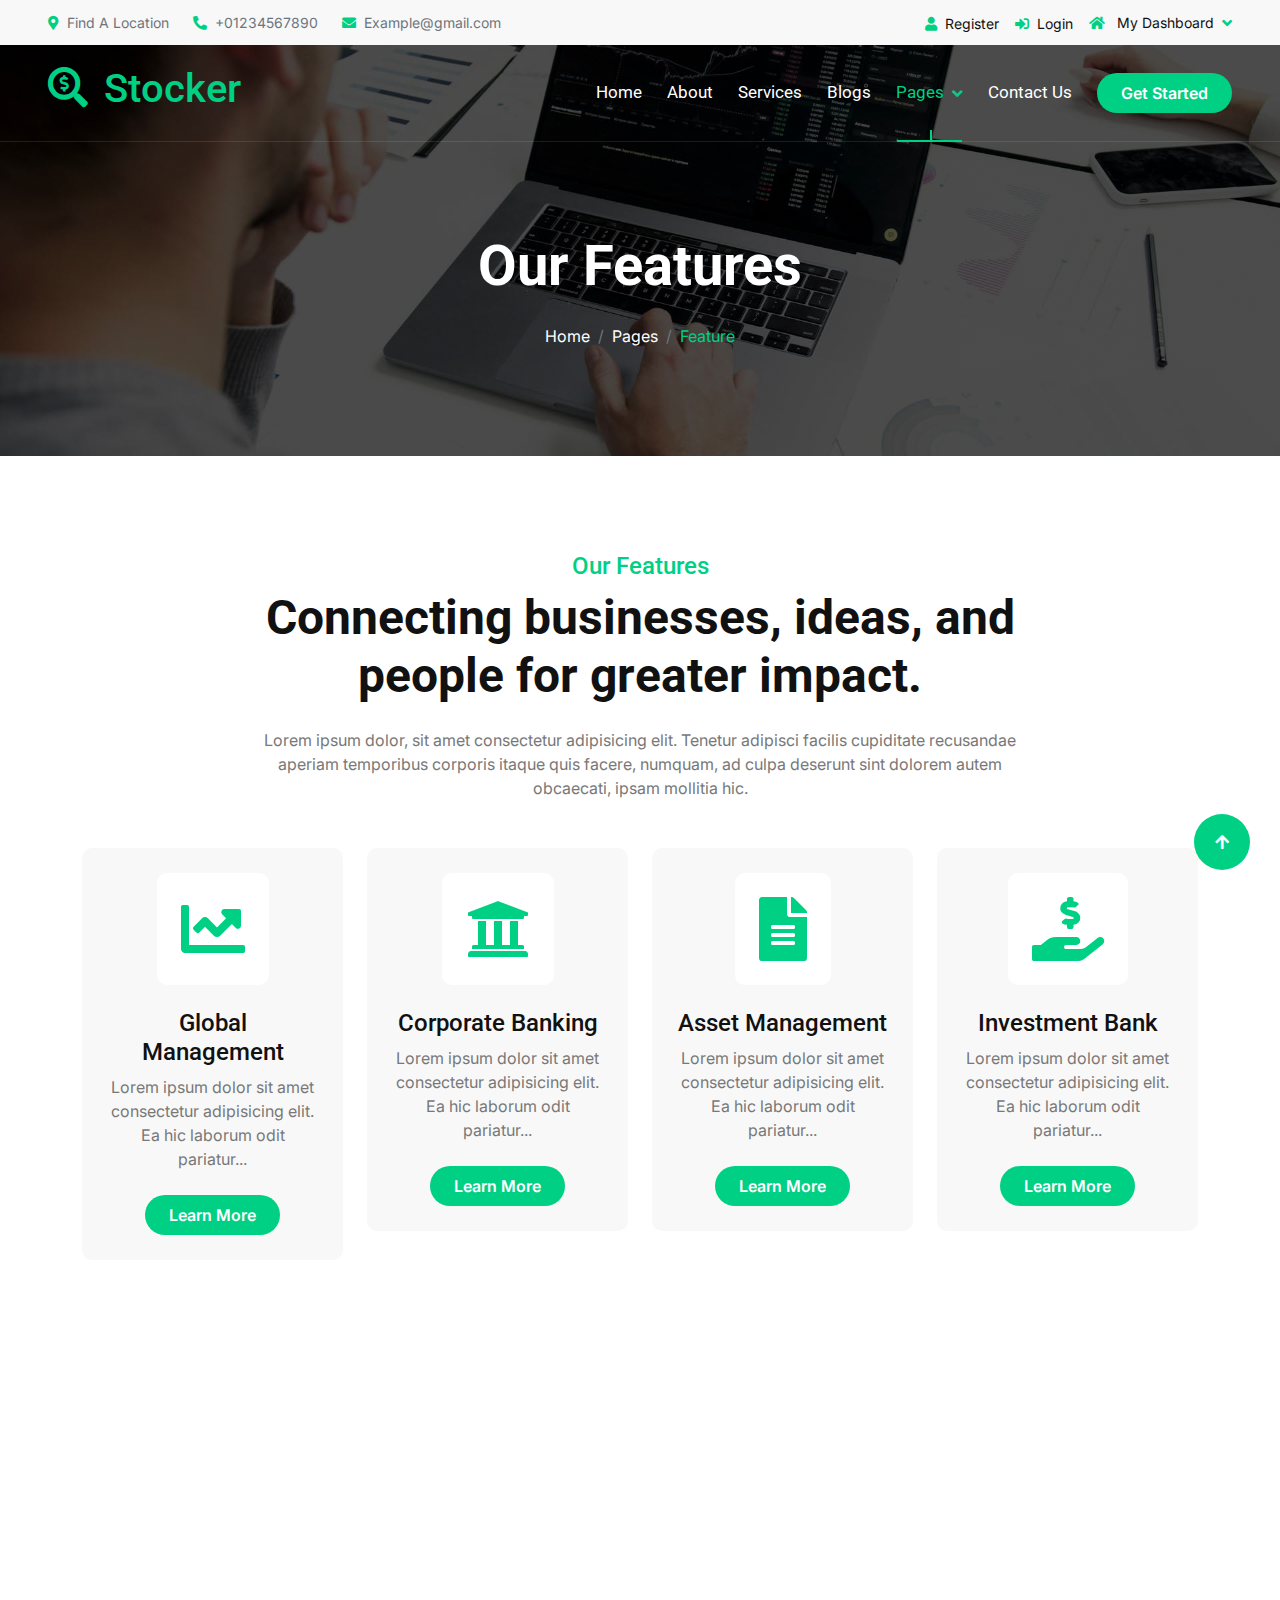
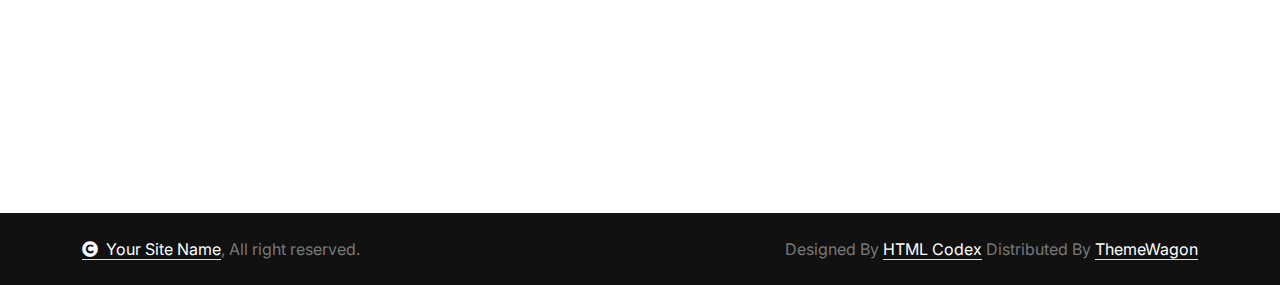
<file: feature.html>
<!DOCTYPE html>
<html lang="en">

    <head>
        <meta charset="utf-8">
        <title>Stocker - Stock Market Website Template</title>
        <meta content="width=device-width, initial-scale=1.0" name="viewport">
        <meta content="" name="keywords">
        <meta content="" name="description">

        <!-- Google Web Fonts -->
        <link rel="preconnect" href="https://fonts.googleapis.com">
        <link rel="preconnect" href="https://fonts.gstatic.com" crossorigin>
        <link href="https://fonts.googleapis.com/css2?family=Inter:wght@100..900&family=Roboto:wght@400;500;700;900&display=swap" rel="stylesheet"> 

        <!-- Icon Font Stylesheet -->
        <link rel="stylesheet" href="https://use.fontawesome.com/releases/v5.15.4/css/all.css"/>
        <link href="https://cdn.jsdelivr.net/npm/bootstrap-icons@1.4.1/font/bootstrap-icons.css" rel="stylesheet">

        <!-- Libraries Stylesheet -->
        <link href="lib/animate/animate.min.css" rel="stylesheet">
        <link href="lib/lightbox/css/lightbox.min.css" rel="stylesheet">
        <link href="lib/owlcarousel/assets/owl.carousel.min.css" rel="stylesheet">


        <!-- Customized Bootstrap Stylesheet -->
        <link href="css/bootstrap.min.css" rel="stylesheet">

        <!-- Template Stylesheet -->
        <link href="css/style.css" rel="stylesheet">
    </head>

    <body>

        <!-- Spinner Start -->
        <div id="spinner" class="show bg-white position-fixed translate-middle w-100 vh-100 top-50 start-50 d-flex align-items-center justify-content-center">
            <div class="spinner-border text-primary" style="width: 3rem; height: 3rem;" role="status">
                <span class="sr-only">Loading...</span>
            </div>
        </div>
        <!-- Spinner End -->

        <!-- Topbar Start -->
        <div class="container-fluid topbar bg-light px-5 d-none d-lg-block">
            <div class="row gx-0 align-items-center">
                <div class="col-lg-8 text-center text-lg-start mb-2 mb-lg-0">
                    <div class="d-flex flex-wrap">
                        <a href="#" class="text-muted small me-4"><i class="fas fa-map-marker-alt text-primary me-2"></i>Find A Location</a>
                        <a href="tel:+01234567890" class="text-muted small me-4"><i class="fas fa-phone-alt text-primary me-2"></i>+01234567890</a>
                        <a href="mailto:example@gmail.com" class="text-muted small me-0"><i class="fas fa-envelope text-primary me-2"></i>Example@gmail.com</a>
                    </div>
                </div>
                <div class="col-lg-4 text-center text-lg-end">
                    <div class="d-inline-flex align-items-center" style="height: 45px;">
                        <a href="#"><small class="me-3 text-dark"><i class="fa fa-user text-primary me-2"></i>Register</small></a>
                        <a href="#"><small class="me-3 text-dark"><i class="fa fa-sign-in-alt text-primary me-2"></i>Login</small></a>
                        <div class="dropdown">
                            <a href="#" class="dropdown-toggle text-dark" data-bs-toggle="dropdown"><small><i class="fa fa-home text-primary me-2"></i> My Dashboard</small></a>
                            <div class="dropdown-menu rounded">
                                <a href="#" class="dropdown-item"><i class="fas fa-user-alt me-2"></i> My Profile</a>
                                <a href="#" class="dropdown-item"><i class="fas fa-comment-alt me-2"></i> Inbox</a>
                                <a href="#" class="dropdown-item"><i class="fas fa-bell me-2"></i> Notifications</a>
                                <a href="#" class="dropdown-item"><i class="fas fa-cog me-2"></i> Account Settings</a>
                                <a href="#" class="dropdown-item"><i class="fas fa-power-off me-2"></i> Log Out</a>
                            </div>
                        </div>
                    </div>
                </div>
            </div>
        </div>
        <!-- Topbar End -->

        <!-- Navbar & Hero Start -->
        <div class="container-fluid position-relative p-0">
            <nav class="navbar navbar-expand-lg navbar-light px-4 px-lg-5 py-3 py-lg-0">
                <a href="" class="navbar-brand p-0">
                    <h1 class="text-primary"><i class="fas fa-search-dollar me-3"></i>Stocker</h1>
                    <!-- <img src="img/logo.png" alt="Logo"> -->
                </a>
                <button class="navbar-toggler" type="button" data-bs-toggle="collapse" data-bs-target="#navbarCollapse">
                    <span class="fa fa-bars"></span>
                </button>
                <div class="collapse navbar-collapse" id="navbarCollapse">
                    <div class="navbar-nav ms-auto py-0">
                        <a href="index.html" class="nav-item nav-link">Home</a>
                        <a href="about.html" class="nav-item nav-link">About</a>
                        <a href="service.html" class="nav-item nav-link">Services</a>
                        <a href="blog.html" class="nav-item nav-link">Blogs</a>
                        <div class="nav-item dropdown">
                            <a href="#" class="nav-link active" data-bs-toggle="dropdown">
                                <span class="dropdown-toggle">Pages</span>
                            </a>
                            <div class="dropdown-menu m-0">
                                <a href="feature.html" class="dropdown-item active">Our Features</a>
                                <a href="team.html" class="dropdown-item">Our team</a>
                                <a href="testimonial.html" class="dropdown-item">Testimonial</a>
                                <a href="offer.html" class="dropdown-item">Our offer</a>
                                <a href="FAQ.html" class="dropdown-item">FAQs</a>
                                <a href="404.html" class="dropdown-item">404 Page</a>
                            </div>
                        </div>
                        <a href="contact.html" class="nav-item nav-link">Contact Us</a>
                    </div>
                    <a href="#" class="btn btn-primary rounded-pill py-2 px-4 my-3 my-lg-0 flex-shrink-0">Get Started</a>
                </div>
            </nav>

            <!-- Header Start -->
            <div class="container-fluid bg-breadcrumb">
                <div class="container text-center py-5" style="max-width: 900px;">
                    <h4 class="text-white display-4 mb-4 wow fadeInDown" data-wow-delay="0.1s">Our Features</h4>
                    <ol class="breadcrumb d-flex justify-content-center mb-0 wow fadeInDown" data-wow-delay="0.3s">
                        <li class="breadcrumb-item"><a href="index.html">Home</a></li>
                        <li class="breadcrumb-item"><a href="#">Pages</a></li>
                        <li class="breadcrumb-item active text-primary">Feature</li>
                    </ol>    
                </div>
            </div>
            <!-- Header End -->
        </div>
        <!-- Navbar & Hero End -->


        <!-- Features Start -->
        <div class="container-fluid feature py-5">
            <div class="container py-5">
                <div class="text-center mx-auto pb-5 wow fadeInUp" data-wow-delay="0.2s" style="max-width: 800px;">
                    <h4 class="text-primary">Our Features</h4>
                    <h1 class="display-5 mb-4">Connecting businesses, ideas, and people for greater impact.</h1>
                    <p class="mb-0">Lorem ipsum dolor, sit amet consectetur adipisicing elit. Tenetur adipisci facilis cupiditate recusandae aperiam temporibus corporis itaque quis facere, numquam, ad culpa deserunt sint dolorem autem obcaecati, ipsam mollitia hic.
                    </p>
                </div>
                <div class="row g-4">
                    <div class="col-md-6 col-lg-6 col-xl-3 wow fadeInUp" data-wow-delay="0.2s">
                        <div class="feature-item p-4">
                            <div class="feature-icon p-4 mb-4">
                                <i class="fas fa-chart-line fa-4x text-primary"></i>
                            </div>
                            <h4>Global Management</h4>
                            <p class="mb-4">Lorem ipsum dolor sit amet consectetur adipisicing elit. Ea hic laborum odit pariatur...
                            </p>
                            <a class="btn btn-primary rounded-pill py-2 px-4" href="#">Learn More</a>
                        </div>
                    </div>
                    <div class="col-md-6 col-lg-6 col-xl-3 wow fadeInUp" data-wow-delay="0.4s">
                        <div class="feature-item p-4">
                            <div class="feature-icon p-4 mb-4">
                                <i class="fas fa-university fa-4x text-primary"></i>
                            </div>
                            <h4>Corporate Banking</h4>
                            <p class="mb-4">Lorem ipsum dolor sit amet consectetur adipisicing elit. Ea hic laborum odit pariatur...
                            </p>
                            <a class="btn btn-primary rounded-pill py-2 px-4" href="#">Learn More</a>
                        </div>
                    </div>
                    <div class="col-md-6 col-lg-6 col-xl-3 wow fadeInUp" data-wow-delay="0.6s">
                        <div class="feature-item p-4">
                            <div class="feature-icon p-4 mb-4">
                                <i class="fas fa-file-alt fa-4x text-primary"></i>
                            </div>
                            <h4>Asset Management</h4>
                            <p class="mb-4">Lorem ipsum dolor sit amet consectetur adipisicing elit. Ea hic laborum odit pariatur...
                            </p>
                            <a class="btn btn-primary rounded-pill py-2 px-4" href="#">Learn More</a>
                        </div>
                    </div>
                    <div class="col-md-6 col-lg-6 col-xl-3 wow fadeInUp" data-wow-delay="0.8s">
                        <div class="feature-item p-4">
                            <div class="feature-icon p-4 mb-4">
                                <i class="fas fa-hand-holding-usd fa-4x text-primary"></i>
                            </div>
                            <h4>Investment Bank</h4>
                            <p class="mb-4">Lorem ipsum dolor sit amet consectetur adipisicing elit. Ea hic laborum odit pariatur...
                            </p>
                            <a class="btn btn-primary rounded-pill py-2 px-4" href="#">Learn More</a>
                        </div>
                    </div>
                </div>
            </div>
        </div>
        <!-- Features End -->

        <!-- Footer Start -->
        <div class="container-fluid footer py-5 wow fadeIn" data-wow-delay="0.2s">
            <div class="container py-5 border-start-0 border-end-0" style="border: 1px solid; border-color: rgb(255, 255, 255, 0.08);">
                <div class="row g-5">
                    <div class="col-md-6 col-lg-6 col-xl-4">
                        <div class="footer-item">
                            <a href="index.html" class="p-0">
                                <h4 class="text-white"><i class="fas fa-search-dollar me-3"></i>Stocker</h4>
                                <!-- <img src="img/logo.png" alt="Logo"> -->
                            </a>
                            <p class="mb-4">Dolor amet sit justo amet elitr clita ipsum elitr est.Lorem ipsum dolor sit amet, consectetur adipiscing...</p>
                            <div class="d-flex">
                                <a href="#" class="bg-primary d-flex rounded align-items-center py-2 px-3 me-2">
                                    <i class="fas fa-apple-alt text-white"></i>
                                    <div class="ms-3">
                                        <small class="text-white">Download on the</small>
                                        <h6 class="text-white">App Store</h6>
                                    </div>
                                </a>
                                <a href="#" class="bg-dark d-flex rounded align-items-center py-2 px-3 ms-2">
                                    <i class="fas fa-play text-primary"></i>
                                    <div class="ms-3">
                                        <small class="text-white">Get it on</small>
                                        <h6 class="text-white">Google Play</h6>
                                    </div>
                                </a>
                            </div>
                        </div>
                    </div>
                    <div class="col-md-6 col-lg-6 col-xl-2">
                        <div class="footer-item">
                            <h4 class="text-white mb-4">Quick Links</h4>
                            <a href="#"><i class="fas fa-angle-right me-2"></i> About Us</a>
                            <a href="#"><i class="fas fa-angle-right me-2"></i> Feature</a>
                            <a href="#"><i class="fas fa-angle-right me-2"></i> Attractions</a>
                            <a href="#"><i class="fas fa-angle-right me-2"></i> Tickets</a>
                            <a href="#"><i class="fas fa-angle-right me-2"></i> Blog</a>
                            <a href="#"><i class="fas fa-angle-right me-2"></i> Contact us</a>
                        </div>
                    </div>
                    <div class="col-md-6 col-lg-6 col-xl-3">
                        <div class="footer-item">
                            <h4 class="text-white mb-4">Support</h4>
                            <a href="#"><i class="fas fa-angle-right me-2"></i> Privacy Policy</a>
                            <a href="#"><i class="fas fa-angle-right me-2"></i> Terms & Conditions</a>
                            <a href="#"><i class="fas fa-angle-right me-2"></i> Disclaimer</a>
                            <a href="#"><i class="fas fa-angle-right me-2"></i> Support</a>
                            <a href="#"><i class="fas fa-angle-right me-2"></i> FAQ</a>
                            <a href="#"><i class="fas fa-angle-right me-2"></i> Help</a>
                        </div>
                    </div>
                    <div class="col-md-6 col-lg-6 col-xl-3">
                        <div class="footer-item">
                            <h4 class="text-white mb-4">Contact Info</h4>
                            <div class="d-flex align-items-center">
                                <i class="fas fa-map-marker-alt text-primary me-3"></i>
                                <p class="text-white mb-0">123 Street New York.USA</p>
                            </div>
                            <div class="d-flex align-items-center">
                                <i class="fas fa-envelope text-primary me-3"></i>
                                <p class="text-white mb-0">info@example.com</p>
                            </div>
                            <div class="d-flex align-items-center">
                                <i class="fa fa-phone-alt text-primary me-3"></i>
                                <p class="text-white mb-0">(+012) 3456 7890</p>
                            </div>
                            <div class="d-flex align-items-center mb-4">
                                <i class="fab fa-firefox-browser text-primary me-3"></i>
                                <p class="text-white mb-0">Yoursite@ex.com</p>
                            </div>
                            <div class="d-flex">
                                <a class="btn btn-primary btn-sm-square rounded-circle me-3" href="#"><i class="fab fa-facebook-f text-white"></i></a>
                                <a class="btn btn-primary btn-sm-square rounded-circle me-3" href="#"><i class="fab fa-twitter text-white"></i></a>
                                <a class="btn btn-primary btn-sm-square rounded-circle me-3" href="#"><i class="fab fa-instagram text-white"></i></a>
                                <a class="btn btn-primary btn-sm-square rounded-circle me-0" href="#"><i class="fab fa-linkedin-in text-white"></i></a>
                            </div>
                        </div>
                    </div>
                </div>
            </div>
        </div>
        <!-- Footer End -->
        
        <!-- Copyright Start -->
        <div class="container-fluid copyright py-4">
            <div class="container">
                <div class="row g-4 align-items-center">
                    <div class="col-md-6 text-center text-md-start mb-md-0">
                        <span class="text-body"><a href="#" class="border-bottom text-white"><i class="fas fa-copyright text-light me-2"></i>Your Site Name</a>, All right reserved.</span>
                    </div>
                    <div class="col-md-6 text-center text-md-end text-body">
                        <!--/*** This template is free as long as you keep the below author’s credit link/attribution link/backlink. ***/-->
                        <!--/*** If you'd like to use the template without the below author’s credit link/attribution link/backlink, ***/-->
                        <!--/*** you can purchase the Credit Removal License from "https://htmlcodex.com/credit-removal". ***/-->
                        Designed By <a class="border-bottom text-white" href="https://htmlcodex.com">HTML Codex</a> Distributed By <a class="border-bottom text-white" href="https://themewagon.com">ThemeWagon</a>
                    </div>
                </div>
            </div>
        </div>
        <!-- Copyright End -->


        <!-- Back to Top -->
        <a href="#" class="btn btn-primary btn-lg-square rounded-circle back-to-top"><i class="fa fa-arrow-up"></i></a>   

        
        <!-- JavaScript Libraries -->
        <script src="https://ajax.googleapis.com/ajax/libs/jquery/3.6.4/jquery.min.js"></script>
        <script src="https://cdn.jsdelivr.net/npm/bootstrap@5.0.0/dist/js/bootstrap.bundle.min.js"></script>
        <script src="lib/wow/wow.min.js"></script>
        <script src="lib/easing/easing.min.js"></script>
        <script src="lib/waypoints/waypoints.min.js"></script>
        <script src="lib/counterup/counterup.min.js"></script>
        <script src="lib/lightbox/js/lightbox.min.js"></script>
        <script src="lib/owlcarousel/owl.carousel.min.js"></script>
        

        <!-- Template Javascript -->
        <script src="js/main.js"></script>
    </body>

</html>
</file>
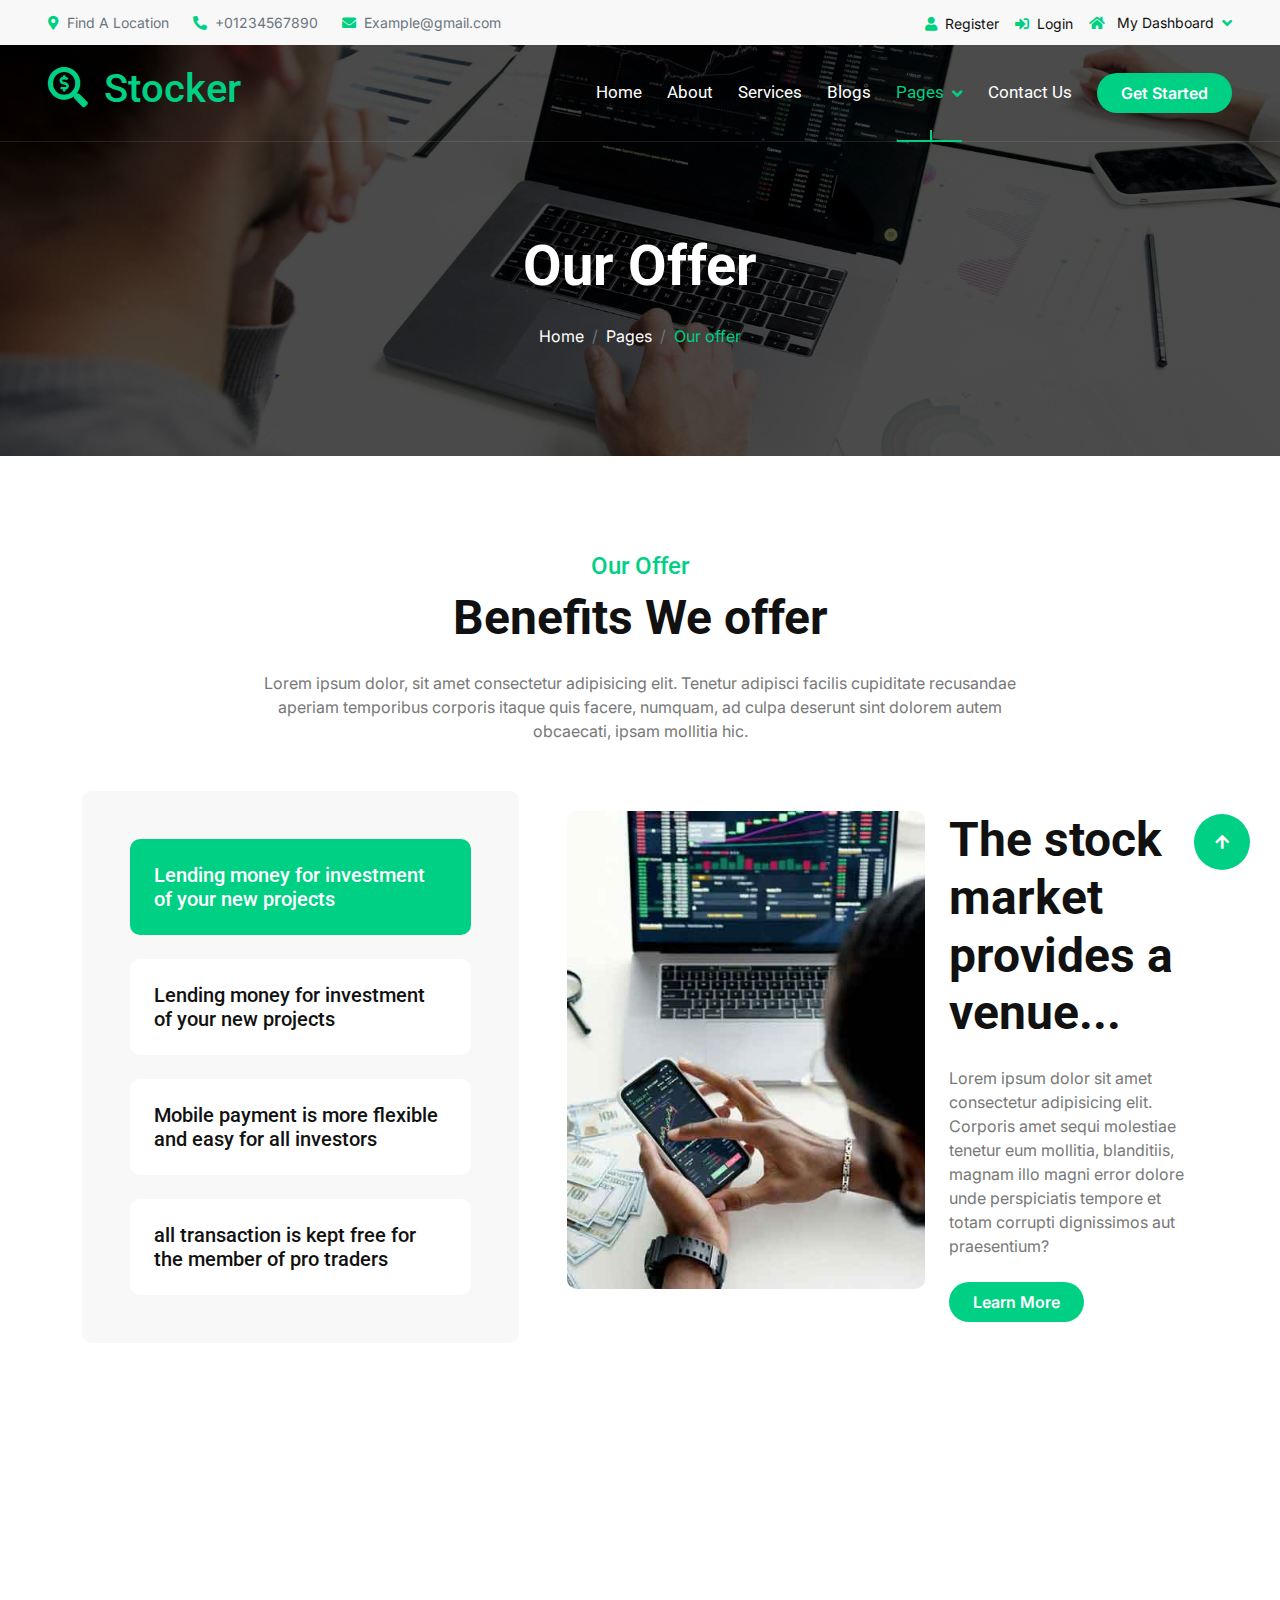
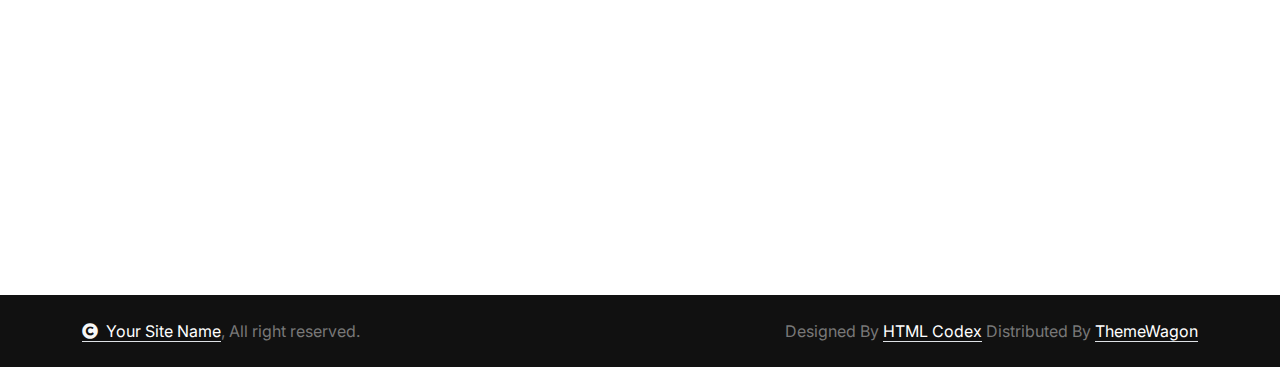
<file: offer.html>
<!DOCTYPE html>
<html lang="en">

    <head>
        <meta charset="utf-8">
        <title>Stocker - Stock Market Website Template</title>
        <meta content="width=device-width, initial-scale=1.0" name="viewport">
        <meta content="" name="keywords">
        <meta content="" name="description">

        <!-- Google Web Fonts -->
        <link rel="preconnect" href="https://fonts.googleapis.com">
        <link rel="preconnect" href="https://fonts.gstatic.com" crossorigin>
        <link href="https://fonts.googleapis.com/css2?family=Inter:wght@100..900&family=Roboto:wght@400;500;700;900&display=swap" rel="stylesheet"> 

        <!-- Icon Font Stylesheet -->
        <link rel="stylesheet" href="https://use.fontawesome.com/releases/v5.15.4/css/all.css"/>
        <link href="https://cdn.jsdelivr.net/npm/bootstrap-icons@1.4.1/font/bootstrap-icons.css" rel="stylesheet">

        <!-- Libraries Stylesheet -->
        <link href="lib/animate/animate.min.css" rel="stylesheet">
        <link href="lib/lightbox/css/lightbox.min.css" rel="stylesheet">
        <link href="lib/owlcarousel/assets/owl.carousel.min.css" rel="stylesheet">


        <!-- Customized Bootstrap Stylesheet -->
        <link href="css/bootstrap.min.css" rel="stylesheet">

        <!-- Template Stylesheet -->
        <link href="css/style.css" rel="stylesheet">
    </head>

    <body>

        <!-- Spinner Start -->
        <div id="spinner" class="show bg-white position-fixed translate-middle w-100 vh-100 top-50 start-50 d-flex align-items-center justify-content-center">
            <div class="spinner-border text-primary" style="width: 3rem; height: 3rem;" role="status">
                <span class="sr-only">Loading...</span>
            </div>
        </div>
        <!-- Spinner End -->

        <!-- Topbar Start -->
        <div class="container-fluid topbar bg-light px-5 d-none d-lg-block">
            <div class="row gx-0 align-items-center">
                <div class="col-lg-8 text-center text-lg-start mb-2 mb-lg-0">
                    <div class="d-flex flex-wrap">
                        <a href="#" class="text-muted small me-4"><i class="fas fa-map-marker-alt text-primary me-2"></i>Find A Location</a>
                        <a href="tel:+01234567890" class="text-muted small me-4"><i class="fas fa-phone-alt text-primary me-2"></i>+01234567890</a>
                        <a href="mailto:example@gmail.com" class="text-muted small me-0"><i class="fas fa-envelope text-primary me-2"></i>Example@gmail.com</a>
                    </div>
                </div>
                <div class="col-lg-4 text-center text-lg-end">
                    <div class="d-inline-flex align-items-center" style="height: 45px;">
                        <a href="#"><small class="me-3 text-dark"><i class="fa fa-user text-primary me-2"></i>Register</small></a>
                        <a href="#"><small class="me-3 text-dark"><i class="fa fa-sign-in-alt text-primary me-2"></i>Login</small></a>
                        <div class="dropdown">
                            <a href="#" class="dropdown-toggle text-dark" data-bs-toggle="dropdown"><small><i class="fa fa-home text-primary me-2"></i> My Dashboard</small></a>
                            <div class="dropdown-menu rounded">
                                <a href="#" class="dropdown-item"><i class="fas fa-user-alt me-2"></i> My Profile</a>
                                <a href="#" class="dropdown-item"><i class="fas fa-comment-alt me-2"></i> Inbox</a>
                                <a href="#" class="dropdown-item"><i class="fas fa-bell me-2"></i> Notifications</a>
                                <a href="#" class="dropdown-item"><i class="fas fa-cog me-2"></i> Account Settings</a>
                                <a href="#" class="dropdown-item"><i class="fas fa-power-off me-2"></i> Log Out</a>
                            </div>
                        </div>
                    </div>
                </div>
            </div>
        </div>
        <!-- Topbar End -->

        <!-- Navbar & Hero Start -->
        <div class="container-fluid position-relative p-0">
            <nav class="navbar navbar-expand-lg navbar-light px-4 px-lg-5 py-3 py-lg-0">
                <a href="" class="navbar-brand p-0">
                    <h1 class="text-primary"><i class="fas fa-search-dollar me-3"></i>Stocker</h1>
                    <!-- <img src="img/logo.png" alt="Logo"> -->
                </a>
                <button class="navbar-toggler" type="button" data-bs-toggle="collapse" data-bs-target="#navbarCollapse">
                    <span class="fa fa-bars"></span>
                </button>
                <div class="collapse navbar-collapse" id="navbarCollapse">
                    <div class="navbar-nav ms-auto py-0">
                        <a href="index.html" class="nav-item nav-link">Home</a>
                        <a href="about.html" class="nav-item nav-link">About</a>
                        <a href="service.html" class="nav-item nav-link">Services</a>
                        <a href="blog.html" class="nav-item nav-link">Blogs</a>
                        <div class="nav-item dropdown">
                            <a href="#" class="nav-link active" data-bs-toggle="dropdown">
                                <span class="dropdown-toggle">Pages</span>
                            </a>
                            <div class="dropdown-menu m-0">
                                <a href="feature.html" class="dropdown-item">Our Features</a>
                                <a href="team.html" class="dropdown-item">Our team</a>
                                <a href="testimonial.html" class="dropdown-item">Testimonial</a>
                                <a href="offer.html" class="dropdown-item active">Our offer</a>
                                <a href="FAQ.html" class="dropdown-item">FAQs</a>
                                <a href="404.html" class="dropdown-item">404 Page</a>
                            </div>
                        </div>
                        <a href="contact.html" class="nav-item nav-link">Contact Us</a>
                    </div>
                    <a href="#" class="btn btn-primary rounded-pill py-2 px-4 my-3 my-lg-0 flex-shrink-0">Get Started</a>
                </div>
            </nav>

            <!-- Header Start -->
            <div class="container-fluid bg-breadcrumb">
                <div class="container text-center py-5" style="max-width: 900px;">
                    <h4 class="text-white display-4 mb-4 wow fadeInDown" data-wow-delay="0.1s">Our Offer</h4>
                    <ol class="breadcrumb d-flex justify-content-center mb-0 wow fadeInDown" data-wow-delay="0.3s">
                        <li class="breadcrumb-item"><a href="index.html">Home</a></li>
                        <li class="breadcrumb-item"><a href="#">Pages</a></li>
                        <li class="breadcrumb-item active text-primary">Our offer</li>
                    </ol>    
                </div>
            </div>
            <!-- Header End -->
        </div>
        <!-- Navbar & Hero End -->


        <!-- Offer Start -->
        <div class="container-fluid offer-section py-5">
            <div class="container py-5">
                <div class="text-center mx-auto pb-5 wow fadeInUp" data-wow-delay="0.2s" style="max-width: 800px;">
                    <h4 class="text-primary">Our Offer</h4>
                    <h1 class="display-5 mb-4">Benefits We offer</h1>
                    <p class="mb-0">Lorem ipsum dolor, sit amet consectetur adipisicing elit. Tenetur adipisci facilis cupiditate recusandae aperiam temporibus corporis itaque quis facere, numquam, ad culpa deserunt sint dolorem autem obcaecati, ipsam mollitia hic.
                    </p>
                </div>
                <div class="row g-5 align-items-center">
                    <div class="col-xl-5 wow fadeInLeft" data-wow-delay="0.2s">
                        <div class="nav nav-pills bg-light rounded p-5">
                            <a class="accordion-link p-4 active mb-4" data-bs-toggle="pill" href="#collapseOne">
                                <h5 class="mb-0">Lending money for investment of your new projects</h5>
                            </a>
                            <a class="accordion-link p-4 mb-4" data-bs-toggle="pill" href="#collapseTwo">
                                <h5 class="mb-0">Lending money for investment of your new projects</h5>
                            </a>
                            <a class="accordion-link p-4 mb-4" data-bs-toggle="pill" href="#collapseThree">
                                <h5 class="mb-0">Mobile payment is more flexible and easy for all investors</h5>
                            </a>
                            <a class="accordion-link p-4 mb-0" data-bs-toggle="pill" href="#collapseFour">
                                <h5 class="mb-0">all transaction is kept free for the member of pro traders</h5>
                            </a>
                        </div>
                    </div>
                    <div class="col-xl-7 wow fadeInRight" data-wow-delay="0.4s">
                        <div class="tab-content">
                            <div id="collapseOne" class="tab-pane fade show p-0 active">
                                <div class="row g-4">
                                    <div class="col-md-7">
                                        <img src="img/offer-1.jpg" class="img-fluid w-100 rounded" alt="">
                                    </div>
                                    <div class="col-md-5">
                                        <h1 class="display-5 mb-4">The stock market provides a venue...</h1>
                                        <p class="mb-4">Lorem ipsum dolor sit amet consectetur adipisicing elit. Corporis amet sequi molestiae tenetur eum mollitia, blanditiis, magnam illo magni error dolore unde perspiciatis tempore et totam corrupti dignissimos aut praesentium?
                                        </p>
                                        <a class="btn btn-primary rounded-pill py-2 px-4" href="#">Learn More</a>
                                    </div>
                                </div>
                            </div>
                            <div id="collapseTwo" class="tab-pane fade show p-0">
                                <div class="row g-4">
                                    <div class="col-md-7">
                                        <img src="img/offer-2.jpg" class="img-fluid w-100 rounded" alt="">
                                    </div>
                                    <div class="col-md-5">
                                        <h1 class="display-5 mb-4">The stock market provides a venue...</h1>
                                        <p class="mb-4">Lorem ipsum dolor sit amet consectetur adipisicing elit. Corporis amet sequi molestiae tenetur eum mollitia, blanditiis, magnam illo magni error dolore unde perspiciatis tempore et totam corrupti dignissimos aut praesentium?
                                        </p>
                                        <a class="btn btn-primary rounded-pill py-2 px-4" href="#">Learn More</a>
                                    </div>
                                </div>
                            </div>
                            <div id="collapseThree" class="tab-pane fade show p-0">
                                <div class="row g-4">
                                    <div class="col-md-7">
                                        <img src="img/offer-3.jpg" class="img-fluid w-100 rounded" alt="">
                                    </div>
                                    <div class="col-md-5">
                                        <h1 class="display-5 mb-4">The stock market provides a venue...</h1>
                                        <p class="mb-4">Lorem ipsum dolor sit amet consectetur adipisicing elit. Corporis amet sequi molestiae tenetur eum mollitia, blanditiis, magnam illo magni error dolore unde perspiciatis tempore et totam corrupti dignissimos aut praesentium?
                                        </p>
                                        <a class="btn btn-primary rounded-pill py-2 px-4" href="#">Learn More</a>
                                    </div>
                                </div>
                            </div>
                            <div id="collapseFour" class="tab-pane fade show p-0">
                                <div class="row g-4">
                                    <div class="col-md-7">
                                        <img src="img/offer-4.jpg" class="img-fluid w-100 rounded" alt="">
                                    </div>
                                    <div class="col-md-5">
                                        <h1 class="display-5 mb-4">The stock market provides a venue...</h1>
                                        <p class="mb-4">Lorem ipsum dolor sit amet consectetur adipisicing elit. Corporis amet sequi molestiae tenetur eum mollitia, blanditiis, magnam illo magni error dolore unde perspiciatis tempore et totam corrupti dignissimos aut praesentium?
                                        </p>
                                        <a class="btn btn-primary rounded-pill py-2 px-4" href="#">Learn More</a>
                                    </div>
                                </div>
                            </div>
                        </div>
                    </div>
                </div>
            </div>
        </div>
        <!-- Offer End -->

        <!-- Footer Start -->
        <div class="container-fluid footer py-5 wow fadeIn" data-wow-delay="0.2s">
            <div class="container py-5 border-start-0 border-end-0" style="border: 1px solid; border-color: rgb(255, 255, 255, 0.08);">
                <div class="row g-5">
                    <div class="col-md-6 col-lg-6 col-xl-4">
                        <div class="footer-item">
                            <a href="index.html" class="p-0">
                                <h4 class="text-white"><i class="fas fa-search-dollar me-3"></i>Stocker</h4>
                                <!-- <img src="img/logo.png" alt="Logo"> -->
                            </a>
                            <p class="mb-4">Dolor amet sit justo amet elitr clita ipsum elitr est.Lorem ipsum dolor sit amet, consectetur adipiscing...</p>
                            <div class="d-flex">
                                <a href="#" class="bg-primary d-flex rounded align-items-center py-2 px-3 me-2">
                                    <i class="fas fa-apple-alt text-white"></i>
                                    <div class="ms-3">
                                        <small class="text-white">Download on the</small>
                                        <h6 class="text-white">App Store</h6>
                                    </div>
                                </a>
                                <a href="#" class="bg-dark d-flex rounded align-items-center py-2 px-3 ms-2">
                                    <i class="fas fa-play text-primary"></i>
                                    <div class="ms-3">
                                        <small class="text-white">Get it on</small>
                                        <h6 class="text-white">Google Play</h6>
                                    </div>
                                </a>
                            </div>
                        </div>
                    </div>
                    <div class="col-md-6 col-lg-6 col-xl-2">
                        <div class="footer-item">
                            <h4 class="text-white mb-4">Quick Links</h4>
                            <a href="#"><i class="fas fa-angle-right me-2"></i> About Us</a>
                            <a href="#"><i class="fas fa-angle-right me-2"></i> Feature</a>
                            <a href="#"><i class="fas fa-angle-right me-2"></i> Attractions</a>
                            <a href="#"><i class="fas fa-angle-right me-2"></i> Tickets</a>
                            <a href="#"><i class="fas fa-angle-right me-2"></i> Blog</a>
                            <a href="#"><i class="fas fa-angle-right me-2"></i> Contact us</a>
                        </div>
                    </div>
                    <div class="col-md-6 col-lg-6 col-xl-3">
                        <div class="footer-item">
                            <h4 class="text-white mb-4">Support</h4>
                            <a href="#"><i class="fas fa-angle-right me-2"></i> Privacy Policy</a>
                            <a href="#"><i class="fas fa-angle-right me-2"></i> Terms & Conditions</a>
                            <a href="#"><i class="fas fa-angle-right me-2"></i> Disclaimer</a>
                            <a href="#"><i class="fas fa-angle-right me-2"></i> Support</a>
                            <a href="#"><i class="fas fa-angle-right me-2"></i> FAQ</a>
                            <a href="#"><i class="fas fa-angle-right me-2"></i> Help</a>
                        </div>
                    </div>
                    <div class="col-md-6 col-lg-6 col-xl-3">
                        <div class="footer-item">
                            <h4 class="text-white mb-4">Contact Info</h4>
                            <div class="d-flex align-items-center">
                                <i class="fas fa-map-marker-alt text-primary me-3"></i>
                                <p class="text-white mb-0">123 Street New York.USA</p>
                            </div>
                            <div class="d-flex align-items-center">
                                <i class="fas fa-envelope text-primary me-3"></i>
                                <p class="text-white mb-0">info@example.com</p>
                            </div>
                            <div class="d-flex align-items-center">
                                <i class="fa fa-phone-alt text-primary me-3"></i>
                                <p class="text-white mb-0">(+012) 3456 7890</p>
                            </div>
                            <div class="d-flex align-items-center mb-4">
                                <i class="fab fa-firefox-browser text-primary me-3"></i>
                                <p class="text-white mb-0">Yoursite@ex.com</p>
                            </div>
                            <div class="d-flex">
                                <a class="btn btn-primary btn-sm-square rounded-circle me-3" href="#"><i class="fab fa-facebook-f text-white"></i></a>
                                <a class="btn btn-primary btn-sm-square rounded-circle me-3" href="#"><i class="fab fa-twitter text-white"></i></a>
                                <a class="btn btn-primary btn-sm-square rounded-circle me-3" href="#"><i class="fab fa-instagram text-white"></i></a>
                                <a class="btn btn-primary btn-sm-square rounded-circle me-0" href="#"><i class="fab fa-linkedin-in text-white"></i></a>
                            </div>
                        </div>
                    </div>
                </div>
            </div>
        </div>
        <!-- Footer End -->
        
        <!-- Copyright Start -->
        <div class="container-fluid copyright py-4">
            <div class="container">
                <div class="row g-4 align-items-center">
                    <div class="col-md-6 text-center text-md-start mb-md-0">
                        <span class="text-body"><a href="#" class="border-bottom text-white"><i class="fas fa-copyright text-light me-2"></i>Your Site Name</a>, All right reserved.</span>
                    </div>
                    <div class="col-md-6 text-center text-md-end text-body">
                        <!--/*** This template is free as long as you keep the below author’s credit link/attribution link/backlink. ***/-->
                        <!--/*** If you'd like to use the template without the below author’s credit link/attribution link/backlink, ***/-->
                        <!--/*** you can purchase the Credit Removal License from "https://htmlcodex.com/credit-removal". ***/-->
                        Designed By <a class="border-bottom text-white" href="https://htmlcodex.com">HTML Codex</a> Distributed By <a class="border-bottom text-white" href="https://themewagon.com">ThemeWagon</a>
                    </div>
                </div>
            </div>
        </div>
        <!-- Copyright End -->


        <!-- Back to Top -->
        <a href="#" class="btn btn-primary btn-lg-square rounded-circle back-to-top"><i class="fa fa-arrow-up"></i></a>   

        
        <!-- JavaScript Libraries -->
        <script src="https://ajax.googleapis.com/ajax/libs/jquery/3.6.4/jquery.min.js"></script>
        <script src="https://cdn.jsdelivr.net/npm/bootstrap@5.0.0/dist/js/bootstrap.bundle.min.js"></script>
        <script src="lib/wow/wow.min.js"></script>
        <script src="lib/easing/easing.min.js"></script>
        <script src="lib/waypoints/waypoints.min.js"></script>
        <script src="lib/counterup/counterup.min.js"></script>
        <script src="lib/lightbox/js/lightbox.min.js"></script>
        <script src="lib/owlcarousel/owl.carousel.min.js"></script>
        

        <!-- Template Javascript -->
        <script src="js/main.js"></script>
    </body>

</html>
</file>
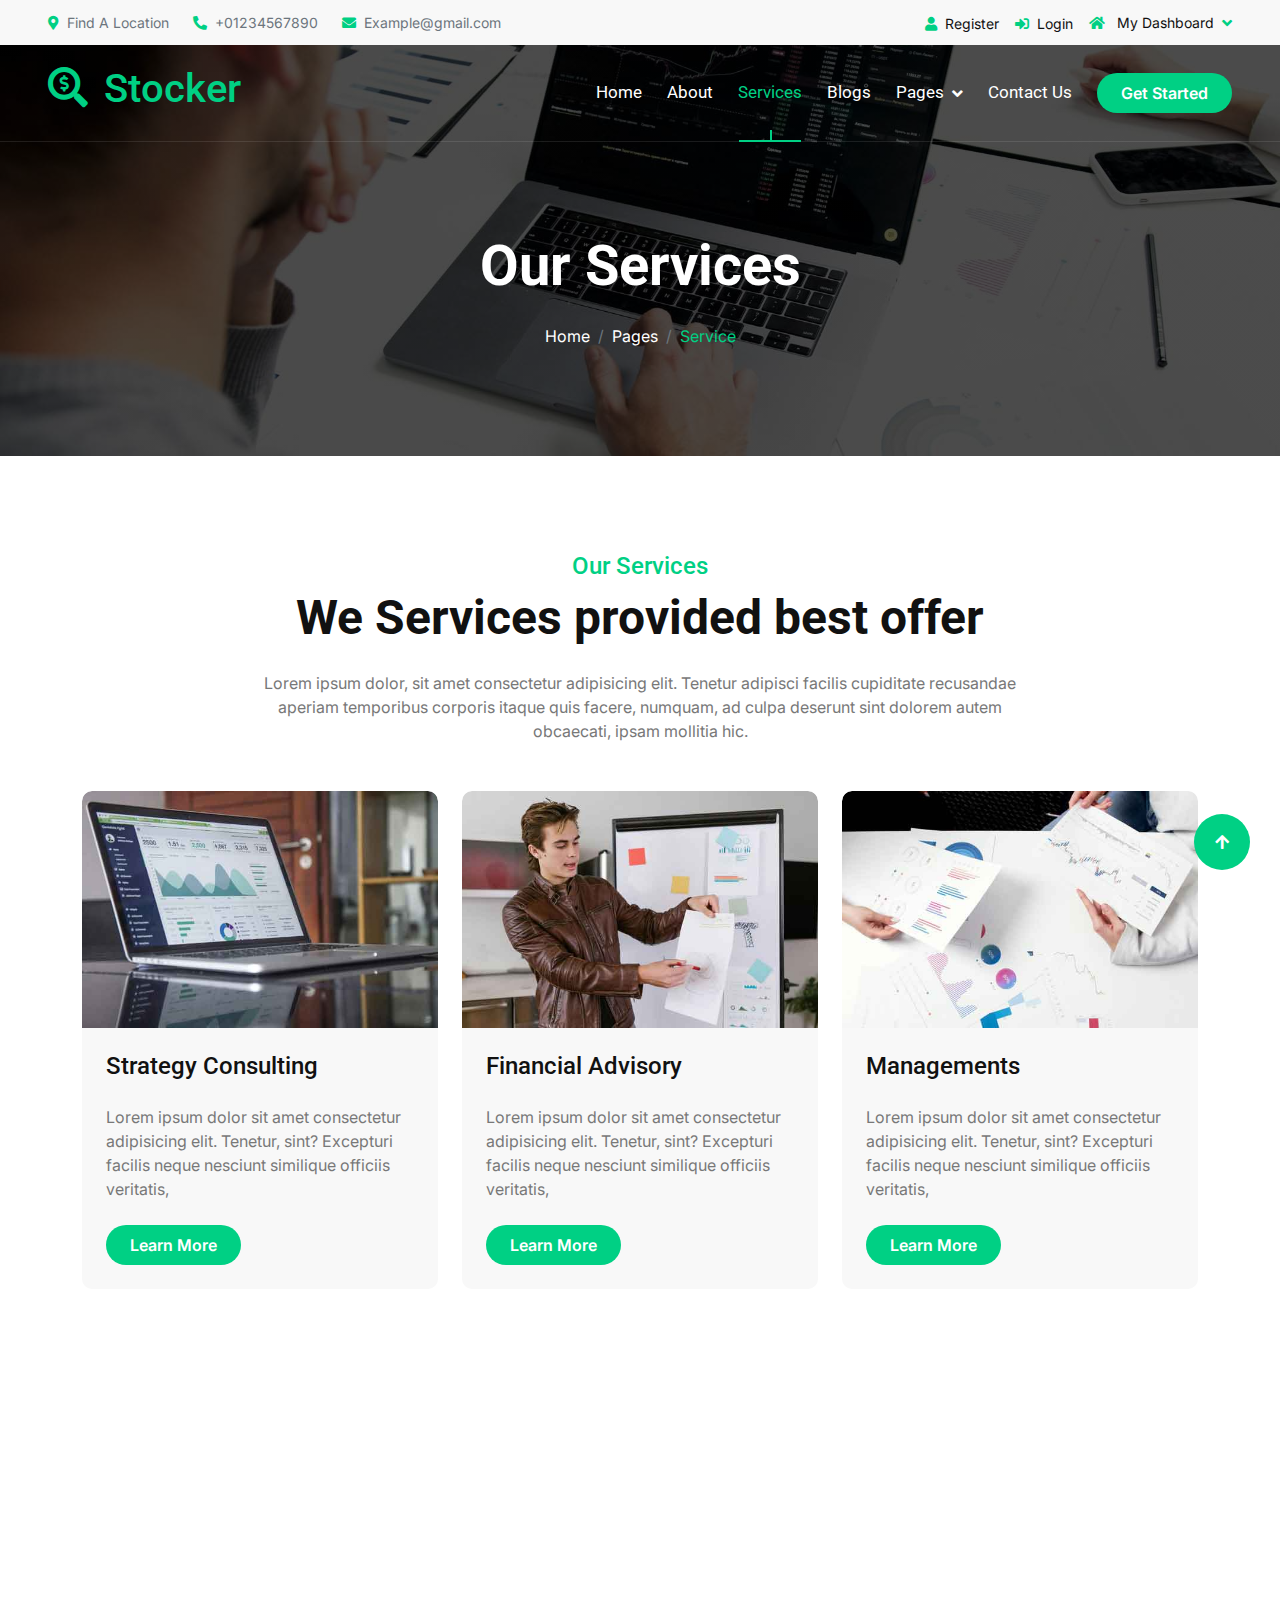
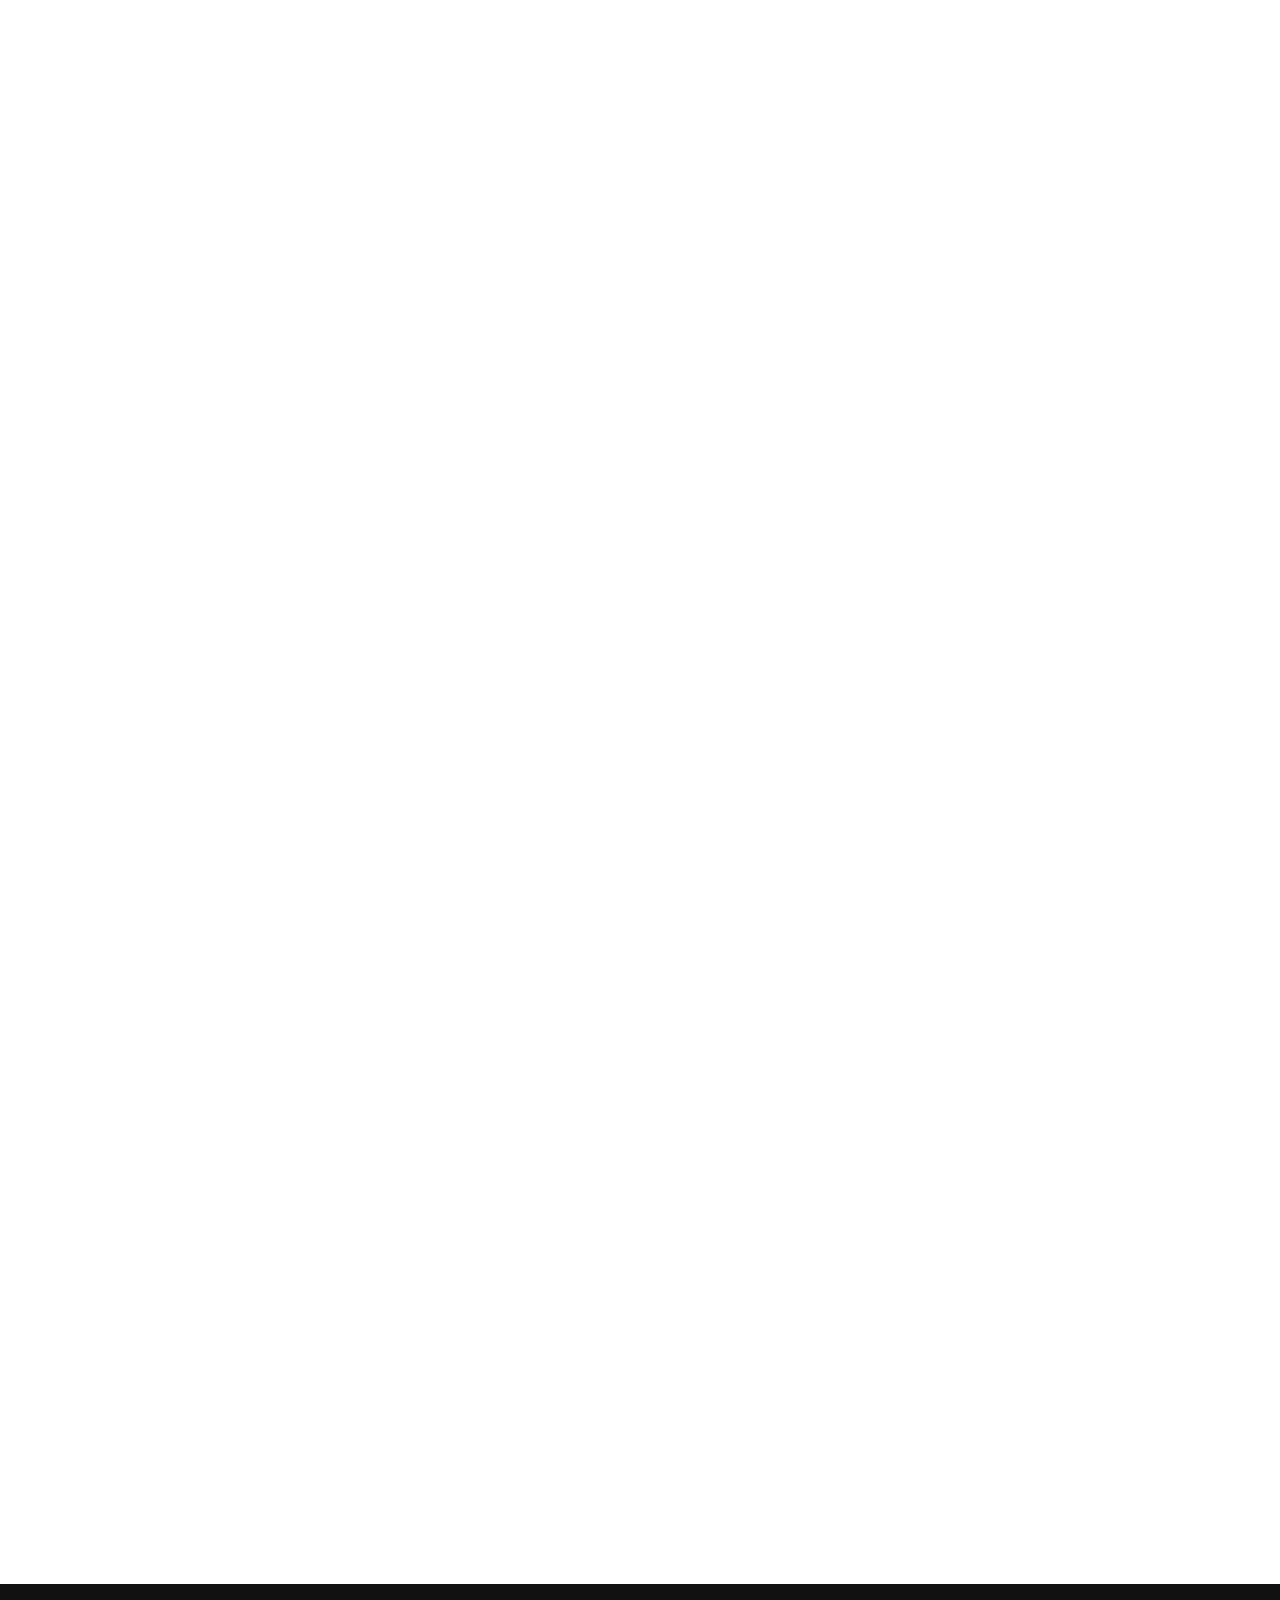
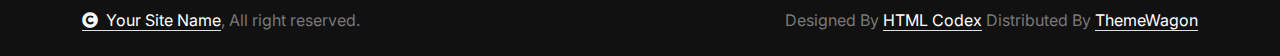
<file: service.html>
<!DOCTYPE html>
<html lang="en">

    <head>
        <meta charset="utf-8">
        <title>Stocker - Stock Market Website Template</title>
        <meta content="width=device-width, initial-scale=1.0" name="viewport">
        <meta content="" name="keywords">
        <meta content="" name="description">

        <!-- Google Web Fonts -->
        <link rel="preconnect" href="https://fonts.googleapis.com">
        <link rel="preconnect" href="https://fonts.gstatic.com" crossorigin>
        <link href="https://fonts.googleapis.com/css2?family=Inter:wght@100..900&family=Roboto:wght@400;500;700;900&display=swap" rel="stylesheet"> 

        <!-- Icon Font Stylesheet -->
        <link rel="stylesheet" href="https://use.fontawesome.com/releases/v5.15.4/css/all.css"/>
        <link href="https://cdn.jsdelivr.net/npm/bootstrap-icons@1.4.1/font/bootstrap-icons.css" rel="stylesheet">

        <!-- Libraries Stylesheet -->
        <link href="lib/animate/animate.min.css" rel="stylesheet">
        <link href="lib/lightbox/css/lightbox.min.css" rel="stylesheet">
        <link href="lib/owlcarousel/assets/owl.carousel.min.css" rel="stylesheet">


        <!-- Customized Bootstrap Stylesheet -->
        <link href="css/bootstrap.min.css" rel="stylesheet">

        <!-- Template Stylesheet -->
        <link href="css/style.css" rel="stylesheet">
    </head>

    <body>

        <!-- Spinner Start -->
        <div id="spinner" class="show bg-white position-fixed translate-middle w-100 vh-100 top-50 start-50 d-flex align-items-center justify-content-center">
            <div class="spinner-border text-primary" style="width: 3rem; height: 3rem;" role="status">
                <span class="sr-only">Loading...</span>
            </div>
        </div>
        <!-- Spinner End -->

        <!-- Topbar Start -->
        <div class="container-fluid topbar bg-light px-5 d-none d-lg-block">
            <div class="row gx-0 align-items-center">
                <div class="col-lg-8 text-center text-lg-start mb-2 mb-lg-0">
                    <div class="d-flex flex-wrap">
                        <a href="#" class="text-muted small me-4"><i class="fas fa-map-marker-alt text-primary me-2"></i>Find A Location</a>
                        <a href="tel:+01234567890" class="text-muted small me-4"><i class="fas fa-phone-alt text-primary me-2"></i>+01234567890</a>
                        <a href="mailto:example@gmail.com" class="text-muted small me-0"><i class="fas fa-envelope text-primary me-2"></i>Example@gmail.com</a>
                    </div>
                </div>
                <div class="col-lg-4 text-center text-lg-end">
                    <div class="d-inline-flex align-items-center" style="height: 45px;">
                        <a href="#"><small class="me-3 text-dark"><i class="fa fa-user text-primary me-2"></i>Register</small></a>
                        <a href="#"><small class="me-3 text-dark"><i class="fa fa-sign-in-alt text-primary me-2"></i>Login</small></a>
                        <div class="dropdown">
                            <a href="#" class="dropdown-toggle text-dark" data-bs-toggle="dropdown"><small><i class="fa fa-home text-primary me-2"></i> My Dashboard</small></a>
                            <div class="dropdown-menu rounded">
                                <a href="#" class="dropdown-item"><i class="fas fa-user-alt me-2"></i> My Profile</a>
                                <a href="#" class="dropdown-item"><i class="fas fa-comment-alt me-2"></i> Inbox</a>
                                <a href="#" class="dropdown-item"><i class="fas fa-bell me-2"></i> Notifications</a>
                                <a href="#" class="dropdown-item"><i class="fas fa-cog me-2"></i> Account Settings</a>
                                <a href="#" class="dropdown-item"><i class="fas fa-power-off me-2"></i> Log Out</a>
                            </div>
                        </div>
                    </div>
                </div>
            </div>
        </div>
        <!-- Topbar End -->

        <!-- Navbar & Hero Start -->
        <div class="container-fluid position-relative p-0">
            <nav class="navbar navbar-expand-lg navbar-light px-4 px-lg-5 py-3 py-lg-0">
                <a href="" class="navbar-brand p-0">
                    <h1 class="text-primary"><i class="fas fa-search-dollar me-3"></i>Stocker</h1>
                    <!-- <img src="img/logo.png" alt="Logo"> -->
                </a>
                <button class="navbar-toggler" type="button" data-bs-toggle="collapse" data-bs-target="#navbarCollapse">
                    <span class="fa fa-bars"></span>
                </button>
                <div class="collapse navbar-collapse" id="navbarCollapse">
                    <div class="navbar-nav ms-auto py-0">
                        <a href="index.html" class="nav-item nav-link">Home</a>
                        <a href="about.html" class="nav-item nav-link">About</a>
                        <a href="service.html" class="nav-item nav-link active">Services</a>
                        <a href="blog.html" class="nav-item nav-link">Blogs</a>
                        <div class="nav-item dropdown">
                            <a href="#" class="nav-link" data-bs-toggle="dropdown">
                                <span class="dropdown-toggle">Pages</span>
                            </a>
                            <div class="dropdown-menu m-0">
                                <a href="feature.html" class="dropdown-item">Our Features</a>
                                <a href="team.html" class="dropdown-item">Our team</a>
                                <a href="testimonial.html" class="dropdown-item">Testimonial</a>
                                <a href="offer.html" class="dropdown-item">Our offer</a>
                                <a href="FAQ.html" class="dropdown-item">FAQs</a>
                                <a href="404.html" class="dropdown-item">404 Page</a>
                            </div>
                        </div>
                        <a href="contact.html" class="nav-item nav-link">Contact Us</a>
                    </div>
                    <a href="#" class="btn btn-primary rounded-pill py-2 px-4 my-3 my-lg-0 flex-shrink-0">Get Started</a>
                </div>
            </nav>

            <!-- Header Start -->
            <div class="container-fluid bg-breadcrumb">
                <div class="container text-center py-5" style="max-width: 900px;">
                    <h4 class="text-white display-4 mb-4 wow fadeInDown" data-wow-delay="0.1s">Our Services</h4>
                    <ol class="breadcrumb d-flex justify-content-center mb-0 wow fadeInDown" data-wow-delay="0.3s">
                        <li class="breadcrumb-item"><a href="index.html">Home</a></li>
                        <li class="breadcrumb-item"><a href="#">Pages</a></li>
                        <li class="breadcrumb-item active text-primary">Service</li>
                    </ol>    
                </div>
            </div>
            <!-- Header End -->
        </div>
        <!-- Navbar & Hero End -->


        <!-- Services Start -->
        <div class="container-fluid service py-5">
            <div class="container py-5">
                <div class="text-center mx-auto pb-5 wow fadeInUp" data-wow-delay="0.2s" style="max-width: 800px;">
                    <h4 class="text-primary">Our Services</h4>
                    <h1 class="display-5 mb-4">We Services provided best offer</h1>
                    <p class="mb-0">Lorem ipsum dolor, sit amet consectetur adipisicing elit. Tenetur adipisci facilis cupiditate recusandae aperiam temporibus corporis itaque quis facere, numquam, ad culpa deserunt sint dolorem autem obcaecati, ipsam mollitia hic.
                    </p>
                </div>
                <div class="row g-4">
                    <div class="col-md-6 col-lg-4 wow fadeInUp" data-wow-delay="0.2s">
                        <div class="service-item">
                            <div class="service-img">
                                <img src="img/service-1.jpg" class="img-fluid rounded-top w-100" alt="Image">
                            </div>
                            <div class="rounded-bottom p-4">
                                <a href="#" class="h4 d-inline-block mb-4"> Strategy Consulting</a>
                                <p class="mb-4">Lorem ipsum dolor sit amet consectetur adipisicing elit. Tenetur, sint? Excepturi facilis neque nesciunt similique officiis veritatis,
                                </p>
                                <a class="btn btn-primary rounded-pill py-2 px-4" href="#">Learn More</a>
                            </div>
                        </div>
                    </div>
                    <div class="col-md-6 col-lg-4 wow fadeInUp" data-wow-delay="0.4s">
                        <div class="service-item">
                            <div class="service-img">
                                <img src="img/service-2.jpg" class="img-fluid rounded-top w-100" alt="Image">
                            </div>
                            <div class="rounded-bottom p-4">
                                <a href="#" class="h4 d-inline-block mb-4">Financial Advisory</a>
                                <p class="mb-4">Lorem ipsum dolor sit amet consectetur adipisicing elit. Tenetur, sint? Excepturi facilis neque nesciunt similique officiis veritatis,
                                </p>
                                <a class="btn btn-primary rounded-pill py-2 px-4" href="#">Learn More</a>
                            </div>
                        </div>
                    </div>
                    <div class="col-md-6 col-lg-4 wow fadeInUp" data-wow-delay="0.6s">
                        <div class="service-item">
                            <div class="service-img">
                                <img src="img/service-3.jpg" class="img-fluid rounded-top w-100" alt="Image">
                            </div>
                            <div class="rounded-bottom p-4">
                                <a href="#" class="h4 d-inline-block mb-4">Managements</a>
                                <p class="mb-4">Lorem ipsum dolor sit amet consectetur adipisicing elit. Tenetur, sint? Excepturi facilis neque nesciunt similique officiis veritatis,
                                </p>
                                <a class="btn btn-primary rounded-pill py-2 px-4" href="#">Learn More</a>
                            </div>
                        </div>
                    </div>
                    <div class="col-md-6 col-lg-4 wow fadeInUp" data-wow-delay="0.2s">
                        <div class="service-item">
                            <div class="service-img">
                                <img src="img/service-4.jpg" class="img-fluid rounded-top w-100" alt="Image">
                            </div>
                            <div class="rounded-bottom p-4">
                                <a href="#" class="h4 d-inline-block mb-4">Supply Optimization</a>
                                <p class="mb-4">Lorem ipsum dolor sit amet consectetur adipisicing elit. Tenetur, sint? Excepturi facilis neque nesciunt similique officiis veritatis,
                                </p>
                                <a class="btn btn-primary rounded-pill py-2 px-4" href="#">Learn More</a>
                            </div>
                        </div>
                    </div>
                    <div class="col-md-6 col-lg-4 wow fadeInUp" data-wow-delay="0.4s">
                        <div class="service-item">
                            <div class="service-img">
                                <img src="img/service-5.jpg" class="img-fluid rounded-top w-100" alt="Image">
                            </div>
                            <div class="rounded-bottom p-4">
                                <a href="#" class="h4 d-inline-block mb-4">Hr Consulting</a>
                                <p class="mb-4">Lorem ipsum dolor sit amet consectetur adipisicing elit. Tenetur, sint? Excepturi facilis neque nesciunt similique officiis veritatis,
                                </p>
                                <a class="btn btn-primary rounded-pill py-2 px-4" href="#">Learn More</a>
                            </div>
                        </div>
                    </div>
                    <div class="col-md-6 col-lg-4 wow fadeInUp" data-wow-delay="0.6s">
                        <div class="service-item">
                            <div class="service-img">
                                <img src="img/service-6.jpg" class="img-fluid rounded-top w-100" alt="Image">
                            </div>
                            <div class="rounded-bottom p-4">
                                <a href="#" class="h4 d-inline-block mb-4">Marketing Consulting</a>
                                <p class="mb-4">Lorem ipsum dolor sit amet consectetur adipisicing elit. Tenetur, sint? Excepturi facilis neque nesciunt similique officiis veritatis,
                                </p>
                                <a class="btn btn-primary rounded-pill py-2 px-4" href="#">Learn More</a>
                            </div>
                        </div>
                    </div>
                </div>
            </div>
        </div>
        <!-- Services End -->

        <!-- Testimonial Start -->
        <div class="container-fluid testimonial pb-5">
            <div class="container pb-5">
                <div class="text-center mx-auto pb-5 wow fadeInUp" data-wow-delay="0.2s" style="max-width: 800px;">
                    <h4 class="text-primary">Testimonial</h4>
                    <h1 class="display-5 mb-4">Our Clients Riviews</h1>
                    <p class="mb-0">Lorem ipsum dolor, sit amet consectetur adipisicing elit. Tenetur adipisci facilis cupiditate recusandae aperiam temporibus corporis itaque quis facere, numquam, ad culpa deserunt sint dolorem autem obcaecati, ipsam mollitia hic.
                    </p>
                </div>
                <div class="owl-carousel testimonial-carousel wow fadeInUp" data-wow-delay="0.2s">
                    <div class="testimonial-item">
                        <div class="testimonial-quote-left">
                            <i class="fas fa-quote-left fa-2x"></i>
                        </div>
                        <div class="testimonial-img">
                            <img src="img/testimonial-1.jpg" class="img-fluid" alt="Image">
                        </div>
                        <div class="testimonial-text">
                            <p class="mb-0">Lorem ipsum dolor sit amet consectetur adipisicing elit. Facilis blanditiis excepturi quisquam temporibus voluptatum reprehenderit culpa, quasi corrupti laborum accusamus.
                            </p>
                        </div>
                        <div class="testimonial-title">
                            <div>
                                <h4 class="mb-0">Person Name</h4>
                                <p class="mb-0">Profession</p>
                            </div>
                            <div class="d-flex text-primary">
                                <i class="fas fa-star"></i>
                                <i class="fas fa-star"></i>
                                <i class="fas fa-star"></i>
                                <i class="fas fa-star"></i>
                                <i class="fas fa-star"></i>
                            </div>
                        </div>
                        <div class="testimonial-quote-right">
                            <i class="fas fa-quote-right fa-2x"></i>
                        </div>
                    </div>
                    <div class="testimonial-item">
                        <div class="testimonial-quote-left">
                            <i class="fas fa-quote-left fa-2x"></i>
                        </div>
                        <div class="testimonial-img">
                            <img src="img/testimonial-2.jpg" class="img-fluid" alt="Image">
                        </div>
                        <div class="testimonial-text">
                            <p class="mb-0">Lorem ipsum dolor sit amet consectetur adipisicing elit. Facilis blanditiis excepturi quisquam temporibus voluptatum reprehenderit culpa, quasi corrupti laborum accusamus.
                            </p>
                        </div>
                        <div class="testimonial-title">
                            <div>
                                <h4 class="mb-0">Person Name</h4>
                                <p class="mb-0">Profession</p>
                            </div>
                            <div class="d-flex text-primary">
                                <i class="fas fa-star"></i>
                                <i class="fas fa-star"></i>
                                <i class="fas fa-star"></i>
                                <i class="fas fa-star"></i>
                                <i class="fas fa-star"></i>
                            </div>
                        </div>
                        <div class="testimonial-quote-right">
                            <i class="fas fa-quote-right fa-2x"></i>
                        </div>
                    </div>
                    <div class="testimonial-item">
                        <div class="testimonial-quote-left">
                            <i class="fas fa-quote-left fa-2x"></i>
                        </div>
                        <div class="testimonial-img">
                            <img src="img/testimonial-3.jpg" class="img-fluid" alt="Image">
                        </div>
                        <div class="testimonial-text">
                            <p class="mb-0">Lorem ipsum dolor sit amet consectetur adipisicing elit. Facilis blanditiis excepturi quisquam temporibus voluptatum reprehenderit culpa, quasi corrupti laborum accusamus.
                            </p>
                        </div>
                        <div class="testimonial-title">
                            <div>
                                <h4 class="mb-0">Person Name</h4>
                                <p class="mb-0">Profession</p>
                            </div>
                            <div class="d-flex text-primary">
                                <i class="fas fa-star"></i>
                                <i class="fas fa-star"></i>
                                <i class="fas fa-star"></i>
                                <i class="fas fa-star"></i>
                                <i class="fas fa-star"></i>
                            </div>
                        </div>
                        <div class="testimonial-quote-right">
                            <i class="fas fa-quote-right fa-2x"></i>
                        </div>
                    </div>
                    <div class="testimonial-item">
                        <div class="testimonial-quote-left">
                            <i class="fas fa-quote-left fa-2x"></i>
                        </div>
                        <div class="testimonial-img">
                            <img src="img/testimonial-2.jpg" class="img-fluid" alt="Image">
                        </div>
                        <div class="testimonial-text">
                            <p class="mb-0">Lorem ipsum dolor sit amet consectetur adipisicing elit. Facilis blanditiis excepturi quisquam temporibus voluptatum reprehenderit culpa, quasi corrupti laborum accusamus.
                            </p>
                        </div>
                        <div class="testimonial-title">
                            <div>
                                <h4 class="mb-0">Person Name</h4>
                                <p class="mb-0">Profession</p>
                            </div>
                            <div class="d-flex text-primary">
                                <i class="fas fa-star"></i>
                                <i class="fas fa-star"></i>
                                <i class="fas fa-star"></i>
                                <i class="fas fa-star"></i>
                                <i class="fas fa-star"></i>
                            </div>
                        </div>
                        <div class="testimonial-quote-right">
                            <i class="fas fa-quote-right fa-2x"></i>
                        </div>
                    </div>
                </div>
            </div>
        </div>
        <!-- Testimonial End -->

        <!-- Footer Start -->
        <div class="container-fluid footer py-5 wow fadeIn" data-wow-delay="0.2s">
            <div class="container py-5 border-start-0 border-end-0" style="border: 1px solid; border-color: rgb(255, 255, 255, 0.08);">
                <div class="row g-5">
                    <div class="col-md-6 col-lg-6 col-xl-4">
                        <div class="footer-item">
                            <a href="index.html" class="p-0">
                                <h4 class="text-white"><i class="fas fa-search-dollar me-3"></i>Stocker</h4>
                                <!-- <img src="img/logo.png" alt="Logo"> -->
                            </a>
                            <p class="mb-4">Dolor amet sit justo amet elitr clita ipsum elitr est.Lorem ipsum dolor sit amet, consectetur adipiscing...</p>
                            <div class="d-flex">
                                <a href="#" class="bg-primary d-flex rounded align-items-center py-2 px-3 me-2">
                                    <i class="fas fa-apple-alt text-white"></i>
                                    <div class="ms-3">
                                        <small class="text-white">Download on the</small>
                                        <h6 class="text-white">App Store</h6>
                                    </div>
                                </a>
                                <a href="#" class="bg-dark d-flex rounded align-items-center py-2 px-3 ms-2">
                                    <i class="fas fa-play text-primary"></i>
                                    <div class="ms-3">
                                        <small class="text-white">Get it on</small>
                                        <h6 class="text-white">Google Play</h6>
                                    </div>
                                </a>
                            </div>
                        </div>
                    </div>
                    <div class="col-md-6 col-lg-6 col-xl-2">
                        <div class="footer-item">
                            <h4 class="text-white mb-4">Quick Links</h4>
                            <a href="#"><i class="fas fa-angle-right me-2"></i> About Us</a>
                            <a href="#"><i class="fas fa-angle-right me-2"></i> Feature</a>
                            <a href="#"><i class="fas fa-angle-right me-2"></i> Attractions</a>
                            <a href="#"><i class="fas fa-angle-right me-2"></i> Tickets</a>
                            <a href="#"><i class="fas fa-angle-right me-2"></i> Blog</a>
                            <a href="#"><i class="fas fa-angle-right me-2"></i> Contact us</a>
                        </div>
                    </div>
                    <div class="col-md-6 col-lg-6 col-xl-3">
                        <div class="footer-item">
                            <h4 class="text-white mb-4">Support</h4>
                            <a href="#"><i class="fas fa-angle-right me-2"></i> Privacy Policy</a>
                            <a href="#"><i class="fas fa-angle-right me-2"></i> Terms & Conditions</a>
                            <a href="#"><i class="fas fa-angle-right me-2"></i> Disclaimer</a>
                            <a href="#"><i class="fas fa-angle-right me-2"></i> Support</a>
                            <a href="#"><i class="fas fa-angle-right me-2"></i> FAQ</a>
                            <a href="#"><i class="fas fa-angle-right me-2"></i> Help</a>
                        </div>
                    </div>
                    <div class="col-md-6 col-lg-6 col-xl-3">
                        <div class="footer-item">
                            <h4 class="text-white mb-4">Contact Info</h4>
                            <div class="d-flex align-items-center">
                                <i class="fas fa-map-marker-alt text-primary me-3"></i>
                                <p class="text-white mb-0">123 Street New York.USA</p>
                            </div>
                            <div class="d-flex align-items-center">
                                <i class="fas fa-envelope text-primary me-3"></i>
                                <p class="text-white mb-0">info@example.com</p>
                            </div>
                            <div class="d-flex align-items-center">
                                <i class="fa fa-phone-alt text-primary me-3"></i>
                                <p class="text-white mb-0">(+012) 3456 7890</p>
                            </div>
                            <div class="d-flex align-items-center mb-4">
                                <i class="fab fa-firefox-browser text-primary me-3"></i>
                                <p class="text-white mb-0">Yoursite@ex.com</p>
                            </div>
                            <div class="d-flex">
                                <a class="btn btn-primary btn-sm-square rounded-circle me-3" href="#"><i class="fab fa-facebook-f text-white"></i></a>
                                <a class="btn btn-primary btn-sm-square rounded-circle me-3" href="#"><i class="fab fa-twitter text-white"></i></a>
                                <a class="btn btn-primary btn-sm-square rounded-circle me-3" href="#"><i class="fab fa-instagram text-white"></i></a>
                                <a class="btn btn-primary btn-sm-square rounded-circle me-0" href="#"><i class="fab fa-linkedin-in text-white"></i></a>
                            </div>
                        </div>
                    </div>
                </div>
            </div>
        </div>
        <!-- Footer End -->
        
        <!-- Copyright Start -->
        <div class="container-fluid copyright py-4">
            <div class="container">
                <div class="row g-4 align-items-center">
                    <div class="col-md-6 text-center text-md-start mb-md-0">
                        <span class="text-body"><a href="#" class="border-bottom text-white"><i class="fas fa-copyright text-light me-2"></i>Your Site Name</a>, All right reserved.</span>
                    </div>
                    <div class="col-md-6 text-center text-md-end text-body">
                        <!--/*** This template is free as long as you keep the below author’s credit link/attribution link/backlink. ***/-->
                        <!--/*** If you'd like to use the template without the below author’s credit link/attribution link/backlink, ***/-->
                        <!--/*** you can purchase the Credit Removal License from "https://htmlcodex.com/credit-removal". ***/-->
                        Designed By <a class="border-bottom text-white" href="https://htmlcodex.com">HTML Codex</a> Distributed By <a class="border-bottom text-white" href="https://themewagon.com">ThemeWagon</a>
                    </div>
                </div>
            </div>
        </div>
        <!-- Copyright End -->


        <!-- Back to Top -->
        <a href="#" class="btn btn-primary btn-lg-square rounded-circle back-to-top"><i class="fa fa-arrow-up"></i></a>   

        
        <!-- JavaScript Libraries -->
        <script src="https://ajax.googleapis.com/ajax/libs/jquery/3.6.4/jquery.min.js"></script>
        <script src="https://cdn.jsdelivr.net/npm/bootstrap@5.0.0/dist/js/bootstrap.bundle.min.js"></script>
        <script src="lib/wow/wow.min.js"></script>
        <script src="lib/easing/easing.min.js"></script>
        <script src="lib/waypoints/waypoints.min.js"></script>
        <script src="lib/counterup/counterup.min.js"></script>
        <script src="lib/lightbox/js/lightbox.min.js"></script>
        <script src="lib/owlcarousel/owl.carousel.min.js"></script>
        

        <!-- Template Javascript -->
        <script src="js/main.js"></script>
    </body>

</html>
</file>
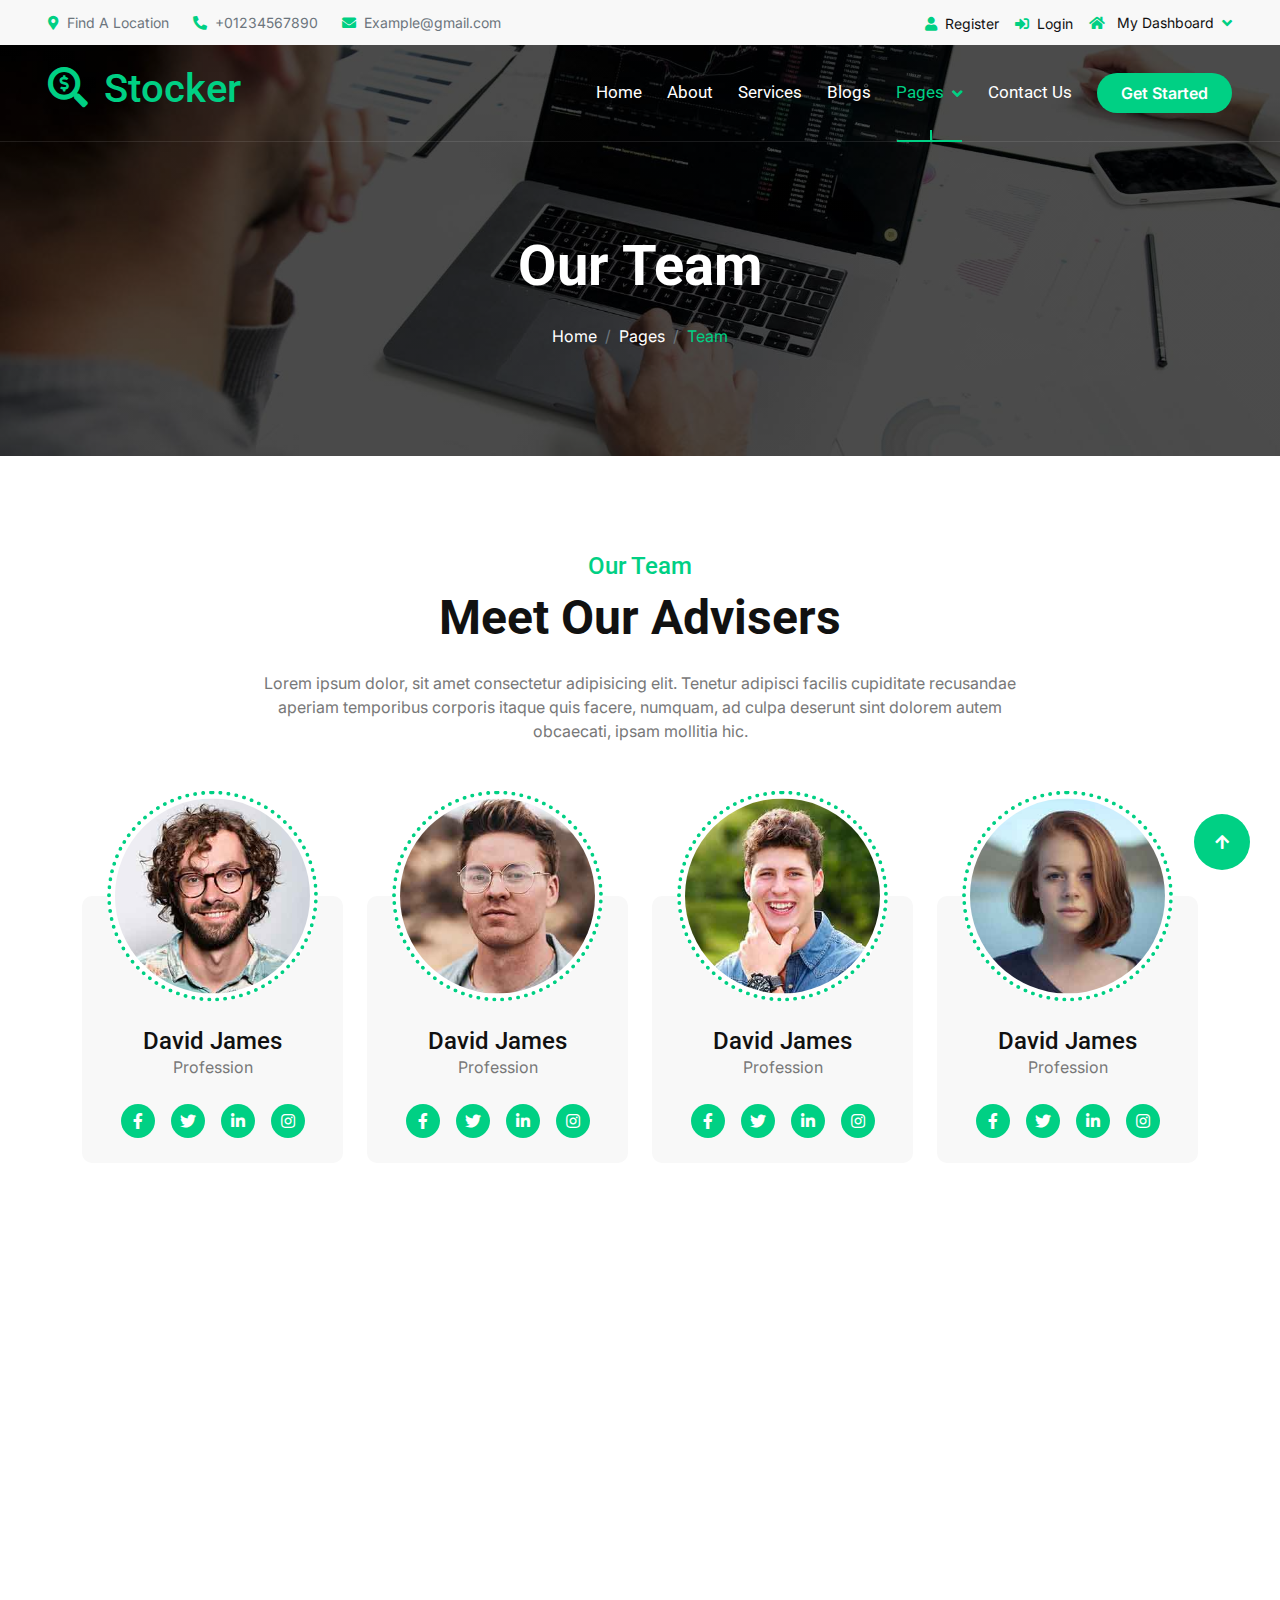
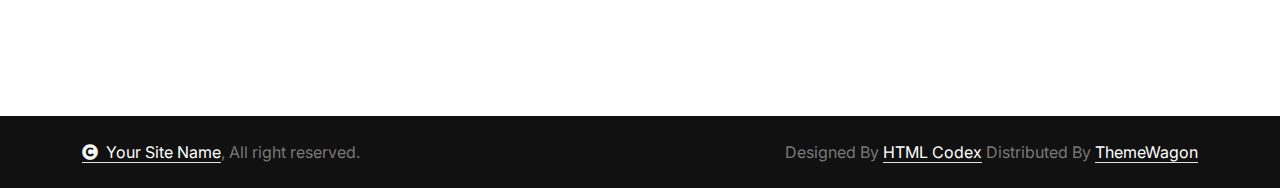
<file: team.html>
<!DOCTYPE html>
<html lang="en">

    <head>
        <meta charset="utf-8">
        <title>Stocker - Stock Market Website Template</title>
        <meta content="width=device-width, initial-scale=1.0" name="viewport">
        <meta content="" name="keywords">
        <meta content="" name="description">

        <!-- Google Web Fonts -->
        <link rel="preconnect" href="https://fonts.googleapis.com">
        <link rel="preconnect" href="https://fonts.gstatic.com" crossorigin>
        <link href="https://fonts.googleapis.com/css2?family=Inter:wght@100..900&family=Roboto:wght@400;500;700;900&display=swap" rel="stylesheet"> 

        <!-- Icon Font Stylesheet -->
        <link rel="stylesheet" href="https://use.fontawesome.com/releases/v5.15.4/css/all.css"/>
        <link href="https://cdn.jsdelivr.net/npm/bootstrap-icons@1.4.1/font/bootstrap-icons.css" rel="stylesheet">

        <!-- Libraries Stylesheet -->
        <link href="lib/animate/animate.min.css" rel="stylesheet">
        <link href="lib/lightbox/css/lightbox.min.css" rel="stylesheet">
        <link href="lib/owlcarousel/assets/owl.carousel.min.css" rel="stylesheet">


        <!-- Customized Bootstrap Stylesheet -->
        <link href="css/bootstrap.min.css" rel="stylesheet">

        <!-- Template Stylesheet -->
        <link href="css/style.css" rel="stylesheet">
    </head>

    <body>

        <!-- Spinner Start -->
        <div id="spinner" class="show bg-white position-fixed translate-middle w-100 vh-100 top-50 start-50 d-flex align-items-center justify-content-center">
            <div class="spinner-border text-primary" style="width: 3rem; height: 3rem;" role="status">
                <span class="sr-only">Loading...</span>
            </div>
        </div>
        <!-- Spinner End -->

        <!-- Topbar Start -->
        <div class="container-fluid topbar bg-light px-5 d-none d-lg-block">
            <div class="row gx-0 align-items-center">
                <div class="col-lg-8 text-center text-lg-start mb-2 mb-lg-0">
                    <div class="d-flex flex-wrap">
                        <a href="#" class="text-muted small me-4"><i class="fas fa-map-marker-alt text-primary me-2"></i>Find A Location</a>
                        <a href="tel:+01234567890" class="text-muted small me-4"><i class="fas fa-phone-alt text-primary me-2"></i>+01234567890</a>
                        <a href="mailto:example@gmail.com" class="text-muted small me-0"><i class="fas fa-envelope text-primary me-2"></i>Example@gmail.com</a>
                    </div>
                </div>
                <div class="col-lg-4 text-center text-lg-end">
                    <div class="d-inline-flex align-items-center" style="height: 45px;">
                        <a href="#"><small class="me-3 text-dark"><i class="fa fa-user text-primary me-2"></i>Register</small></a>
                        <a href="#"><small class="me-3 text-dark"><i class="fa fa-sign-in-alt text-primary me-2"></i>Login</small></a>
                        <div class="dropdown">
                            <a href="#" class="dropdown-toggle text-dark" data-bs-toggle="dropdown"><small><i class="fa fa-home text-primary me-2"></i> My Dashboard</small></a>
                            <div class="dropdown-menu rounded">
                                <a href="#" class="dropdown-item"><i class="fas fa-user-alt me-2"></i> My Profile</a>
                                <a href="#" class="dropdown-item"><i class="fas fa-comment-alt me-2"></i> Inbox</a>
                                <a href="#" class="dropdown-item"><i class="fas fa-bell me-2"></i> Notifications</a>
                                <a href="#" class="dropdown-item"><i class="fas fa-cog me-2"></i> Account Settings</a>
                                <a href="#" class="dropdown-item"><i class="fas fa-power-off me-2"></i> Log Out</a>
                            </div>
                        </div>
                    </div>
                </div>
            </div>
        </div>
        <!-- Topbar End -->

        <!-- Navbar & Hero Start -->
        <div class="container-fluid position-relative p-0">
            <nav class="navbar navbar-expand-lg navbar-light px-4 px-lg-5 py-3 py-lg-0">
                <a href="" class="navbar-brand p-0">
                    <h1 class="text-primary"><i class="fas fa-search-dollar me-3"></i>Stocker</h1>
                    <!-- <img src="img/logo.png" alt="Logo"> -->
                </a>
                <button class="navbar-toggler" type="button" data-bs-toggle="collapse" data-bs-target="#navbarCollapse">
                    <span class="fa fa-bars"></span>
                </button>
                <div class="collapse navbar-collapse" id="navbarCollapse">
                    <div class="navbar-nav ms-auto py-0">
                        <a href="index.html" class="nav-item nav-link">Home</a>
                        <a href="about.html" class="nav-item nav-link">About</a>
                        <a href="service.html" class="nav-item nav-link">Services</a>
                        <a href="blog.html" class="nav-item nav-link">Blogs</a>
                        <div class="nav-item dropdown">
                            <a href="#" class="nav-link active" data-bs-toggle="dropdown">
                                <span class="dropdown-toggle">Pages</span>
                            </a>
                            <div class="dropdown-menu m-0">
                                <a href="feature.html" class="dropdown-item">Our Features</a>
                                <a href="team.html" class="dropdown-item active">Our team</a>
                                <a href="testimonial.html" class="dropdown-item">Testimonial</a>
                                <a href="offer.html" class="dropdown-item">Our offer</a>
                                <a href="FAQ.html" class="dropdown-item">FAQs</a>
                                <a href="404.html" class="dropdown-item">404 Page</a>
                            </div>
                        </div>
                        <a href="contact.html" class="nav-item nav-link">Contact Us</a>
                    </div>
                    <a href="#" class="btn btn-primary rounded-pill py-2 px-4 my-3 my-lg-0 flex-shrink-0">Get Started</a>
                </div>
            </nav>

            <!-- Header Start -->
            <div class="container-fluid bg-breadcrumb">
                <div class="container text-center py-5" style="max-width: 900px;">
                    <h4 class="text-white display-4 mb-4 wow fadeInDown" data-wow-delay="0.1s">Our Team</h4>
                    <ol class="breadcrumb d-flex justify-content-center mb-0 wow fadeInDown" data-wow-delay="0.3s">
                        <li class="breadcrumb-item"><a href="index.html">Home</a></li>
                        <li class="breadcrumb-item"><a href="#">Pages</a></li>
                        <li class="breadcrumb-item active text-primary">Team</li>
                    </ol>    
                </div>
            </div>
            <!-- Header End -->
        </div>
        <!-- Navbar & Hero End -->


        <!-- Team Start -->
        <div class="container-fluid team py-5">
            <div class="container py-5">
                <div class="text-center mx-auto pb-5 wow fadeInUp" data-wow-delay="0.2s" style="max-width: 800px;">
                    <h4 class="text-primary">Our Team</h4>
                    <h1 class="display-5 mb-4">Meet Our Advisers</h1>
                    <p class="mb-0">Lorem ipsum dolor, sit amet consectetur adipisicing elit. Tenetur adipisci facilis cupiditate recusandae aperiam temporibus corporis itaque quis facere, numquam, ad culpa deserunt sint dolorem autem obcaecati, ipsam mollitia hic.
                    </p>
                </div>
                <div class="row g-4">
                    <div class="col-md-6 col-lg-6 col-xl-3 wow fadeInUp" data-wow-delay="0.2s">
                        <div class="team-item">
                            <div class="team-img">
                                <img src="img/team-1.jpg" class="img-fluid" alt="">
                            </div>
                            <div class="team-title">
                                <h4 class="mb-0">David James</h4>
                                <p class="mb-0">Profession</p>
                            </div>
                            <div class="team-icon">
                                <a class="btn btn-primary btn-sm-square rounded-circle me-3" href=""><i class="fab fa-facebook-f"></i></a>
                                <a class="btn btn-primary btn-sm-square rounded-circle me-3" href=""><i class="fab fa-twitter"></i></a>
                                <a class="btn btn-primary btn-sm-square rounded-circle me-3" href=""><i class="fab fa-linkedin-in"></i></a>
                                <a class="btn btn-primary btn-sm-square rounded-circle me-0" href=""><i class="fab fa-instagram"></i></a>
                            </div>
                        </div>
                    </div>
                    <div class="col-md-6 col-lg-6 col-xl-3 wow fadeInUp" data-wow-delay="0.4s">
                        <div class="team-item">
                            <div class="team-img">
                                <img src="img/team-2.jpg" class="img-fluid" alt="">
                            </div>
                            <div class="team-title">
                                <h4 class="mb-0">David James</h4>
                                <p class="mb-0">Profession</p>
                            </div>
                            <div class="team-icon">
                                <a class="btn btn-primary btn-sm-square rounded-circle me-3" href=""><i class="fab fa-facebook-f"></i></a>
                                <a class="btn btn-primary btn-sm-square rounded-circle me-3" href=""><i class="fab fa-twitter"></i></a>
                                <a class="btn btn-primary btn-sm-square rounded-circle me-3" href=""><i class="fab fa-linkedin-in"></i></a>
                                <a class="btn btn-primary btn-sm-square rounded-circle me-0" href=""><i class="fab fa-instagram"></i></a>
                            </div>
                        </div>
                    </div>
                    <div class="col-md-6 col-lg-6 col-xl-3 wow fadeInUp" data-wow-delay="0.6s">
                        <div class="team-item">
                            <div class="team-img">
                                <img src="img/team-3.jpg" class="img-fluid" alt="">
                            </div>
                            <div class="team-title">
                                <h4 class="mb-0">David James</h4>
                                <p class="mb-0">Profession</p>
                            </div>
                            <div class="team-icon">
                                <a class="btn btn-primary btn-sm-square rounded-circle me-3" href=""><i class="fab fa-facebook-f"></i></a>
                                <a class="btn btn-primary btn-sm-square rounded-circle me-3" href=""><i class="fab fa-twitter"></i></a>
                                <a class="btn btn-primary btn-sm-square rounded-circle me-3" href=""><i class="fab fa-linkedin-in"></i></a>
                                <a class="btn btn-primary btn-sm-square rounded-circle me-0" href=""><i class="fab fa-instagram"></i></a>
                            </div>
                        </div>
                    </div>
                    <div class="col-md-6 col-lg-6 col-xl-3 wow fadeInUp" data-wow-delay="0.8s">
                        <div class="team-item">
                            <div class="team-img">
                                <img src="img/team-4.jpg" class="img-fluid" alt="">
                            </div>
                            <div class="team-title">
                                <h4 class="mb-0">David James</h4>
                                <p class="mb-0">Profession</p>
                            </div>
                            <div class="team-icon">
                                <a class="btn btn-primary btn-sm-square rounded-circle me-3" href=""><i class="fab fa-facebook-f"></i></a>
                                <a class="btn btn-primary btn-sm-square rounded-circle me-3" href=""><i class="fab fa-twitter"></i></a>
                                <a class="btn btn-primary btn-sm-square rounded-circle me-3" href=""><i class="fab fa-linkedin-in"></i></a>
                                <a class="btn btn-primary btn-sm-square rounded-circle me-0" href=""><i class="fab fa-instagram"></i></a>
                            </div>
                        </div>
                    </div>
                </div>
            </div>
        </div>
        <!-- Team End -->

        <!-- Footer Start -->
        <div class="container-fluid footer py-5 wow fadeIn" data-wow-delay="0.2s">
            <div class="container py-5 border-start-0 border-end-0" style="border: 1px solid; border-color: rgb(255, 255, 255, 0.08);">
                <div class="row g-5">
                    <div class="col-md-6 col-lg-6 col-xl-4">
                        <div class="footer-item">
                            <a href="index.html" class="p-0">
                                <h4 class="text-white"><i class="fas fa-search-dollar me-3"></i>Stocker</h4>
                                <!-- <img src="img/logo.png" alt="Logo"> -->
                            </a>
                            <p class="mb-4">Dolor amet sit justo amet elitr clita ipsum elitr est.Lorem ipsum dolor sit amet, consectetur adipiscing...</p>
                            <div class="d-flex">
                                <a href="#" class="bg-primary d-flex rounded align-items-center py-2 px-3 me-2">
                                    <i class="fas fa-apple-alt text-white"></i>
                                    <div class="ms-3">
                                        <small class="text-white">Download on the</small>
                                        <h6 class="text-white">App Store</h6>
                                    </div>
                                </a>
                                <a href="#" class="bg-dark d-flex rounded align-items-center py-2 px-3 ms-2">
                                    <i class="fas fa-play text-primary"></i>
                                    <div class="ms-3">
                                        <small class="text-white">Get it on</small>
                                        <h6 class="text-white">Google Play</h6>
                                    </div>
                                </a>
                            </div>
                        </div>
                    </div>
                    <div class="col-md-6 col-lg-6 col-xl-2">
                        <div class="footer-item">
                            <h4 class="text-white mb-4">Quick Links</h4>
                            <a href="#"><i class="fas fa-angle-right me-2"></i> About Us</a>
                            <a href="#"><i class="fas fa-angle-right me-2"></i> Feature</a>
                            <a href="#"><i class="fas fa-angle-right me-2"></i> Attractions</a>
                            <a href="#"><i class="fas fa-angle-right me-2"></i> Tickets</a>
                            <a href="#"><i class="fas fa-angle-right me-2"></i> Blog</a>
                            <a href="#"><i class="fas fa-angle-right me-2"></i> Contact us</a>
                        </div>
                    </div>
                    <div class="col-md-6 col-lg-6 col-xl-3">
                        <div class="footer-item">
                            <h4 class="text-white mb-4">Support</h4>
                            <a href="#"><i class="fas fa-angle-right me-2"></i> Privacy Policy</a>
                            <a href="#"><i class="fas fa-angle-right me-2"></i> Terms & Conditions</a>
                            <a href="#"><i class="fas fa-angle-right me-2"></i> Disclaimer</a>
                            <a href="#"><i class="fas fa-angle-right me-2"></i> Support</a>
                            <a href="#"><i class="fas fa-angle-right me-2"></i> FAQ</a>
                            <a href="#"><i class="fas fa-angle-right me-2"></i> Help</a>
                        </div>
                    </div>
                    <div class="col-md-6 col-lg-6 col-xl-3">
                        <div class="footer-item">
                            <h4 class="text-white mb-4">Contact Info</h4>
                            <div class="d-flex align-items-center">
                                <i class="fas fa-map-marker-alt text-primary me-3"></i>
                                <p class="text-white mb-0">123 Street New York.USA</p>
                            </div>
                            <div class="d-flex align-items-center">
                                <i class="fas fa-envelope text-primary me-3"></i>
                                <p class="text-white mb-0">info@example.com</p>
                            </div>
                            <div class="d-flex align-items-center">
                                <i class="fa fa-phone-alt text-primary me-3"></i>
                                <p class="text-white mb-0">(+012) 3456 7890</p>
                            </div>
                            <div class="d-flex align-items-center mb-4">
                                <i class="fab fa-firefox-browser text-primary me-3"></i>
                                <p class="text-white mb-0">Yoursite@ex.com</p>
                            </div>
                            <div class="d-flex">
                                <a class="btn btn-primary btn-sm-square rounded-circle me-3" href="#"><i class="fab fa-facebook-f text-white"></i></a>
                                <a class="btn btn-primary btn-sm-square rounded-circle me-3" href="#"><i class="fab fa-twitter text-white"></i></a>
                                <a class="btn btn-primary btn-sm-square rounded-circle me-3" href="#"><i class="fab fa-instagram text-white"></i></a>
                                <a class="btn btn-primary btn-sm-square rounded-circle me-0" href="#"><i class="fab fa-linkedin-in text-white"></i></a>
                            </div>
                        </div>
                    </div>
                </div>
            </div>
        </div>
        <!-- Footer End -->
        
        <!-- Copyright Start -->
        <div class="container-fluid copyright py-4">
            <div class="container">
                <div class="row g-4 align-items-center">
                    <div class="col-md-6 text-center text-md-start mb-md-0">
                        <span class="text-body"><a href="#" class="border-bottom text-white"><i class="fas fa-copyright text-light me-2"></i>Your Site Name</a>, All right reserved.</span>
                    </div>
                    <div class="col-md-6 text-center text-md-end text-body">
                        <!--/*** This template is free as long as you keep the below author’s credit link/attribution link/backlink. ***/-->
                        <!--/*** If you'd like to use the template without the below author’s credit link/attribution link/backlink, ***/-->
                        <!--/*** you can purchase the Credit Removal License from "https://htmlcodex.com/credit-removal". ***/-->
                        Designed By <a class="border-bottom text-white" href="https://htmlcodex.com">HTML Codex</a> Distributed By <a class="border-bottom text-white" href="https://themewagon.com">ThemeWagon</a>
                    </div>
                </div>
            </div>
        </div>
        <!-- Copyright End -->


        <!-- Back to Top -->
        <a href="#" class="btn btn-primary btn-lg-square rounded-circle back-to-top"><i class="fa fa-arrow-up"></i></a>   

        
        <!-- JavaScript Libraries -->
        <script src="https://ajax.googleapis.com/ajax/libs/jquery/3.6.4/jquery.min.js"></script>
        <script src="https://cdn.jsdelivr.net/npm/bootstrap@5.0.0/dist/js/bootstrap.bundle.min.js"></script>
        <script src="lib/wow/wow.min.js"></script>
        <script src="lib/easing/easing.min.js"></script>
        <script src="lib/waypoints/waypoints.min.js"></script>
        <script src="lib/counterup/counterup.min.js"></script>
        <script src="lib/lightbox/js/lightbox.min.js"></script>
        <script src="lib/owlcarousel/owl.carousel.min.js"></script>
        

        <!-- Template Javascript -->
        <script src="js/main.js"></script>
    </body>

</html>
</file>
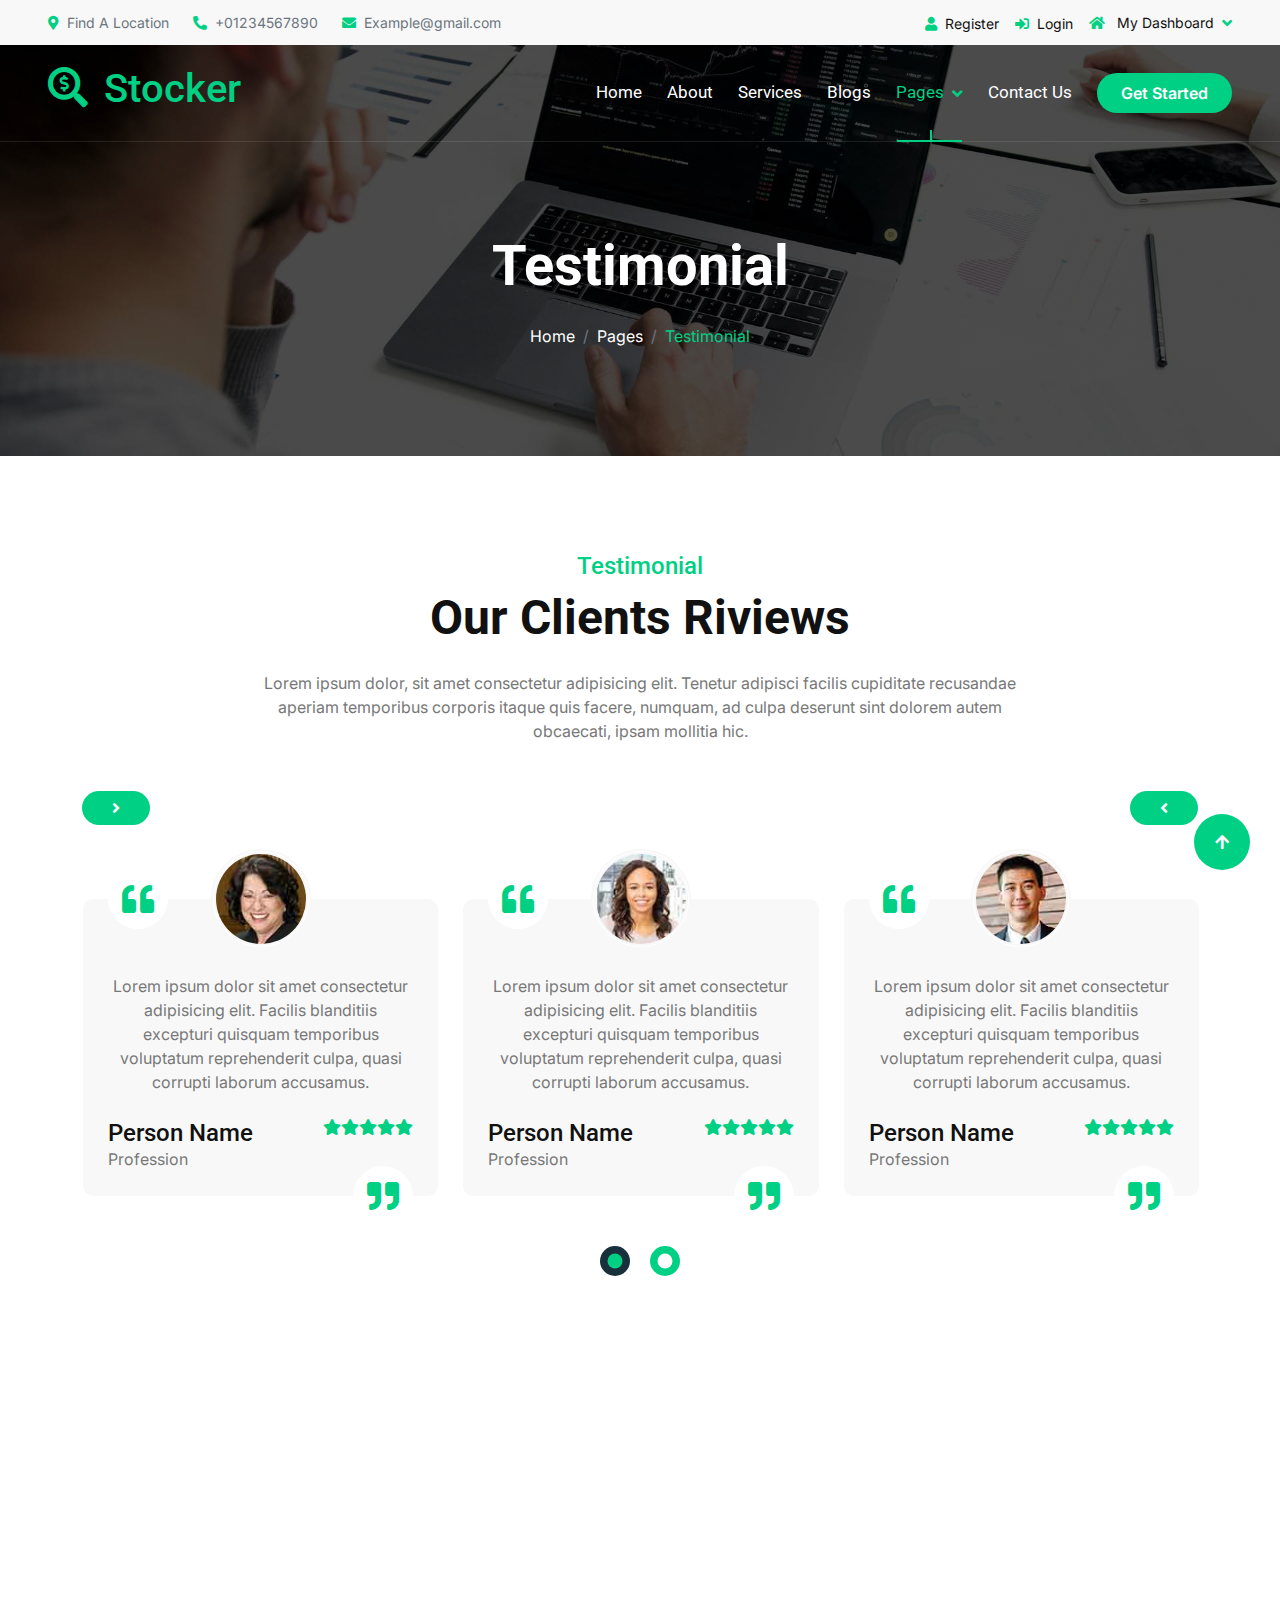
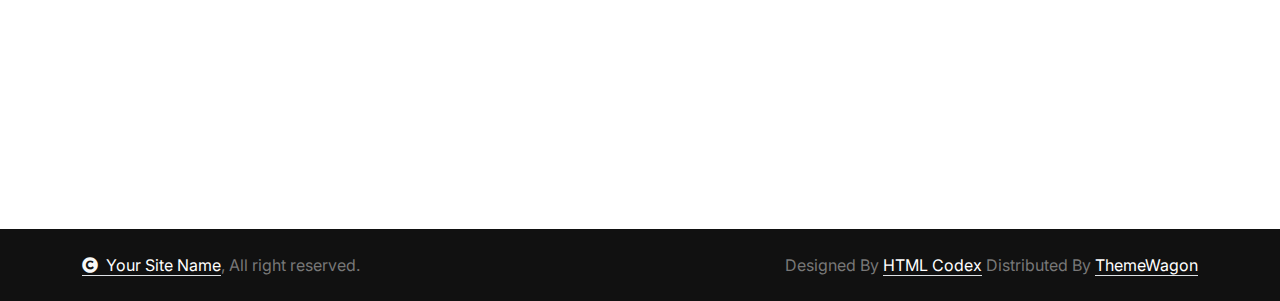
<file: testimonial.html>
<!DOCTYPE html>
<html lang="en">

    <head>
        <meta charset="utf-8">
        <title>Stocker - Stock Market Website Template</title>
        <meta content="width=device-width, initial-scale=1.0" name="viewport">
        <meta content="" name="keywords">
        <meta content="" name="description">

        <!-- Google Web Fonts -->
        <link rel="preconnect" href="https://fonts.googleapis.com">
        <link rel="preconnect" href="https://fonts.gstatic.com" crossorigin>
        <link href="https://fonts.googleapis.com/css2?family=Inter:wght@100..900&family=Roboto:wght@400;500;700;900&display=swap" rel="stylesheet"> 

        <!-- Icon Font Stylesheet -->
        <link rel="stylesheet" href="https://use.fontawesome.com/releases/v5.15.4/css/all.css"/>
        <link href="https://cdn.jsdelivr.net/npm/bootstrap-icons@1.4.1/font/bootstrap-icons.css" rel="stylesheet">

        <!-- Libraries Stylesheet -->
        <link href="lib/animate/animate.min.css" rel="stylesheet">
        <link href="lib/lightbox/css/lightbox.min.css" rel="stylesheet">
        <link href="lib/owlcarousel/assets/owl.carousel.min.css" rel="stylesheet">


        <!-- Customized Bootstrap Stylesheet -->
        <link href="css/bootstrap.min.css" rel="stylesheet">

        <!-- Template Stylesheet -->
        <link href="css/style.css" rel="stylesheet">
    </head>

    <body>

        <!-- Spinner Start -->
        <div id="spinner" class="show bg-white position-fixed translate-middle w-100 vh-100 top-50 start-50 d-flex align-items-center justify-content-center">
            <div class="spinner-border text-primary" style="width: 3rem; height: 3rem;" role="status">
                <span class="sr-only">Loading...</span>
            </div>
        </div>
        <!-- Spinner End -->

        <!-- Topbar Start -->
        <div class="container-fluid topbar bg-light px-5 d-none d-lg-block">
            <div class="row gx-0 align-items-center">
                <div class="col-lg-8 text-center text-lg-start mb-2 mb-lg-0">
                    <div class="d-flex flex-wrap">
                        <a href="#" class="text-muted small me-4"><i class="fas fa-map-marker-alt text-primary me-2"></i>Find A Location</a>
                        <a href="tel:+01234567890" class="text-muted small me-4"><i class="fas fa-phone-alt text-primary me-2"></i>+01234567890</a>
                        <a href="mailto:example@gmail.com" class="text-muted small me-0"><i class="fas fa-envelope text-primary me-2"></i>Example@gmail.com</a>
                    </div>
                </div>
                <div class="col-lg-4 text-center text-lg-end">
                    <div class="d-inline-flex align-items-center" style="height: 45px;">
                        <a href="#"><small class="me-3 text-dark"><i class="fa fa-user text-primary me-2"></i>Register</small></a>
                        <a href="#"><small class="me-3 text-dark"><i class="fa fa-sign-in-alt text-primary me-2"></i>Login</small></a>
                        <div class="dropdown">
                            <a href="#" class="dropdown-toggle text-dark" data-bs-toggle="dropdown"><small><i class="fa fa-home text-primary me-2"></i> My Dashboard</small></a>
                            <div class="dropdown-menu rounded">
                                <a href="#" class="dropdown-item"><i class="fas fa-user-alt me-2"></i> My Profile</a>
                                <a href="#" class="dropdown-item"><i class="fas fa-comment-alt me-2"></i> Inbox</a>
                                <a href="#" class="dropdown-item"><i class="fas fa-bell me-2"></i> Notifications</a>
                                <a href="#" class="dropdown-item"><i class="fas fa-cog me-2"></i> Account Settings</a>
                                <a href="#" class="dropdown-item"><i class="fas fa-power-off me-2"></i> Log Out</a>
                            </div>
                        </div>
                    </div>
                </div>
            </div>
        </div>
        <!-- Topbar End -->

        <!-- Navbar & Hero Start -->
        <div class="container-fluid position-relative p-0">
            <nav class="navbar navbar-expand-lg navbar-light px-4 px-lg-5 py-3 py-lg-0">
                <a href="" class="navbar-brand p-0">
                    <h1 class="text-primary"><i class="fas fa-search-dollar me-3"></i>Stocker</h1>
                    <!-- <img src="img/logo.png" alt="Logo"> -->
                </a>
                <button class="navbar-toggler" type="button" data-bs-toggle="collapse" data-bs-target="#navbarCollapse">
                    <span class="fa fa-bars"></span>
                </button>
                <div class="collapse navbar-collapse" id="navbarCollapse">
                    <div class="navbar-nav ms-auto py-0">
                        <a href="index.html" class="nav-item nav-link">Home</a>
                        <a href="about.html" class="nav-item nav-link">About</a>
                        <a href="service.html" class="nav-item nav-link">Services</a>
                        <a href="blog.html" class="nav-item nav-link">Blogs</a>
                        <div class="nav-item dropdown">
                            <a href="#" class="nav-link active" data-bs-toggle="dropdown">
                                <span class="dropdown-toggle">Pages</span>
                            </a>
                            <div class="dropdown-menu m-0">
                                <a href="feature.html" class="dropdown-item">Our Features</a>
                                <a href="team.html" class="dropdown-item">Our team</a>
                                <a href="testimonial.html" class="dropdown-item active">Testimonial</a>
                                <a href="offer.html" class="dropdown-item">Our offer</a>
                                <a href="FAQ.html" class="dropdown-item">FAQs</a>
                                <a href="404.html" class="dropdown-item">404 Page</a>
                            </div>
                        </div>
                        <a href="contact.html" class="nav-item nav-link">Contact Us</a>
                    </div>
                    <a href="#" class="btn btn-primary rounded-pill py-2 px-4 my-3 my-lg-0 flex-shrink-0">Get Started</a>
                </div>
            </nav>

            <!-- Header Start -->
            <div class="container-fluid bg-breadcrumb">
                <div class="container text-center py-5" style="max-width: 900px;">
                    <h4 class="text-white display-4 mb-4 wow fadeInDown" data-wow-delay="0.1s">Testimonial</h4>
                    <ol class="breadcrumb d-flex justify-content-center mb-0 wow fadeInDown" data-wow-delay="0.3s">
                        <li class="breadcrumb-item"><a href="index.html">Home</a></li>
                        <li class="breadcrumb-item"><a href="#">Pages</a></li>
                        <li class="breadcrumb-item active text-primary">Testimonial</li>
                    </ol>    
                </div>
            </div>
            <!-- Header End -->
        </div>
        <!-- Navbar & Hero End -->


        <!-- Testimonial Start -->
        <div class="container-fluid testimonial py-5">
            <div class="container py-5">
                <div class="text-center mx-auto pb-5 wow fadeInUp" data-wow-delay="0.2s" style="max-width: 800px;">
                    <h4 class="text-primary">Testimonial</h4>
                    <h1 class="display-5 mb-4">Our Clients Riviews</h1>
                    <p class="mb-0">Lorem ipsum dolor, sit amet consectetur adipisicing elit. Tenetur adipisci facilis cupiditate recusandae aperiam temporibus corporis itaque quis facere, numquam, ad culpa deserunt sint dolorem autem obcaecati, ipsam mollitia hic.
                    </p>
                </div>
                <div class="owl-carousel testimonial-carousel wow fadeInUp" data-wow-delay="0.2s">
                    <div class="testimonial-item">
                        <div class="testimonial-quote-left">
                            <i class="fas fa-quote-left fa-2x"></i>
                        </div>
                        <div class="testimonial-img">
                            <img src="img/testimonial-1.jpg" class="img-fluid" alt="Image">
                        </div>
                        <div class="testimonial-text">
                            <p class="mb-0">Lorem ipsum dolor sit amet consectetur adipisicing elit. Facilis blanditiis excepturi quisquam temporibus voluptatum reprehenderit culpa, quasi corrupti laborum accusamus.
                            </p>
                        </div>
                        <div class="testimonial-title">
                            <div>
                                <h4 class="mb-0">Person Name</h4>
                                <p class="mb-0">Profession</p>
                            </div>
                            <div class="d-flex text-primary">
                                <i class="fas fa-star"></i>
                                <i class="fas fa-star"></i>
                                <i class="fas fa-star"></i>
                                <i class="fas fa-star"></i>
                                <i class="fas fa-star"></i>
                            </div>
                        </div>
                        <div class="testimonial-quote-right">
                            <i class="fas fa-quote-right fa-2x"></i>
                        </div>
                    </div>
                    <div class="testimonial-item">
                        <div class="testimonial-quote-left">
                            <i class="fas fa-quote-left fa-2x"></i>
                        </div>
                        <div class="testimonial-img">
                            <img src="img/testimonial-2.jpg" class="img-fluid" alt="Image">
                        </div>
                        <div class="testimonial-text">
                            <p class="mb-0">Lorem ipsum dolor sit amet consectetur adipisicing elit. Facilis blanditiis excepturi quisquam temporibus voluptatum reprehenderit culpa, quasi corrupti laborum accusamus.
                            </p>
                        </div>
                        <div class="testimonial-title">
                            <div>
                                <h4 class="mb-0">Person Name</h4>
                                <p class="mb-0">Profession</p>
                            </div>
                            <div class="d-flex text-primary">
                                <i class="fas fa-star"></i>
                                <i class="fas fa-star"></i>
                                <i class="fas fa-star"></i>
                                <i class="fas fa-star"></i>
                                <i class="fas fa-star"></i>
                            </div>
                        </div>
                        <div class="testimonial-quote-right">
                            <i class="fas fa-quote-right fa-2x"></i>
                        </div>
                    </div>
                    <div class="testimonial-item">
                        <div class="testimonial-quote-left">
                            <i class="fas fa-quote-left fa-2x"></i>
                        </div>
                        <div class="testimonial-img">
                            <img src="img/testimonial-3.jpg" class="img-fluid" alt="Image">
                        </div>
                        <div class="testimonial-text">
                            <p class="mb-0">Lorem ipsum dolor sit amet consectetur adipisicing elit. Facilis blanditiis excepturi quisquam temporibus voluptatum reprehenderit culpa, quasi corrupti laborum accusamus.
                            </p>
                        </div>
                        <div class="testimonial-title">
                            <div>
                                <h4 class="mb-0">Person Name</h4>
                                <p class="mb-0">Profession</p>
                            </div>
                            <div class="d-flex text-primary">
                                <i class="fas fa-star"></i>
                                <i class="fas fa-star"></i>
                                <i class="fas fa-star"></i>
                                <i class="fas fa-star"></i>
                                <i class="fas fa-star"></i>
                            </div>
                        </div>
                        <div class="testimonial-quote-right">
                            <i class="fas fa-quote-right fa-2x"></i>
                        </div>
                    </div>
                    <div class="testimonial-item">
                        <div class="testimonial-quote-left">
                            <i class="fas fa-quote-left fa-2x"></i>
                        </div>
                        <div class="testimonial-img">
                            <img src="img/testimonial-2.jpg" class="img-fluid" alt="Image">
                        </div>
                        <div class="testimonial-text">
                            <p class="mb-0">Lorem ipsum dolor sit amet consectetur adipisicing elit. Facilis blanditiis excepturi quisquam temporibus voluptatum reprehenderit culpa, quasi corrupti laborum accusamus.
                            </p>
                        </div>
                        <div class="testimonial-title">
                            <div>
                                <h4 class="mb-0">Person Name</h4>
                                <p class="mb-0">Profession</p>
                            </div>
                            <div class="d-flex text-primary">
                                <i class="fas fa-star"></i>
                                <i class="fas fa-star"></i>
                                <i class="fas fa-star"></i>
                                <i class="fas fa-star"></i>
                                <i class="fas fa-star"></i>
                            </div>
                        </div>
                        <div class="testimonial-quote-right">
                            <i class="fas fa-quote-right fa-2x"></i>
                        </div>
                    </div>
                </div>
            </div>
        </div>
        <!-- Testimonial End -->

        <!-- Footer Start -->
        <div class="container-fluid footer py-5 wow fadeIn" data-wow-delay="0.2s">
            <div class="container py-5 border-start-0 border-end-0" style="border: 1px solid; border-color: rgb(255, 255, 255, 0.08);">
                <div class="row g-5">
                    <div class="col-md-6 col-lg-6 col-xl-4">
                        <div class="footer-item">
                            <a href="index.html" class="p-0">
                                <h4 class="text-white"><i class="fas fa-search-dollar me-3"></i>Stocker</h4>
                                <!-- <img src="img/logo.png" alt="Logo"> -->
                            </a>
                            <p class="mb-4">Dolor amet sit justo amet elitr clita ipsum elitr est.Lorem ipsum dolor sit amet, consectetur adipiscing...</p>
                            <div class="d-flex">
                                <a href="#" class="bg-primary d-flex rounded align-items-center py-2 px-3 me-2">
                                    <i class="fas fa-apple-alt text-white"></i>
                                    <div class="ms-3">
                                        <small class="text-white">Download on the</small>
                                        <h6 class="text-white">App Store</h6>
                                    </div>
                                </a>
                                <a href="#" class="bg-dark d-flex rounded align-items-center py-2 px-3 ms-2">
                                    <i class="fas fa-play text-primary"></i>
                                    <div class="ms-3">
                                        <small class="text-white">Get it on</small>
                                        <h6 class="text-white">Google Play</h6>
                                    </div>
                                </a>
                            </div>
                        </div>
                    </div>
                    <div class="col-md-6 col-lg-6 col-xl-2">
                        <div class="footer-item">
                            <h4 class="text-white mb-4">Quick Links</h4>
                            <a href="#"><i class="fas fa-angle-right me-2"></i> About Us</a>
                            <a href="#"><i class="fas fa-angle-right me-2"></i> Feature</a>
                            <a href="#"><i class="fas fa-angle-right me-2"></i> Attractions</a>
                            <a href="#"><i class="fas fa-angle-right me-2"></i> Tickets</a>
                            <a href="#"><i class="fas fa-angle-right me-2"></i> Blog</a>
                            <a href="#"><i class="fas fa-angle-right me-2"></i> Contact us</a>
                        </div>
                    </div>
                    <div class="col-md-6 col-lg-6 col-xl-3">
                        <div class="footer-item">
                            <h4 class="text-white mb-4">Support</h4>
                            <a href="#"><i class="fas fa-angle-right me-2"></i> Privacy Policy</a>
                            <a href="#"><i class="fas fa-angle-right me-2"></i> Terms & Conditions</a>
                            <a href="#"><i class="fas fa-angle-right me-2"></i> Disclaimer</a>
                            <a href="#"><i class="fas fa-angle-right me-2"></i> Support</a>
                            <a href="#"><i class="fas fa-angle-right me-2"></i> FAQ</a>
                            <a href="#"><i class="fas fa-angle-right me-2"></i> Help</a>
                        </div>
                    </div>
                    <div class="col-md-6 col-lg-6 col-xl-3">
                        <div class="footer-item">
                            <h4 class="text-white mb-4">Contact Info</h4>
                            <div class="d-flex align-items-center">
                                <i class="fas fa-map-marker-alt text-primary me-3"></i>
                                <p class="text-white mb-0">123 Street New York.USA</p>
                            </div>
                            <div class="d-flex align-items-center">
                                <i class="fas fa-envelope text-primary me-3"></i>
                                <p class="text-white mb-0">info@example.com</p>
                            </div>
                            <div class="d-flex align-items-center">
                                <i class="fa fa-phone-alt text-primary me-3"></i>
                                <p class="text-white mb-0">(+012) 3456 7890</p>
                            </div>
                            <div class="d-flex align-items-center mb-4">
                                <i class="fab fa-firefox-browser text-primary me-3"></i>
                                <p class="text-white mb-0">Yoursite@ex.com</p>
                            </div>
                            <div class="d-flex">
                                <a class="btn btn-primary btn-sm-square rounded-circle me-3" href="#"><i class="fab fa-facebook-f text-white"></i></a>
                                <a class="btn btn-primary btn-sm-square rounded-circle me-3" href="#"><i class="fab fa-twitter text-white"></i></a>
                                <a class="btn btn-primary btn-sm-square rounded-circle me-3" href="#"><i class="fab fa-instagram text-white"></i></a>
                                <a class="btn btn-primary btn-sm-square rounded-circle me-0" href="#"><i class="fab fa-linkedin-in text-white"></i></a>
                            </div>
                        </div>
                    </div>
                </div>
            </div>
        </div>
        <!-- Footer End -->
        
        <!-- Copyright Start -->
        <div class="container-fluid copyright py-4">
            <div class="container">
                <div class="row g-4 align-items-center">
                    <div class="col-md-6 text-center text-md-start mb-md-0">
                        <span class="text-body"><a href="#" class="border-bottom text-white"><i class="fas fa-copyright text-light me-2"></i>Your Site Name</a>, All right reserved.</span>
                    </div>
                    <div class="col-md-6 text-center text-md-end text-body">
                        <!--/*** This template is free as long as you keep the below author’s credit link/attribution link/backlink. ***/-->
                        <!--/*** If you'd like to use the template without the below author’s credit link/attribution link/backlink, ***/-->
                        <!--/*** you can purchase the Credit Removal License from "https://htmlcodex.com/credit-removal". ***/-->
                        Designed By <a class="border-bottom text-white" href="https://htmlcodex.com">HTML Codex</a> Distributed By <a class="border-bottom text-white" href="https://themewagon.com">ThemeWagon</a>
                    </div>
                </div>
            </div>
        </div>
        <!-- Copyright End -->


        <!-- Back to Top -->
        <a href="#" class="btn btn-primary btn-lg-square rounded-circle back-to-top"><i class="fa fa-arrow-up"></i></a>   

        
        <!-- JavaScript Libraries -->
        <script src="https://ajax.googleapis.com/ajax/libs/jquery/3.6.4/jquery.min.js"></script>
        <script src="https://cdn.jsdelivr.net/npm/bootstrap@5.0.0/dist/js/bootstrap.bundle.min.js"></script>
        <script src="lib/wow/wow.min.js"></script>
        <script src="lib/easing/easing.min.js"></script>
        <script src="lib/waypoints/waypoints.min.js"></script>
        <script src="lib/counterup/counterup.min.js"></script>
        <script src="lib/lightbox/js/lightbox.min.js"></script>
        <script src="lib/owlcarousel/owl.carousel.min.js"></script>
        

        <!-- Template Javascript -->
        <script src="js/main.js"></script>
    </body>

</html>
</file>
<file: css/style.css>
/*** Spinner Start ***/
/*** Spinner ***/
#spinner {
    opacity: 0;
    visibility: hidden;
    transition: opacity .5s ease-out, visibility 0s linear .5s;
    z-index: 99999;
}

#spinner.show {
    transition: opacity .5s ease-out, visibility 0s linear 0s;
    visibility: visible;
    opacity: 1;
}
/*** Spinner End ***/

.back-to-top {
    position: fixed;
    right: 30px;
    bottom: 30px;
    transition: 0.5s;
    z-index: 99;
}

/*** Button Start ***/
.btn {
    font-weight: 600;
    transition: .5s;
}

.btn-square {
    width: 32px;
    height: 32px;
}

.btn-sm-square {
    width: 34px;
    height: 34px;
}

.btn-md-square {
    width: 44px;
    height: 44px;
}

.btn-lg-square {
    width: 56px;
    height: 56px;
}

.btn-xl-square {
    width: 66px;
    height: 66px;
}

.btn-square,
.btn-sm-square,
.btn-md-square,
.btn-lg-square,
.btn-xl-square {
    padding: 0;
    display: flex;
    align-items: center;
    justify-content: center;
    font-weight: normal;
}

.btn.btn-primary {
    color: var(--bs-white);
    border: none;
}

.btn.btn-primary:hover {
    background: var(--bs-dark);
    color: var(--bs-primary);
}

.btn.btn-light {
    color: var(--bs-primary);
    border: none;
}

.btn.btn-light:hover {
    color: var(--bs-white);
    background: var(--bs-primary);
}


/*** Topbar Start ***/
.topbar .dropdown-toggle::after {
    border: none;
    content: "\f107";
    font-family: "Font Awesome 5 Free";
    font-weight: 600;
    vertical-align: middle;
    margin-left: 8px;
    color: var(--bs-primary);
}

.topbar .dropdown .dropdown-menu a:hover {
    background: var(--bs-primary);
    color: var(--bs-white);
}

.topbar .dropdown .dropdown-menu {
    transform: rotateX(0deg);
    visibility: visible;
    background: var(--bs-light);
    padding-top: 11px;
    border: 0;
    transition: .5s;
    opacity: 1;
}

/*** Topbar End ***/



/*** Navbar ***/
.navbar-light .navbar-nav .nav-link {
    font-family: 'Roboto', sans-serif;
    position: relative;
    margin-right: 25px;
    padding: 35px 0;
    color: var(--bs-white);
    font-size: 17px;
    font-weight: 400;
    outline: none;
    transition: .5s;
}

.sticky-top.navbar-light .navbar-nav .nav-link,
.sticky-top.navbar-light .navbar-nav .nav-item .nav-link {
    padding: 20px 0;
    color: var(--bs-dark);
}

.navbar-light .navbar-nav .nav-item .nav-link {
    color: var(--bs-white);
}

.navbar-light .navbar-nav .nav-link:hover,
.navbar-light .navbar-nav .nav-link.active,
.navbar-light .navbar-nav .nav-item .nav-link:hover,
.navbar-light .navbar-nav .nav-item .nav-link.active  {
    color: var(--bs-primary);
}

.navbar-light .navbar-brand img {
    max-height: 60px;
    transition: .5s;
}

.sticky-top.navbar-light .navbar-brand img {
    max-height: 45px;
}

.navbar .dropdown-toggle::after {
    border: none;
    content: "\f107";
    font-family: "Font Awesome 5 Free";
    font-weight: 600;
    vertical-align: middle;
    margin-left: 8px;
}

.dropdown .dropdown-menu a:hover {
    background: var(--bs-primary);
    color: var(--bs-white);
}

.navbar .nav-item:hover .dropdown-menu {
    transform: rotateX(0deg);
    visibility: visible;
    background: var(--bs-light);
    transition: .5s;
    opacity: 1;
}

@media (max-width: 991.98px) {
    .sticky-top.navbar-light {
        position: relative;
        background: var(--bs-white);
    }

    .navbar.navbar-expand-lg .navbar-toggler {
        padding: 10px 20px;
        border: 1px solid var(--bs-primary);
        color: var(--bs-primary);
    }

    .navbar-light .navbar-collapse {
        margin-top: 15px;
        border-top: 1px solid #DDDDDD;
    }

    .navbar-light .navbar-nav .nav-link,
    .sticky-top.navbar-light .navbar-nav .nav-link {
        padding: 10px 0;
        margin-left: 0;
        color: var(--bs-dark);
    }

    .navbar-light .navbar-nav .nav-item .nav-link {
        color: var(--bs-dark);
    }

    .navbar-light .navbar-brand img {
        max-height: 45px;
    }
}

@media (min-width: 992px) {
    .navbar .nav-item .dropdown-menu {
        display: block;
        visibility: hidden;
        top: 100%;
        transform: rotateX(-75deg);
        transform-origin: 0% 0%;
        border: 0;
        border-radius: 10px;
        transition: .5s;
        opacity: 0;
    }

    .navbar-light {
        position: absolute;
        width: 100%;
        top: 0;
        left: 0;
        border-bottom: 1px solid rgba(255, 255, 255, .1);
        z-index: 999;
    }
    
    .sticky-top.navbar-light {
        position: fixed;
        background: var(--bs-light);
    }

    .navbar-light .navbar-nav .nav-link::before {
        position: absolute;
        content: "";
        width: 0;
        height: 2px;
        bottom: -1px;
        left: 50%;
        background: var(--bs-primary);
        transition: .5s;
    }

    .navbar-light .navbar-nav .nav-link:hover::before,
    .navbar-light .navbar-nav .nav-link.active::before {
        width: calc(100% - 2px);
        left: 1px;
    }

    .navbar-light .navbar-nav .nav-link::after {
        position: absolute;
        content: "";
        width: 0;
        height: 0;
        bottom: -1px;
        left: 50%;
        background: var(--bs-primary);
        transition: .5s;
    }

    .navbar-light .navbar-nav .nav-link:hover::after,
    .navbar-light .navbar-nav .nav-link.active::after {
        width: 2px;
        height: 12px;
    }
}
/*** Navbar End ***/

/*** Carousel Hero Header Start ***/
.header-carousel .header-carousel-item img {
    object-fit: cover;
}

.header-carousel .header-carousel-item,
.header-carousel .header-carousel-item img {
        height: 700px;
}


.header-carousel .owl-nav .owl-prev,
.header-carousel .owl-nav .owl-next {
    position: absolute;
    width: 60px;
    height: 60px;
    border-radius: 60px;
    background: var(--bs-primary);
    color: var(--bs-white);
    font-size: 26px;
    display: flex;
    align-items: center;
    justify-content: center;
    transition: 0.5s;
}

.header-carousel .owl-nav .owl-prev {
    bottom: 30px;
    left: 30px;
    margin-left: 90px;
}
.header-carousel .owl-nav .owl-next {
    bottom: 30px;
    left: 30px;
}

.header-carousel .owl-nav .owl-prev:hover,
.header-carousel .owl-nav .owl-next:hover {
    box-shadow: inset 0 0 100px 0 var(--bs-light);
    color: var(--bs-primary);
}


.header-carousel .header-carousel-item .carousel-caption {
    position: absolute;
    width: 100%;
    height: 100%;
    left: 0;
    bottom: 0;
    padding-top: 120px;
    background: rgba(0, 0, 0, .7);
    display: flex;
    align-items: center;
}

@media (max-width: 991px) {
    .header-carousel .header-carousel-item .carousel-caption {
        padding-top: 45px;
    }
}

@media (max-width: 767px) {
    .header-carousel .owl-nav .owl-prev {
        left: 50%;
        transform: translateX(-50%);
        margin-left: -45px;
    }


    .header-carousel .owl-nav .owl-next {
        left: 50%;
        transform: translateX(-50%);
        margin-left: 45px;
    }
}


.header-carousel .header-carousel-item img {
    animation-name: image-zoom;
    animation-duration: 10s;
    animation-delay: 1s;
    animation-iteration-count: infinite;
    animation-direction: alternate;
    transition: 1s;
}

@keyframes image-zoom {
    0%  {height: 100%; opacity: 0.9;}

    25% {height: 110%; opacity: 0.50;}

    50% {height: 115%; opacity: 1;}

    75% {height: 110%; opacity: 0.50;}

    100% {height: 100%; opacity: 0.9;}
}
/*** Carousel Hero Header End ***/


/*** Single Page Hero Header Start ***/
.bg-breadcrumb {
    position: relative;
    overflow: hidden;
    background: linear-gradient(rgba(0, 0, 0, 0.7), rgba(0, 0, 0, 0.7)), url(../img/carousel-1.jpg);
    background-position: center center;
    background-repeat: no-repeat;
    background-size: cover;
    padding: 140px 0 60px 0;
    transition: 0.5s;
}

@media (min-width: 992px) {
    .bg-breadcrumb {
        padding: 140px 0 60px 0;
    }
}

@media (max-width: 991px) {
    .bg-breadcrumb {
        padding: 60px 0 60px 0;
    }
}

.bg-breadcrumb .breadcrumb {
    position: relative;
}

.bg-breadcrumb .breadcrumb .breadcrumb-item a {
    color: var(--bs-white);
}
/*** Single Page Hero Header End ***/


/*** Service Start ***/
.service .service-item {
    background: var(--bs-light);
    border-radius: 10px;
    transition: 0.5s;
}

.service .service-item:hover {
    box-shadow: 0 0 45px rgba(0, 0, 0, .2);
}

.service .service-item .service-img {
    position: relative;
    overflow: hidden;
    border-top-left-radius: 10px;
    border-top-right-radius: 10px;
    transition: 0.5s;
}

.service .service-item .service-img img {
    transition: 0.5s;
}

.service .service-item:hover .service-img img {
    transform: scale(1.2);
}
/*** Service End ***/


/*** Features Start ***/
.feature .feature-item {
    text-align: center;
    border-radius: 10px;
    background: var(--bs-light);
    border: 1px solid transparent;
    transition: 0.5s;
}

.feature .feature-item:hover {
    border: 1px solid var(--bs-primary);
}

.feature .feature-item .feature-icon {
    background: var(--bs-white);
    border-radius: 10px;
    display: inline-block;
}
/*** Features End ***/

/*** Offer Start ***/
.offer-section .nav a.accordion-link {
    width: 100%;
    border-radius: 10px;
    display: flex;
    background: var(--bs-white);
    transition: 0.5s;
}

.offer-section .nav a.accordion-link.active {
    color: var(--bs-white);
    background: var(--bs-primary);
}

.offer-section .nav a.accordion-link h5 {
    transition: 0.5s;
}

.offer-section .nav a.accordion-link.active h5 {
    color: var(--bs-white);
}
/*** Offer End ***/

/*** Blog Start ***/
.blog .blog-item {
    border-radius: 10px;
    background: var(--bs-white);
    box-shadow: inset 0 0 45px rgba(0, 0, 0, .1);
    transition: 0.5s;
}

.blog .blog-item a {
    transition: 0.5s;
}

.blog .blog-item:hover a:hover {
    color: var(--bs-primary);
}

.blog .blog-item .blog-img {
    border-radius: 10px;
    position: relative;
    overflow: hidden;
}

.blog .blog-item .blog-img img {
    transition: 0.5s;
}

.blog .blog-item:hover .blog-img img {
    transform: scale(1.2);
}

.blog .blog-item .blog-img::after {
    content: "";
    position: absolute;
    width: 100%;
    height: 100%;
    top: 0;
    left: 0;
    border-radius: 10px;
    background: rgba(0, 208, 132, 0.1);
    opacity: 0;
    transition: 0.5s;
    z-index: 1;
}

.blog .blog-item:hover .blog-img::after {
    opacity: 1;
}

.blog .blog-item .blog-img .blog-title {
    position: absolute;
    bottom: 25px;
    left: 25px;
    z-index: 5;
}

.blog .blog-item .blog-img .blog-title a {
    color: var(--bs-white);
    background: var(--bs-primary);
    transition: 0.5s;
}

.blog .blog-item:hover .blog-img .blog-title a:hover {
    color: var(--bs-dark);
}

.blog-carousel .owl-stage-outer {
    margin-top: 58px;
}

.blog .owl-nav .owl-prev {
    position: absolute;
    top: -58px;
    left: 0;
    background: var(--bs-primary);
    color: var(--bs-white);
    padding: 6px 35px;
    border-radius: 30px;
    transition: 0.5s;
}

.blog .owl-nav .owl-prev:hover {
    background: var(--bs-dark);
    color: var(--bs-primary);
}

.blog .owl-nav .owl-next {
    position: absolute;
    top: -58px;
    right: 0;
    background: var(--bs-primary);
    color: var(--bs-white);
    padding: 6px 35px;
    border-radius: 30px;
    transition: 0.5s;
}

.blog .owl-nav .owl-next:hover {
    background: var(--bs-dark);
    color: var(--bs-primary);
}
/*** Blog End ***/


/*** FAQs Start ***/
.faq-section .accordion .accordion-item .accordion-header .accordion-button {
    color: var(--bs-secondary);
}

.faq-section .accordion .accordion-item .accordion-header .accordion-button.collapsed {
    color: var(--bs-dark);
}
/*** FAQs End ***/

/*** Team Start ***/
.team .team-item {
    position: relative;
    padding: 0 25px 25px 25px;
    border-radius: 10px;
    transition: 0.5s;
}

.team .team-item::before {
    content: "";
    position: absolute;
    width: 100%;
    height: 100%;
    bottom: 0;
    left: 0;
    background: var(--bs-light);
    border-radius: 10px;
    transition: 0.5s;
    z-index: -1;
}

.team .team-item:hover::before {
    height: 0;
}

.team .team-item::after {
    content: "";
    position: absolute;
    width: 100%;
    height: 0;
    bottom: 0;
    left: 0;
    border-radius: 10px;
    transition: 0.5s;
    z-index: -1;
}

.team .team-item:hover::after {
    height: 100%;
    background: var(--bs-primary);
}

.team .team-item .team-img {
    width: 100%; 
    height: 100%;
    border-radius: 100%;
    position: relative;
    margin-top: 50%;
    transform: translateY(-50%);
    margin-bottom: -50%;
    display: flex;
    justify-content: center;
    border: 4px solid var(--bs-primary);
    border-style: dotted;
    padding: 4px;
    background: var(--bs-white);
    transition: 0.5s;
}

.team .team-item:hover .team-img {
    border: 4px solid var(--bs-white);
    border-style: dotted;
    background: 0;
}

.team .team-item .team-img img {
    width: 100%;
    height: 100%;
    border-radius: 100%;
    transition: 0.5s;
}

.team .team-item .team-title {
    padding: 25px 0 25px 0;
    text-align: center;
}

.team .team-item .team-title h4,
.team .team-item .team-title p {
    transition: 0.5s;
}

.team .team-item:hover .team-title h4,
.team .team-item:hover .team-title p {
    color: var(--bs-white);
}

.team .team-item .team-icon {
    display: flex;
    justify-content: center;
}

.team .team-item .team-icon a {
    transition: 0.5s;
}

.team .team-item:hover .team-icon a {
    color: var(--bs-dark);
    background: var(--bs-white);
}

.team .team-item:hover .team-icon a:hover {
    color: var(--bs-primary);
    background: var(--bs-dark);
}
/*** Team End ***/

/*** Testimonial Start ***/
.testimonial .testimonial-item {
    position: relative;
    margin-bottom: 30px;
    padding: 0 25px 25px 25px;
}

.testimonial .testimonial-item::before {
    content: "";
    position: absolute;
    width: 100%;
    height: calc(100% - 50px);
    bottom: 0;
    left: 0;
    border-radius: 10px;
    background: var(--bs-light);
    z-index: -1;
}

.testimonial .testimonial-item .testimonial-img {
    display: flex;
    justify-content: center;
}

.testimonial .testimonial-item .testimonial-img img {
    width: 100px; 
    height: 100px;
    border-radius: 100px;
    border: 5px solid var(--bs-light);
    border-style: double;
    background: var(--bs-white);
}

.testimonial .testimonial-item .testimonial-text {
    padding: 25px 0;
    text-align: center;
}

.testimonial .testimonial-item .testimonial-title {
    display: flex;
    justify-content: space-between;
}

.testimonial .testimonial-item  .testimonial-quote-left {
    position: absolute;
    width: 60px; 
    height: 60px;
    top: 20px;
    left: 25px;
    border-radius: 60px;
    color: var(--bs-primary);
    background: var(--bs-white);
    display: flex;
    align-items: center;
    justify-content: center;
}

.testimonial .testimonial-item  .testimonial-quote-right {
    position: absolute;
    width: 60px; 
    height: 60px;
    bottom: -30px;
    right: 25px;
    margin-top: -5px;
    border-radius: 60px;
    color: var(--bs-primary);
    background: var(--bs-white);
    display: flex;
    align-items: center;
    justify-content: center;
}

.testimonial-carousel .owl-stage-outer {
    margin-top: 58px;
    margin-right: -1px;
}

.testimonial .owl-nav .owl-prev {
    position: absolute;
    top: -58px;
    left: 0;
    background: var(--bs-primary);
    color: var(--bs-white);
    padding: 5px 30px;
    border-radius: 30px;
    transition: 0.5s;
}

.testimonial .owl-nav .owl-prev:hover {
    background: var(--bs-secondary);
    color: var(--bs-white);
}

.testimonial .owl-nav .owl-next {
    position: absolute;
    top: -58px;
    right: 0;
    background: var(--bs-primary);
    color: var(--bs-white);
    padding: 5px 30px;
    border-radius: 30px;
    transition: 0.5s;
}

.testimonial .owl-nav .owl-next:hover {
    background: var(--bs-secondary);
    color: var(--bs-white);
}

.testimonial-carousel .owl-dots {
    display: flex;
    justify-content: center;
}

.testimonial-carousel .owl-dots .owl-dot {
    width: 30px;
    height: 30px;
    border-radius: 30px;
    margin: 20px 10px 0 10px;
    background: var(--bs-primary);
    transition: 0.5s;
}

.testimonial-carousel .owl-dots .owl-dot.active {
    width: 30px;
    height: 30px;
    border-radius: 30px;
    background: var(--bs-secondary);
    transition: 0.5s;
}

.testimonial-carousel .owl-dots .owl-dot span {
    position: relative;
    margin-top: 50%;
    margin-left: 50%;
    transform: translate(-50%, -50%);
    display: flex;
    align-items: center;
    justify-content: center;
    text-align: center;
}

.testimonial-carousel .owl-dots .owl-dot.active span::after {
    background: var(--bs-primary);
}

.testimonial-carousel .owl-dots .owl-dot span::after {
    content: "";
    width: 15px;
    height: 15px;
    border-radius: 15px;
    position: absolute;
    top: 50%;
    left: 0;
    transform: translateY(-50%);
    display: flex;
    align-items: center;
    justify-content: center;
    text-align: center;
    background: var(--bs-white);
    transition: 0.5s;
}

/*** Testimonial End ***/

/*** Footer Start ***/
.footer {
    background: var(--bs-secondary);
}

.footer .footer-item {
    display: flex;
    flex-direction: column;
}

.footer .footer-item a {
    line-height: 35px;
    color: var(--bs-body);
    transition: 0.5s;
}

.footer .footer-item p {
    line-height: 35px;
}

.footer .footer-item a:hover {
    color: var(--bs-primary);
}

.footer .footer-item .footer-btn a,
.footer .footer-item .footer-btn a i {
    transition: 0.5s;
}

.footer .footer-item .footer-btn a:hover {
    background: var(--bs-white);
}

.footer .footer-item .footer-btn a:hover i {
    color: var(--bs-primary);
}
/*** Footer End ***/

/*** copyright Start ***/
.copyright {
    background: var(--bs-dark);
}
/*** copyright end ***/
</file>
